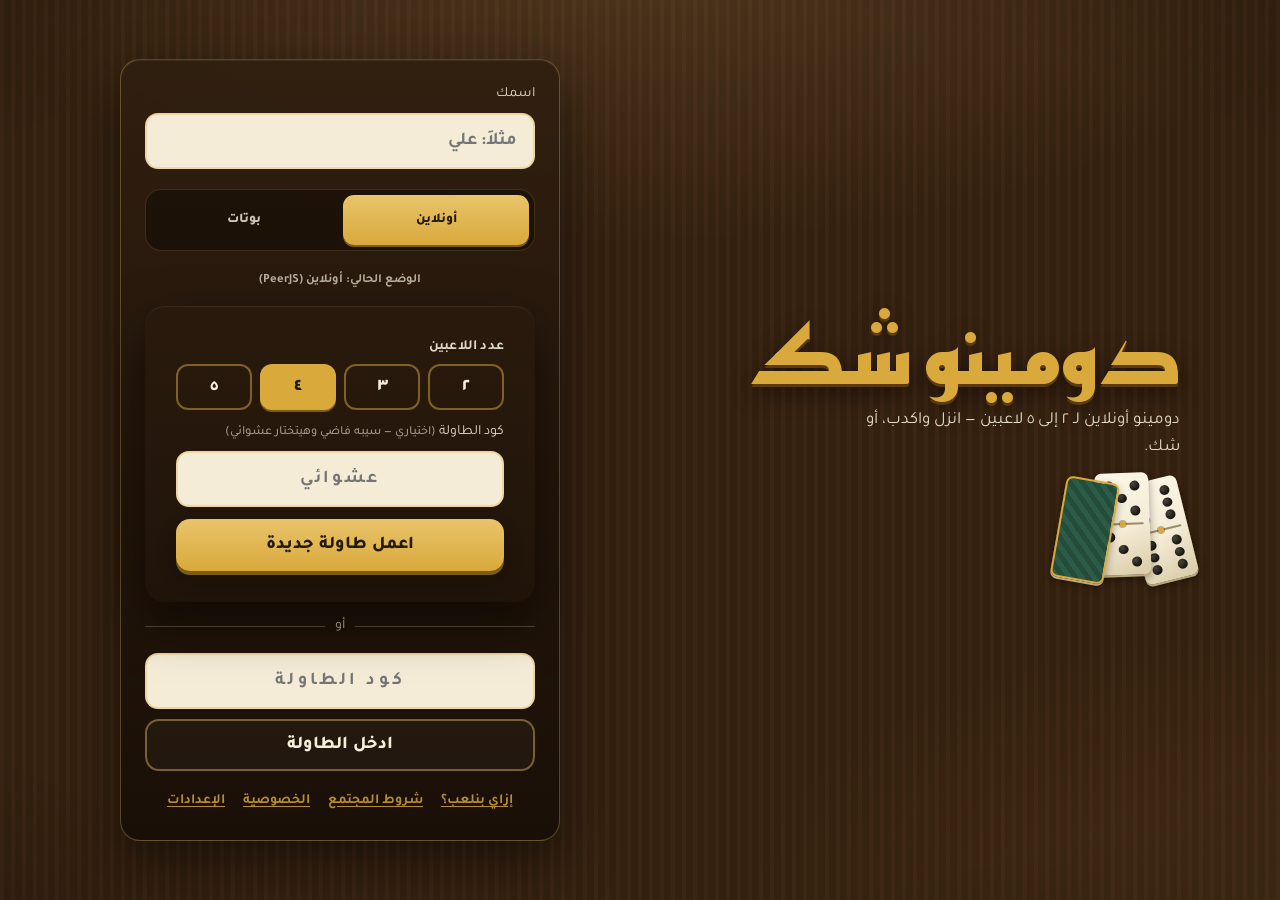
<file: domino_shak_web/index.html>
<!DOCTYPE html>
<html lang="ar" dir="rtl">
<head>
<meta charset="utf-8">
<meta name="viewport" content="width=device-width, initial-scale=1, viewport-fit=cover">
<meta name="theme-color" content="#36210f">
<title>دومينو شك</title>
<link rel="icon" href="favicon.ico" sizes="any">
<link rel="icon" type="image/png" sizes="32x32" href="favicon-32.png">
<link rel="apple-touch-icon" href="apple-touch-icon.png">
<link href="fonts/fonts.css" rel="stylesheet">
<script src="vendor/peerjs.min.js"></script>
<style>
:root{
  --felt:#24523F; --felt-d:#17382B;
  --wood:#6B4428; --wood-d:#36210f;
  --ivory:#F4ECD6; --ivory-d:#D9CBA6;
  --brass:#D9A93C; --ink:#1A1814; --red:#C23B2E; --txt:#F6EFDC;
  --tw:44px; --th:84px; --ui-zoom:1;
}
*{box-sizing:border-box;margin:0;-webkit-tap-highlight-color:transparent}
[hidden]{display:none!important}
html,body{height:100%}
body{
  font-family:'Tajawal',system-ui,-apple-system,'Segoe UI',Tahoma,sans-serif;
  color:var(--txt);
  background:
    radial-gradient(120% 80% at 50% 0%,rgba(255,200,120,.10),transparent 60%),
    repeating-linear-gradient(90deg,#3b2514 0 4px,#33200f 4px 11px);
  overflow-x:hidden;
}
button{font-family:inherit;cursor:pointer}
button:disabled{cursor:not-allowed}
:focus-visible{outline:3px solid var(--brass);outline-offset:2px}
.screen{display:none;min-height:calc(100dvh / var(--ui-zoom));flex-direction:column}
.screen.on{display:flex}
h1,h2,.display{font-family:'Reem Kufi','Tajawal',sans-serif;font-weight:700}

/* ---------- tiles ---------- */
.tile{
  width:var(--tw);height:var(--th);flex:none;position:relative;direction:ltr;
  display:flex;flex-direction:column;border-radius:7px;border:0;padding:0;
  background:linear-gradient(160deg,#FCF7E8,var(--ivory) 55%,var(--ivory-d));
  box-shadow:0 2px 0 #b9a97f,0 4px 9px rgba(0,0,0,.38);
}
.tile::after{content:"";position:absolute;left:12%;right:12%;top:calc(50% - 1px);height:2px;background:#9b8c63;border-radius:1px}
.tile::before{content:"";position:absolute;left:50%;top:50%;width:6px;height:6px;margin:-3px 0 0 -3px;border-radius:50%;background:var(--brass);z-index:1;box-shadow:0 0 0 1px rgba(0,0,0,.25)}
.tile .half{flex:1;display:grid;grid-template-columns:repeat(3,1fr);grid-template-rows:repeat(3,1fr);padding:13% 15%;border-radius:6px}
.tile .half.hit{background:rgba(217,169,60,.30)}
.pip{width:80%;height:80%;margin:auto;border-radius:50%;background:radial-gradient(circle at 35% 30%,#4a463d,var(--ink) 65%)}
.tile.back{
  background:repeating-linear-gradient(45deg,#2c5c47 0 5px,#234c3a 5px 10px);
  border:2px solid var(--brass);
}
.tile.back::before,.tile.back::after{display:none}
.tile.mini{width:15px;height:29px;border-radius:3px;border-width:1.5px;box-shadow:0 1px 3px rgba(0,0,0,.4)}
.tile.pl{position:absolute;left:50%;top:50%;margin:-25px 0 0 -13px;width:26px;height:50px;border-radius:4px}

/* ---------- home ---------- */
#home{align-items:center;justify-content:center;padding:24px 18px;gap:22px}
.sign{text-align:center}
.sign h1{font-size:clamp(46px,13vw,76px);line-height:1.05;color:var(--brass);text-shadow:0 3px 0 #5b3a10,0 8px 22px rgba(0,0,0,.5)}
.sign p{margin-top:8px;opacity:.85;font-size:16px}
#fan{display:flex;justify-content:center;gap:0;height:120px;align-items:center;margin-top:6px}
#fan .tile{--tw:54px;--th:102px;margin:0 -8px}
.panel{width:min(440px,100%);background:rgba(20,12,5,.55);border:2px solid rgba(217,169,60,.45);border-radius:18px;padding:18px;display:flex;flex-direction:column;gap:14px;backdrop-filter:blur(3px)}
.panel label{font-size:14px;opacity:.9;display:block;margin-bottom:6px}
.field{width:100%;height:54px;border-radius:12px;border:2px solid transparent;background:var(--ivory);color:var(--ink);font:700 18px 'Tajawal',sans-serif;padding:10px 16px;line-height:1.4}
.field:focus{border-color:var(--brass);outline:none}
.seg{display:flex;gap:8px}
.seg button{flex:1;height:46px;border-radius:12px;border:2px solid rgba(217,169,60,.5);background:transparent;color:var(--txt);font:800 18px 'Tajawal',sans-serif}
.seg button.on{background:var(--brass);color:var(--ink);border-color:var(--brass)}
.modepick{display:flex;gap:8px;margin:14px 0}
.modepick button{flex:1;min-height:46px;padding:6px 4px;border-radius:12px;border:2px solid rgba(217,169,60,.5);background:transparent;color:var(--txt);font:800 13px 'Tajawal',sans-serif}
.modepick button.on{background:var(--brass);color:var(--ink);border-color:var(--brass)}
#modeLbl{text-align:center;font-size:13px;font-weight:700;opacity:.85;margin-bottom:8px}
.btn{height:52px;border-radius:14px;border:0;font:800 18px 'Tajawal',sans-serif;padding:0 18px}
.btn.primary{background:var(--brass);color:var(--ink);box-shadow:0 3px 0 #8d6a17}
.btn.primary:active{transform:translateY(2px);box-shadow:0 1px 0 #8d6a17}
.btn.danger{background:var(--red);color:#fff;box-shadow:0 3px 0 #7d2219}
.btn.danger:active:not(:disabled){transform:translateY(2px);box-shadow:0 1px 0 #7d2219}
.btn.ghost{background:transparent;color:var(--txt);border:2px solid rgba(246,239,220,.35)}
.btn:disabled{background:#4b4034;color:#948872;box-shadow:none}
.divider{display:flex;align-items:center;gap:10px;opacity:.6;font-size:14px}
.divider::before,.divider::after{content:"";flex:1;height:1px;background:rgba(246,239,220,.35)}
.row{display:flex;gap:8px}
.invite{background:rgba(217,169,60,.16);border:1px solid var(--brass);border-radius:12px;padding:10px 12px;font-size:15px}
.linklink{background:none;border:0;color:var(--brass);font:700 15px 'Tajawal',sans-serif;text-decoration:underline;align-self:center}

/* ---------- lobby ---------- */
#lobby{align-items:center;justify-content:center;padding:24px 18px}
#seats{list-style:none;display:flex;flex-direction:column;gap:8px}
#seats li{height:48px;border-radius:12px;display:flex;align-items:center;justify-content:space-between;padding:0 14px;font-weight:700}
#seats li.filled{background:var(--ivory);color:var(--ink)}
#seats li.filled small{font-weight:500;opacity:.65}
#seats li.empty{border:2px dashed rgba(246,239,220,.35);color:rgba(246,239,220,.6);font-weight:500}
.code{font:700 40px 'Reem Kufi',sans-serif;letter-spacing:.18em;color:var(--brass);text-align:center;direction:ltr}

/* ---------- game ---------- */
#game{height:calc(100dvh / var(--ui-zoom));min-height:0;overflow:hidden}
.bar{display:flex;justify-content:space-between;align-items:center;padding:8px 14px;font-size:14px;opacity:.9}
.bar button{background:none;border:1px solid rgba(246,239,220,.35);color:var(--txt);border-radius:10px;padding:4px 12px;font:500 14px 'Tajawal',sans-serif}
#opps{display:flex;justify-content:center;gap:10px;padding:2px 10px 8px;flex-wrap:wrap}
.seat{min-width:96px;max-width:130px;padding:7px 10px;background:rgba(0,0,0,.30);border:2px solid transparent;border-radius:14px;text-align:center}
.seat.turn{border-color:var(--brass);background:rgba(217,169,60,.14)}
.seat.done{opacity:.6}
.seat .nm{font-weight:800;font-size:14px;white-space:nowrap;overflow:hidden;text-overflow:ellipsis}
.seat .minis{display:flex;justify-content:center;direction:ltr;height:30px;margin:5px 0 2px;padding-left:6px}
.seat .minis .tile{margin-left:-6px}
.seat .cnt{font-size:12.5px;opacity:.85}
.seat .st{font-size:12.5px;color:var(--brass);min-height:17px;font-weight:700}
#opps.many{gap:6px}
#opps.many .seat{min-width:0;max-width:none;flex:1 1 70px;padding:6px 4px}
#opps.many .seat .minis{transform:scale(.85)}
#table{
  flex:1;min-height:0;margin:0 10px;border-radius:24px;border:9px solid var(--wood);
  background:radial-gradient(ellipse at 50% 40%,#2f6a53,var(--felt) 55%,var(--felt-d));
  box-shadow:inset 0 0 40px rgba(0,0,0,.45),0 6px 20px rgba(0,0,0,.45);
  display:flex;flex-direction:column;align-items:center;justify-content:center;gap:5px;padding:8px 8px 46px;text-align:center;overflow:hidden;position:relative;
}
#claim{min-height:46px;display:flex;align-items:center;justify-content:center;gap:10px}
#claim small{font-size:14px;opacity:.8}
#claim b{font:700 clamp(30px,9vw,44px)/1.1 'Reem Kufi',sans-serif;color:var(--brass);text-shadow:0 2px 0 rgba(0,0,0,.4)}
#claim .muted{opacity:.7;font-size:17px}
#status{font-weight:800;font-size:17px}
#last{font-size:14px;opacity:.85;min-height:20px}
#me{padding:8px 10px calc(10px + env(safe-area-inset-bottom));display:flex;flex-direction:column;gap:8px}
#myline{text-align:center;font-weight:700;color:var(--brass);min-height:0}
#picker{display:flex;flex-direction:column;gap:6px;align-items:center}
#picker span{font-size:14px;opacity:.9}
.chips{display:flex;gap:6px;justify-content:center}
.chip{width:42px;height:46px;border-radius:11px;border:2px solid transparent;background:var(--ivory);color:var(--ink);font:800 21px 'Tajawal',sans-serif}
.chip.on{background:var(--brass);border-color:#fff3c9;transform:translateY(-3px)}
#hand{--tw:42px;--th:80px;display:flex;flex-wrap:wrap;justify-content:center;gap:7px;padding-top:12px;min-height:60px}
#hand.dense{--tw:36px;--th:68px;gap:6px}
#hand .tile{cursor:pointer;transition:transform .12s}
#hand.locked .tile{cursor:default}
#hand .tile.sel{transform:translateY(-14px);box-shadow:0 0 0 3px var(--brass),0 9px 14px rgba(0,0,0,.45)}
#actions{display:flex;gap:8px}
#actions .btn{flex:1;padding:0 10px}
#actions #passBtn{flex:0 0 24%}
#actions #doubtBtn{flex:0 0 34%}
#actions #doubtBtn:only-child{flex:1}

/* ---------- board ---------- */
#oldrows{display:flex;flex-direction:column;gap:3px;align-items:center;width:100%}
.orow{display:flex;align-items:center;gap:8px;opacity:.5;font-size:12px}
.orow span{min-width:58px;text-align:start}
.orow .strip2{display:flex;direction:ltr;padding-left:5px}
.tile.xs{width:11px;height:20px;border-radius:2px;border-width:1px;margin-left:-5px;box-shadow:none}
.orow.enter{animation:aside .6s ease-out both}
@keyframes aside{from{transform:translateY(60px) scale(1.7);opacity:.95}to{transform:none;opacity:.5}}
.oldmore{font-size:11.5px;opacity:.5}
#board{display:flex;flex-wrap:wrap;justify-content:center;gap:6px 12px;max-width:100%;min-height:50px;align-items:flex-end}
.bw{display:flex;flex-direction:column;align-items:center;gap:2px}
.batch{display:flex;direction:ltr;padding:4px 6px 4px 14px;border-radius:9px}
.batch .tile{margin-left:-10px}
.tile.sm{width:21px;height:40px;border-radius:4px;border-width:1.5px}
.bw.lastb .batch{box-shadow:0 0 0 2px var(--brass);background:rgba(217,169,60,.14)}
.bn{font-size:11px;opacity:.8;max-width:80px;overflow:hidden;text-overflow:ellipsis;white-space:nowrap}
.bw.lastb .bn{color:var(--brass);opacity:1;font-weight:700}
.bempty{opacity:.65;font-size:14px;align-self:center}

/* ---------- history ---------- */
.logdock{display:none;flex:0 0 auto;width:min(860px,100%);margin:0 auto;padding:0 10px}
.logdock.on{display:block}
#hist{--log-opacity:.84;position:absolute;background:rgba(15,10,5,var(--log-opacity));border:1px solid rgba(217,169,60,.45);border-radius:12px;text-align:start;font-size:12px;line-height:1.45;z-index:3}
#hist[hidden]{display:none}
#hist.log-in-br{inset:auto 6px 6px auto;width:min(66%,300px)}
#hist.log-in-bl{inset:auto auto 6px 6px;width:min(66%,300px)}
#hist.log-in-tr{inset:6px 6px auto auto;width:min(66%,300px)}
#hist.log-in-tl{inset:6px auto auto 6px;width:min(66%,300px)}
#hist.log-dock{position:static;width:100%;max-width:none;border-radius:10px}
#hist.log-dock ul{max-height:min(calc(20dvh / var(--ui-zoom)),calc(140px / var(--ui-zoom)))}
#hist .ht{display:flex;width:100%;justify-content:space-between;background:none;border:0;color:var(--brass);font:800 12.5px 'Tajawal',sans-serif;padding:6px 10px}
#hist ul{list-style:none;max-height:min(calc(42dvh / var(--ui-zoom)),calc(260px / var(--ui-zoom)));overflow:auto;padding:0 10px 6px;display:flex;flex-direction:column;gap:4px}
#hist li{display:flex;gap:6px;align-items:baseline}
#hist li em{font-style:normal;opacity:.5;min-width:26px;font-size:11px}
#hist li span{flex:1}
#hist .tg{font-size:10.5px;border-radius:999px;padding:0 7px;white-space:nowrap}
#hist .tg.new{background:var(--brass);color:var(--ink)}
#hist .tg.old{background:rgba(246,239,220,.25)}

/* ---------- chat ---------- */
.bar .grp{display:flex;gap:8px}
#chatBtn{position:relative}
#chatBadge{position:absolute;top:-7px;left:-7px;min-width:18px;height:18px;border-radius:9px;background:var(--red);color:#fff;font:800 11px/18px 'Tajawal',sans-serif;text-align:center;padding:0 4px;font-style:normal}
#chatBadge[hidden]{display:none}
#chat{position:fixed;left:0;right:calc(100vw - 100vw / var(--ui-zoom));bottom:0;z-index:30;margin:0 auto;width:min(calc(520px / var(--ui-zoom)),100%);height:min(calc(64dvh / var(--ui-zoom)),calc(540px / var(--ui-zoom)));background:linear-gradient(#3f2a17,#2d1c0e);border:3px solid var(--brass);border-bottom:0;border-radius:20px 20px 0 0;display:flex;flex-direction:column;padding:10px 12px calc(10px + env(safe-area-inset-bottom));gap:8px}
#chat[hidden]{display:none}
.chat-h{display:flex;justify-content:space-between;align-items:center;font-weight:800;gap:8px}
.chat-h button{background:none;border:1px solid rgba(246,239,220,.35);color:var(--txt);border-radius:10px;padding:4px 12px;font:500 14px 'Tajawal',sans-serif}
#typing{flex:1;text-align:center;font-size:12px;font-weight:500;color:var(--brass);opacity:.9}
#typing[hidden]{display:none}
#chatMsgs{flex:1;overflow:auto;display:flex;flex-direction:column;gap:6px;padding:4px 2px}
.msg{max-width:84%;padding:6px 10px;border-radius:12px;background:rgba(0,0,0,.32);align-self:flex-start;word-break:break-word}
.msg.me{align-self:flex-end;background:rgba(217,169,60,.25)}
.msg small{display:block;font-size:11px;opacity:.7}
.msg.emo{font-size:30px;line-height:1.2}
.strip{display:flex;gap:6px;overflow-x:auto;padding-bottom:2px;scrollbar-width:thin}
.strip button{flex:none;border:1px solid rgba(246,239,220,.3);background:rgba(0,0,0,.25);color:var(--txt);border-radius:999px;padding:6px 12px;font:500 14px 'Tajawal',sans-serif}
.strip.emos button{font-size:22px;padding:2px 10px;line-height:1.4}
.chat-in{display:flex;gap:8px}
.chat-in .field{height:52px;font-size:16px;padding:9px 14px;line-height:1.4}
.chat-in .btn{height:44px;font-size:16px}
.seat{position:relative}
.bub{position:absolute;top:-12px;left:50%;transform:translateX(-50%);background:var(--ivory);color:var(--ink);font-weight:700;font-size:12.5px;padding:3px 9px;border-radius:10px;white-space:nowrap;max-width:150px;overflow:hidden;text-overflow:ellipsis;z-index:4;box-shadow:0 3px 8px rgba(0,0,0,.4)}
.bub.emo{font-size:26px;padding:0 8px;line-height:1.3}
.bub.inl{position:static;transform:none;display:inline-block}
#mybub{text-align:center;min-height:0}

/* ---------- stats ---------- */
.card h3.sec{font:700 20px 'Reem Kufi',sans-serif;color:var(--brass)}
.pstat{background:rgba(0,0,0,.28);border-radius:14px;padding:10px 12px;text-align:start}
.pstat h3{font:700 18px 'Reem Kufi','Tajawal',sans-serif;margin-bottom:8px;display:flex;justify-content:space-between}
.pgrid{display:grid;grid-template-columns:repeat(4,1fr);gap:6px;text-align:center}
.pgrid div{background:rgba(246,239,220,.08);border-radius:10px;padding:6px 2px;display:flex;flex-direction:column;gap:2px}
.pgrid b{font:700 24px 'Reem Kufi',sans-serif;color:var(--brass)}
.pgrid span{font-size:11.5px;line-height:1.25;opacity:.9}
.pstat small{display:block;margin-top:6px;opacity:.7;font-size:12.5px}

/* ---------- states, motion, settings ---------- */
#hand .tile{transition:transform .12s,filter .35s,box-shadow .35s}
#hand.locked .tile{filter:brightness(.5) saturate(.55)}
#hand.live .tile{box-shadow:0 0 0 2px rgba(217,169,60,.5),0 0 16px rgba(217,169,60,.45),0 4px 9px rgba(0,0,0,.38)}
#hand.live .tile.sel,#hand .tile.sel{transform:translateY(-14px);box-shadow:0 0 0 3px var(--brass),0 9px 14px rgba(0,0,0,.45)}
.tile.deal{animation:dealIn .42s cubic-bezier(.2,.8,.3,1) backwards;animation-delay:calc(var(--i,0)*.045s)}
@keyframes dealIn{from{transform:translateY(46px) scale(.55) rotate(-8deg);opacity:0}}
.batch.drop .tile{animation:dropIn .38s cubic-bezier(.2,.9,.3,1.25) backwards;animation-delay:calc(var(--k,0)*.06s)}
@keyframes dropIn{from{transform:translateY(-46px) rotate(-14deg) scale(1.4);opacity:0}}
.seat.turn{animation:glow 1.8s ease-in-out infinite}
@keyframes glow{50%{box-shadow:0 0 14px rgba(217,169,60,.55)}}
#claim b.pop,.verdict b{animation:popIn .45s cubic-bezier(.2,.9,.3,1.4) backwards}
.verdict b{animation-delay:var(--d,1.5s)}
@keyframes popIn{from{transform:scale(.4);opacity:0}}
#chat{animation:slideUp .25s ease-out}
@keyframes slideUp{from{transform:translateY(40px);opacity:0}}
#chatBack{position:fixed;inset:0;right:auto;bottom:auto;width:calc(100vw / var(--ui-zoom));height:calc(100dvh / var(--ui-zoom));z-index:29;background:rgba(0,0,0,.35);animation:fade .2s}
#chatBack[hidden]{display:none}
.confetti{position:fixed;inset:0;right:auto;bottom:auto;width:calc(100vw / var(--ui-zoom));height:calc(100dvh / var(--ui-zoom));pointer-events:none;overflow:hidden;z-index:21}
.confetti i{position:absolute;top:-16px;width:9px;height:14px;border-radius:2px;animation:fall linear forwards}
@keyframes fall{to{transform:translateY(110vh) rotate(720deg)}}
body.calm *,body.calm *::before,body.calm *::after{animation:none!important;transition:none!important}
.chat-in[hidden]{display:none}
.chat-in.rec{align-items:center}
#recInfo{color:#ff7b6b;font-weight:800;flex:1}
#recInfo.preparing{color:var(--brass)}
.reclevel{flex:0 0 46px;height:8px;border-radius:4px;background:rgba(246,239,220,.18);overflow:hidden}
.reclevel b{display:block;height:100%;width:8%;background:var(--brass);border-radius:4px;transition:width .09s linear}
.reclevel.live b{background:#ff7b6b}
.chat-in .btn.mic{flex:0 0 52px;padding:0;font-size:22px}
.chat-in .btn.mic.busy{opacity:.6}
.vplay{display:flex;align-items:center;gap:8px;background:rgba(246,239,220,.14);border:0;color:var(--txt);border-radius:999px;padding:6px 14px;font:700 14px 'Tajawal',sans-serif}
.sw{display:flex;justify-content:space-between;align-items:center;gap:12px;padding:10px 12px;background:rgba(0,0,0,.28);border-radius:12px;font-weight:700;text-align:start}
.sw input[type=checkbox]{appearance:none;-webkit-appearance:none;flex:none;width:46px;height:26px;border-radius:13px;background:#5b4a38;position:relative;transition:background .2s;cursor:pointer}
.sw input[type=checkbox]::after{content:"";position:absolute;top:3px;left:3px;width:20px;height:20px;border-radius:50%;background:#fff;transition:left .2s}
.sw input[type=checkbox]:checked{background:var(--brass)}
.sw input[type=checkbox]:checked::after{left:23px}
.sw input[type=range]{width:50%;accent-color:var(--brass)}
#ask{position:fixed;inset:0;right:auto;bottom:auto;width:calc(100vw / var(--ui-zoom));height:calc(100dvh / var(--ui-zoom));z-index:60;display:flex;align-items:center;justify-content:center;padding:16px;background:rgba(0,0,0,.6)}
#ask[hidden]{display:none}
.askbox{width:min(380px,100%);background:linear-gradient(#3f2a17,#2d1c0e);border:3px solid var(--brass);border-radius:18px;padding:20px;display:flex;flex-direction:column;gap:16px;text-align:center;font-weight:800;font-size:18px}
.askbox .row .btn{flex:1}

/* ---------- voice player ---------- */
.vplay{position:relative;overflow:hidden;min-width:180px;justify-content:flex-start}
.vplay .vic{width:20px;font-size:15px;text-align:center}
.vplay .wave{display:flex;align-items:center;gap:3px;height:22px;flex:1}
.vplay .wave i{display:block;width:3px;height:8px;border-radius:2px;background:currentColor;opacity:.55}
.vplay .wave i:nth-child(2){height:14px}.vplay .wave i:nth-child(3){height:10px}.vplay .wave i:nth-child(4){height:18px}
.vplay .wave i:nth-child(5){height:9px}.vplay .wave i:nth-child(6){height:15px}.vplay .wave i:nth-child(7){height:8px}
.vplay.on{background:rgba(217,169,60,.28)}
.vplay.on .wave i{opacity:1;animation:wv .7s ease-in-out infinite}
.vplay.on .wave i:nth-child(2n){animation-delay:.12s}.vplay.on .wave i:nth-child(3n){animation-delay:.24s}
@keyframes wv{50%{transform:scaleY(.35)}}
.vplay .prog{position:absolute;inset-inline-start:0;bottom:0;height:3px;background:var(--brass);width:calc(var(--p,0)*100%);transition:width .25s linear}

/* ---------- round 5 ---------- */
.av{width:24px;height:24px;border-radius:50%;background:var(--c,#D9A93C);color:#1A1814;font:800 13px/1 system-ui,-apple-system,'Segoe UI',Roboto,Arial,sans-serif;flex:none;position:relative;display:inline-flex;align-items:center;justify-content:center;vertical-align:middle;padding:0}
.av .crown{position:absolute;top:-12px;right:-7px;font-size:13px;font-style:normal;transform:rotate(18deg);line-height:1}
.seat .top{display:flex;align-items:center;justify-content:center;gap:6px;min-width:0}
.seat .top .nm{min-width:0;max-width:78px}
.seat.off{opacity:.6}
.seat .offb{font-size:12px;color:#ff9a8c;font-weight:800}
.seat.speaking .av{animation:speak .8s ease-in-out infinite}
@keyframes speak{50%{box-shadow:0 0 0 6px rgba(217,169,60,.4)}}
#myline{display:flex;flex-wrap:wrap;justify-content:center;align-items:center;gap:8px}
.mycount{background:rgba(0,0,0,.35);border-radius:999px;padding:3px 14px 3px 10px;color:var(--txt);font-weight:800;font-size:14px;display:flex;gap:8px;align-items:center}
#net{position:fixed;top:0;left:0;right:auto;width:calc(100vw / var(--ui-zoom));z-index:55;background:#7d2219;color:#fff;text-align:center;padding:8px 12px;font-weight:800;font-size:14px;display:flex;gap:10px;justify-content:center;align-items:center}
#net[hidden]{display:none}
#net .spin{width:14px;height:14px;border:2px solid rgba(255,255,255,.4);border-top-color:#fff;border-radius:50%;animation:spin .8s linear infinite}
@keyframes spin{to{transform:rotate(360deg)}}
#table.shake{animation:shake .5s}
@keyframes shake{20%{transform:translateX(-7px)}40%{transform:translateX(6px)}60%{transform:translateX(-4px)}80%{transform:translateX(3px)}}
.float-emo{position:fixed;z-index:35;pointer-events:none;font-size:34px;line-height:1}
#cprev{position:fixed;top:8px;left:50%;transform:translateX(-50%);z-index:45;width:min(calc(420px / var(--ui-zoom)),calc(94vw / var(--ui-zoom)));background:var(--ivory);color:var(--ink);border-radius:14px;padding:8px 12px;display:flex;gap:10px;align-items:center;box-shadow:0 8px 22px rgba(0,0,0,.5);animation:prevIn .25s ease-out;cursor:pointer;text-align:start;font-size:14px;touch-action:pan-y;user-select:none;transition:transform .18s ease-out,opacity .18s ease-out}
#cprev.drag{animation:none!important;transition:none;cursor:grabbing}
#cprev[hidden]{display:none}
@keyframes prevIn{from{transform:translate(-50%,-30px);opacity:0}}
.cm{display:flex;gap:8px;align-items:flex-end;max-width:92%;align-self:flex-start}
.cm.me{align-self:flex-end;flex-direction:row-reverse}
.cm .bb{background:rgba(0,0,0,.34);border-radius:14px 14px 14px 4px;padding:6px 11px;word-break:break-word;min-width:0}
.cm.me .bb{background:rgba(217,169,60,.28);border-radius:14px 14px 4px 14px}
.cm .who{display:flex;gap:8px;align-items:baseline;font-size:11.5px;font-weight:800;color:var(--c,var(--brass))}
.cm .who time{opacity:.55;font-weight:400;color:var(--txt)}
.cm.emo .txt{font-size:34px;line-height:1.25}
.cm.new{animation:msgIn .22s ease-out}
@keyframes msgIn{from{transform:translateY(12px);opacity:0}}
.sysmsg{align-self:center;font-size:12px;opacity:.75;background:rgba(0,0,0,.25);border-radius:999px;padding:2px 12px;text-align:center}
.chatempty{opacity:.6;text-align:center;margin:auto}
.rank li b{font-size:22px;line-height:1}
.rdy{list-style:none;display:flex;flex-direction:column;gap:6px;padding:0}
.rdy li{display:flex;align-items:center;gap:10px;background:rgba(0,0,0,.28);border-radius:12px;padding:8px 12px;font-weight:700}
.rdy .rn{flex:1;text-align:start}
.rs{font-style:normal;font-size:13px;border-radius:999px;padding:2px 10px;white-space:nowrap}
.rs.ok{background:#2c8f6b;color:#fff}.rs.wait{background:rgba(246,239,220,.15)}.rs.off{background:#7d2219;color:#fff}.rs.host{background:var(--brass);color:var(--ink)}
.awards{display:flex;flex-wrap:wrap;gap:8px;justify-content:center}
.award{background:rgba(217,169,60,.16);border:1px solid var(--brass);border-radius:12px;padding:6px 10px;font-size:13px;display:flex;flex-direction:column;gap:2px;min-width:120px}
.award b{font-size:14px}
.tally,.glist{list-style:none;padding:0;display:flex;flex-direction:column;gap:6px;text-align:start}
.tally li{display:flex;justify-content:space-between;background:rgba(217,169,60,.14);border-radius:10px;padding:8px 12px;font-weight:800}
.plc{width:100%;border-collapse:separate;border-spacing:0 5px;font-size:13px}
.plc th{font-size:11px;opacity:.68;font-weight:500;padding:0 2px;line-height:1.2}
.plc th:first-child,.plc td:first-child{text-align:start}
.plc td{background:rgba(0,0,0,.28);padding:6px 3px;text-align:center;font-weight:800;border-radius:8px}
.plc td:first-child{overflow:hidden;text-overflow:ellipsis;white-space:nowrap;max-width:110px;padding-inline:8px}
.plc .plmedal{font-size:15px;margin-inline-end:4px}
.plc .plbadge{display:inline-block;min-width:26px;border-radius:999px;padding:2px 6px;background:rgba(246,239,220,.14)}
.plc .p1{background:var(--brass);color:var(--ink)}
.plc .p2{background:#c8d0d8;color:#151515}
.plc .p3{background:#c9845a;color:#fff}
.plc .p4,.plc .p5{background:rgba(246,239,220,.2)}
.glist li{display:flex;flex-wrap:wrap;gap:4px 10px;align-items:baseline;background:rgba(0,0,0,.25);border-radius:10px;padding:6px 12px;font-size:14px}
.glist em{font-style:normal;opacity:.7;font-size:12.5px}
.glist small{flex-basis:100%;opacity:.7;font-size:12px}

/* ---------- fixes + simple stats ---------- */
.card>*{flex-shrink:0}
.btn{min-height:52px;flex-shrink:0}
.stt{width:100%;border-collapse:separate;border-spacing:0 6px}
.stt th{font-weight:500;font-size:11.5px;opacity:.75;padding:0 2px;line-height:1.25;vertical-align:bottom}
.stt td{background:rgba(0,0,0,.28);padding:9px 2px;text-align:center;font:800 17px/1 'Tajawal',sans-serif}
.stt td:first-child{border-start-start-radius:10px;border-end-start-radius:10px;text-align:start;padding:8px}
.stt td:last-child{border-start-end-radius:10px;border-end-end-radius:10px}
.stt td.hi{color:var(--brass)}
.stt .nmr{display:flex;align-items:center;gap:6px;max-width:96px;font:700 14px 'Tajawal',sans-serif}
.stt .nmr span:last-child{overflow:hidden;text-overflow:ellipsis;white-space:nowrap}
.legend{font-size:12px;opacity:.65;line-height:1.5}

.card label{font-size:14px;opacity:.9;display:block;margin-bottom:6px;text-align:start}
.card label.sw{display:flex;justify-content:space-between;align-items:center;gap:16px}
.sw > span{flex:1 1 auto;min-width:0}
.sw > input,.sw > button,.sw > select,.sw > b{flex:0 0 auto}
.card select{max-width:62%;background:rgba(0,0,0,.34);color:var(--txt);border:1px solid rgba(246,239,220,.35);border-radius:10px;padding:8px 9px;font:600 13px 'Tajawal',sans-serif}
.card option{background:#2d1c0e;color:#fff}
.sw .range-val{min-width:46px;text-align:center;color:var(--brass);font-weight:800}
.set-sec{font:800 13px 'Tajawal',sans-serif;color:var(--brass);text-align:start;margin:4px 0 -2px;padding-bottom:5px;border-bottom:1px solid rgba(217,169,60,.28)}
.set-group{display:flex;flex-direction:column;gap:7px}
.zoomrow{display:flex;align-items:center;justify-content:flex-end;gap:8px;flex:0 1 64%;min-width:0}
.zbtn{width:40px;height:40px;flex:none;border-radius:10px;border:1px solid rgba(217,169,60,.55);background:rgba(217,169,60,.12);color:var(--brass);font:800 22px/1 'Tajawal',sans-serif}
.card .seg button{height:46px}
/* ---------- overlays ---------- */
#overlay{display:none}
#overlay.on{display:block}
.ov{position:fixed;inset:0;right:auto;bottom:auto;width:calc(100vw / var(--ui-zoom));height:calc(100dvh / var(--ui-zoom));z-index:20;display:flex;align-items:center;justify-content:center;padding:16px;background:rgba(12,8,4,.8)}
/* app-or-site chooser shown for invitation links on Android browsers */
.chooser-code{font:800 32px 'Reem Kufi',sans-serif;letter-spacing:.14em;color:var(--brass);direction:ltr;unicode-bidi:isolate}
.chooser-note{font-size:14px;line-height:1.75;opacity:.9}
.chooser-actions{display:flex;flex-direction:column;gap:10px}
a.btn{display:inline-flex;align-items:center;justify-content:center;text-decoration:none}
@media (min-width:460px){.chooser-actions{flex-direction:row}.chooser-actions .btn{flex:1}}
.card{width:min(460px,100%);max-height:92dvh;overflow:auto;background:linear-gradient(#3f2a17,#2d1c0e);border:3px solid var(--brass);border-radius:20px;padding:20px;display:flex;flex-direction:column;gap:14px;text-align:center}
.card h2{font-size:26px;line-height:1.3}
.card ol,.card ul.rules{text-align:start;padding-inline-start:22px;display:flex;flex-direction:column;gap:8px;line-height:1.6}
.rv-tiles{--tw:52px;--th:98px;display:flex;justify-content:center;flex-wrap:wrap;gap:12px;perspective:800px;padding:6px 0}
.rv-tile{position:relative;width:var(--tw);height:var(--th);transform-style:preserve-3d;animation:flip .7s cubic-bezier(.3,.7,.3,1) both;animation-delay:calc(var(--i)*.3s + .4s)}
.rv-tile .tile{position:absolute;inset:0;backface-visibility:hidden}
.rv-tile .tile.back{transform:rotateY(180deg)}
.rv-tile.bad .tile:not(.back){box-shadow:0 0 0 4px var(--red),0 5px 12px rgba(0,0,0,.5)}
.rv-tile.ok .tile:not(.back){box-shadow:0 0 0 4px var(--brass),0 5px 12px rgba(0,0,0,.5)}
@keyframes flip{from{transform:rotateY(180deg)}to{transform:rotateY(0)}}
@keyframes fade{from{opacity:0}to{opacity:1}}
.verdict{animation:fade .5s var(--d,1.5s) both;display:flex;flex-direction:column;gap:4px}
.verdict b{font:700 38px 'Reem Kufi',sans-serif}
.verdict.t b{color:var(--brass)}
.verdict.f b{color:#ff7b6b}
.rank{list-style:none!important;padding:0!important;counter-reset:r}
.rank li{display:flex;gap:12px;align-items:center;background:rgba(0,0,0,.28);border-radius:12px;padding:10px 14px;font-weight:800;font-size:18px}
.rank li span{background:var(--brass);color:var(--ink);border-radius:999px;padding:2px 12px;font-size:14px;white-space:nowrap}
#toast{position:fixed;left:50%;bottom:calc(90px / var(--ui-zoom));transform:translateX(-50%);z-index:50;background:var(--ivory);color:var(--ink);font-weight:800;padding:10px 18px;border-radius:12px;box-shadow:0 6px 18px rgba(0,0,0,.5);opacity:0;pointer-events:none;transition:opacity .2s;max-width:calc(90vw / var(--ui-zoom));text-align:center}
#toast.on{opacity:1}

@media (min-width:720px){
  :root{--tw:52px;--th:98px}
  #hand{--tw:52px;--th:98px}
  #hand.dense{--tw:46px;--th:86px}
  #table{margin:0 auto;width:min(860px,96vw)}
  #me{width:min(860px,100%);margin:0 auto}
}
@media (prefers-reduced-motion:reduce){
  .rv-tile,.verdict{animation:none!important}
  #hand .tile{transition:none}
}
/* UGC safety controls (mobile copy only) */
.ugc-act{font-size:11px;padding:4px 8px;border-radius:8px;border:1px solid rgba(255,255,255,.3);background:rgba(0,0,0,.34);color:#fff;cursor:pointer;white-space:nowrap}
.ugc-act.danger{border-color:#e07a6f;color:#ffc4bc}
.ugc-row{display:flex;gap:6px;align-items:center;flex-wrap:wrap;margin-top:5px}
.ugc-note{font-size:12px;opacity:.82;line-height:1.7;text-align:right}
.ugc-terms{max-height:42vh;overflow:auto;text-align:right;font-size:13px;line-height:1.85;background:rgba(0,0,0,.25);border-radius:10px;padding:10px}
.ugc-reasons{display:grid;gap:5px;text-align:right;font-size:13px;margin:10px 0}
.ugc-link{color:var(--brass);text-decoration:none;font-size:13px}
.cm .ugc-tools{justify-content:flex-end}

/* =====================================================================
   UI refresh v2 — balance, hierarchy, spacing, responsive desktop & motion
   ===================================================================== */
:root{
  --gold-2:#E9C46A; --gold-deep:#7c5d12;
  --line:rgba(233,196,106,.30);
  --panel-bg:linear-gradient(180deg,rgba(48,31,16,.92),rgba(24,14,6,.94));
  --shadow-lg:0 20px 52px rgba(0,0,0,.5);
  --shadow-sm:0 3px 10px rgba(0,0,0,.35);
  --radius-lg:20px; --radius:14px;
}
html{
  -webkit-text-size-adjust:100%;
  min-height:calc(100dvh / var(--ui-zoom));
  background-color:#33200f;
  background-image:
    radial-gradient(90% 60% at 50% -10%,rgba(255,201,120,.14),rgba(255,201,120,0) 62%),
    radial-gradient(70% 50% at 100% 100%,rgba(217,169,60,.08),rgba(217,169,60,0) 60%),
    repeating-linear-gradient(90deg,#3b2514 0 4px,#33200f 4px 11px);
  background-repeat:no-repeat,no-repeat,repeat;
  background-size:100% 100%,100% 100%,11px 11px;
}
body{
  line-height:1.5;-webkit-font-smoothing:antialiased;text-rendering:optimizeLegibility;
  min-height:calc(100dvh / var(--ui-zoom));
  background:transparent;
}
body::before{
  content:"";position:fixed;inset:0;pointer-events:none;z-index:-1;
  /* كل الخلفية على طبقة ثابتة بحجم الشاشة: ما بتنقطعش عند التكبير ولا عند طول الصفحة */
  background:
    radial-gradient(120% 90% at 50% 50%,rgba(0,0,0,0) 55%,rgba(0,0,0,.35) 100%),
    radial-gradient(90% 60% at 50% -10%,rgba(255,201,120,.14),rgba(255,201,120,0) 62%),
    radial-gradient(70% 50% at 100% 100%,rgba(217,169,60,.08),rgba(217,169,60,0) 60%),
    repeating-linear-gradient(90deg,#3b2514 0 4px,#33200f 4px 11px);
  background-size:100% 100%,100% 100%,100% 100%,11px 11px;
  background-repeat:no-repeat,no-repeat,no-repeat,repeat;
}
h1,h2,.display{letter-spacing:.2px}
html[dir="ltr"] h1,html[dir="ltr"] h2,html[dir="ltr"] .display,
html[dir="ltr"] .sign h1,html[dir="ltr"] .card h2,html[dir="ltr"] .card h3.sec,
html[dir="ltr"] .code,html[dir="ltr"] #claim b,html[dir="ltr"] .verdict b{
  font-family:'Tajawal',system-ui,-apple-system,'Segoe UI',Tahoma,sans-serif;
}
:focus-visible{outline:none;box-shadow:0 0 0 3px rgba(233,196,106,.6);border-radius:12px}

/* panels & cards */
.panel{
  position:relative;
  background:var(--panel-bg);
  border:1px solid var(--line);
  border-radius:var(--radius-lg);
  box-shadow:var(--shadow-lg),inset 0 1px 0 rgba(255,236,190,.07);
  padding:clamp(16px,3vw,24px);
}
.card{
  background:linear-gradient(180deg,#432d18,#28180b);
  border:1px solid rgba(233,196,106,.55);
  border-radius:var(--radius-lg);
  box-shadow:var(--shadow-lg),inset 0 1px 0 rgba(255,236,190,.08);
  gap:16px;padding:clamp(18px,4vw,26px);
}
.askbox{border-radius:var(--radius-lg);border:1px solid rgba(233,196,106,.55);box-shadow:var(--shadow-lg)}
.card h2{font-size:clamp(22px,5vw,28px)}

/* home layout */
#home{padding:clamp(16px,4vw,40px);justify-content:flex-start}
#homeWrap{width:100%;max-width:1080px;display:flex;flex-direction:column;align-items:center;gap:clamp(16px,4vw,38px);margin-block:auto}
.sign h1{font-size:clamp(46px,13vw,80px);letter-spacing:.5px}
.sign p{font-size:clamp(14px,3.4vw,17px);opacity:.9;line-height:1.6}
#fan{margin-top:2px}
.panel .field{margin-top:2px}
.home-sec-label{display:block;font-size:13.5px;font-weight:700;letter-spacing:.2px;opacity:.9;margin-bottom:7px}
.muted-hint{font-size:12.5px;opacity:.65;font-weight:500}

/* language pill */
.langbtn{
  position:absolute;inset-inline-end:14px;top:12px;z-index:2;
  min-width:46px;height:34px;padding:0 10px;border-radius:999px;
  border:1px solid rgba(233,196,106,.5);background:rgba(0,0,0,.32);
  color:var(--gold-2);font:800 13px 'Tajawal',sans-serif;letter-spacing:.5px;
  transition:background-color .18s,border-color .18s,transform .12s;
}
.langbtn:hover{background:rgba(233,196,106,.18);border-color:var(--brass)}
.langbtn:active{transform:scale(.96)}
.langbtn.inline{position:static;width:46px;min-width:46px;height:26px;padding:0;border-radius:13px;font-size:12px;display:inline-flex;align-items:center;justify-content:center}

/* segmented mode picker */
.modepick{
  display:grid;grid-auto-flow:column;grid-auto-columns:1fr;gap:6px;
  margin:6px 0 2px;padding:5px;border-radius:16px;
  background:rgba(0,0,0,.34);border:1px solid rgba(233,196,106,.16);
}
.modepick button{
  min-height:50px;border:0;border-radius:11px;background:transparent;
  color:var(--txt);font:800 clamp(11px,3.5vw,13.5px) 'Tajawal',sans-serif;opacity:.82;
  display:flex;align-items:center;justify-content:center;gap:5px;padding:4px 2px;white-space:nowrap;
  transition:background-color .18s,opacity .18s,box-shadow .18s,color .18s;
}
.modepick button:hover{opacity:1;background:rgba(233,196,106,.10)}
.modepick button.on{
  background:linear-gradient(180deg,var(--gold-2),var(--brass));
  color:#241a08;opacity:1;box-shadow:0 2px 0 var(--gold-deep);
}
.modepick button[hidden]{display:none!important}
#modeLbl{font-size:12.5px;opacity:.7;margin:4px 0 2px}

/* buttons */
.btn{border-radius:var(--radius);font-weight:800;letter-spacing:.15px;transition:transform .12s,box-shadow .18s,filter .18s,background-color .18s,border-color .18s}
.btn.primary{background:linear-gradient(180deg,var(--gold-2),var(--brass));color:#241a08;box-shadow:0 4px 0 var(--gold-deep),0 8px 18px rgba(0,0,0,.28)}
.btn.primary:hover:not(:disabled){filter:brightness(1.07);transform:translateY(-1px)}
.btn.primary:active:not(:disabled){transform:translateY(3px);box-shadow:0 1px 0 var(--gold-deep)}
.btn.ghost{background:rgba(255,255,255,.03);border:2px solid rgba(233,196,106,.42)}
.btn.ghost:hover:not(:disabled){background:rgba(233,196,106,.14);border-color:var(--brass)}
.btn.danger{background:linear-gradient(180deg,#d7503f,var(--red));box-shadow:0 4px 0 #7d2219}
.btn.danger:hover:not(:disabled){filter:brightness(1.06)}
.btn:disabled{opacity:.55;filter:saturate(.5)}
.btn:focus-visible{box-shadow:0 0 0 3px rgba(233,196,106,.6)}
.btn.share-btn{display:flex;align-items:center;justify-content:center;text-align:center;text-decoration:none}

/* inputs & segmented */
.field{height:56px;padding:12px 16px;line-height:1.4;border-radius:13px;border:2px solid rgba(217,169,60,.32);transition:border-color .18s,box-shadow .18s}
.field:focus{border-color:var(--brass);box-shadow:0 0 0 3px rgba(233,196,106,.22)}
.seg button{border-radius:12px;transition:background-color .18s,color .18s,transform .12s}
.seg button:hover:not(.on){background:rgba(233,196,106,.10)}
.seg button.on{box-shadow:0 2px 0 var(--gold-deep)}

/* footer links */
.footlinks{display:flex;flex-wrap:wrap;justify-content:center;gap:4px 14px;padding-top:2px}
.linklink{font-size:14px;opacity:.82;padding:6px 2px;text-underline-offset:3px;transition:opacity .18s,color .18s}
.linklink:hover{opacity:1;color:var(--gold-2)}

/* lobby */
#lobby{padding:clamp(18px,4vw,36px)}
#lobby .panel{width:min(480px,100%);gap:16px}
.code{letter-spacing:.22em;text-shadow:0 2px 10px rgba(0,0,0,.5)}
#seats li{height:52px;border-radius:13px}
#seats li.filled{box-shadow:inset 0 0 0 1px rgba(0,0,0,.08)}
#seats li.empty{background:rgba(0,0,0,.15)}

/* game top bar & table */
.bar{gap:10px;padding:10px 14px;font-size:14px}
.bar .grp{gap:8px;flex-wrap:wrap;justify-content:flex-end}
.bar button{border-radius:999px;padding:6px 14px;font-weight:700;transition:background-color .18s,border-color .18s}
.bar button:hover{background:rgba(233,196,106,.14);border-color:var(--brass)}
#roomTag{font-weight:800;letter-spacing:.3px;opacity:.95}
#opps{gap:10px}
.seat{border-radius:15px;background:linear-gradient(180deg,rgba(0,0,0,.34),rgba(0,0,0,.22));box-shadow:inset 0 1px 0 rgba(255,255,255,.05);transition:border-color .25s,background-color .25s}
.seat.turn{box-shadow:0 0 0 1px rgba(233,196,106,.4),0 0 18px rgba(217,169,60,.25)}
#table{border-color:#5d3a22;box-shadow:inset 0 0 56px rgba(0,0,0,.5),inset 0 2px 0 rgba(255,255,255,.06),0 10px 26px rgba(0,0,0,.42)}
#status{letter-spacing:.2px}

/* chat */
#chat{border-color:var(--brass);box-shadow:0 -12px 40px rgba(0,0,0,.5)}
.chat-h{font-size:15px}
.msg,.cm .bb{border-radius:15px}
.chat-in .btn{flex:none}
.chat-in .field{flex:1;min-width:0}
#chatSend{flex:0 0 auto;padding:0 18px}
.strip button{transition:background-color .18s,border-color .18s,transform .12s}
.strip button:hover{background:rgba(233,196,106,.14);border-color:var(--brass)}
.strip button:active{transform:scale(.96)}

/* UGC alignment fix for LTR */
.ugc-note,.ugc-terms,.ugc-reasons{text-align:start}

/* dialogs: no entry animation — it caused a visible flash on open */
.ov{padding:clamp(12px,3vw,22px)}
#toast{border-radius:13px;box-shadow:var(--shadow-lg);font-size:15px}

/* desktop / tablet */
@media (min-width:900px){
  #home{align-items:center}
  #homeWrap{
    display:grid;grid-template-columns:minmax(0,1fr) minmax(380px,460px);
    align-items:center;gap:clamp(36px,6vw,72px);
    margin-inline:auto;
  }
  .sign{text-align:start}
  .sign h1{font-size:clamp(72px,7.4vw,108px);line-height:1}
  .sign p{max-width:38ch}
  #fan{justify-content:flex-start;height:132px}
  .panel{backdrop-filter:blur(4px);justify-self:center}
  #lobby .panel{width:min(560px,100%)}
  .card{width:min(560px,100%)}
  #table{width:min(1040px,96vw);margin:0 auto;border-width:11px}
  #me{width:min(1040px,100%);margin:0 auto}
  #opps{gap:16px;padding:6px 18px 10px}
  .seat{min-width:120px;max-width:168px}
  #hand{--tw:52px;--th:98px;gap:9px}
  #chat{width:min(560px,100%)}
  .bar{padding:12px 22px;font-size:15px}
}
@media (min-width:1200px){
  #homeWrap{grid-template-columns:minmax(0,1fr) 480px;gap:96px}
}
@media (max-width:430px){
  .modepick button{gap:3px;padding:4px 0;font-size:12.5px}
}
@media (max-width:480px){
  #homeWrap{gap:12px}
  .sign h1{font-size:clamp(40px,12vw,54px)}
  .sign p{font-size:14px;line-height:1.5}
  #fan{height:96px;margin-top:0}
  #fan .tile{transform:scale(.86)}
}
/* keep small screens comfortable */
@media (max-width:380px){
  .modepick button{font-size:12px;min-height:46px;gap:4px}
  .panel{padding:14px}
  .btn{font-size:16.5px}
}
@media (max-width:340px){
  .modepick button{font-size:11px;gap:2px;padding:4px 0}
}
@media (prefers-reduced-motion:reduce){
  .ov,.card,.btn,.modepick button,.seat,.field,.strip button{animation:none!important;transition:none!important}
  html{scroll-behavior:auto}
}
</style>
</head>
<body>

<!-- ============ HOME ============ -->
<main id="home" class="screen on">
  <div id="homeWrap">
    <div class="sign">
      <h1 data-en="Domino Shak">دومينو شك</h1>
      <p data-en="Online dominoes for 2–5 players — play straight, bluff, or call it.">دومينو أونلاين لـ ٢ إلى ٥ لاعبين — انزل واكدب، أو شك.</p>
      <div id="fan"></div>
    </div>

    <div class="panel">
      <div id="invited" class="invite" hidden></div>
      <div>
        <label for="nameIn" data-en="Your name">اسمك</label>
        <input id="nameIn" class="field" maxlength="14" autocomplete="nickname" placeholder="مثلاً: علي" data-en-ph="e.g. Ali">
      </div>

      <div id="modePick" class="modepick" role="group" aria-label="طريقة اللعب" data-en-aria="Game mode">
        <button type="button" data-mode="online" class="on"><span data-en="Online">أونلاين</span></button>
        <button type="button" data-mode="lan"><span data-en="Local network">شبكة محلية</span></button>
        <button type="button" data-mode="solo"><span data-en="Bots">بوتات</span></button>
      </div>
      <div id="modeLbl" data-en="Mode: Online (PeerJS)">الوضع الحالي: أونلاين (PeerJS)</div>

      <div id="createBox" class="panel" style="padding:31px;border:0;background:none;gap:12px;backdrop-filter:none">
        <div>
          <label class="home-sec-label" data-en="Players">عدد اللاعبين</label>
          <div class="seg" id="sizeSeg">
            <button type="button" data-n="2" data-en="2">٢</button>
            <button type="button" data-n="3" data-en="3">٣</button>
            <button type="button" data-n="4" class="on" data-en="4">٤</button>
            <button type="button" data-n="5" data-en="5">٥</button>
          </div>
        </div>
        <div>
          <label for="roomIn"><span data-en="Room code">كود الطاولة</span> <small class="muted-hint" data-en="(optional — leave empty for random)">(اختياري — سيبه فاضي وهيتختار عشوائي)</small></label>
          <input id="roomIn" class="field" maxlength="8" placeholder="عشوائي" data-en-ph="Random" autocapitalize="characters" autocomplete="off" style="direction:ltr;text-align:center;letter-spacing:.15em">
        </div>
        <button id="createBtn" class="btn primary" type="button" data-en="Create new table">اعمل طاولة جديدة</button>
      </div>

      <div id="soloBox" class="panel" style="padding:31px;border:0;background:none;gap:12px;backdrop-filter:none" hidden>
        <div class="home-sec-label" data-ar="إعدادات البوتات" data-en="Bot settings">إعدادات البوتات</div>
        <div>
          <label class="home-sec-label" data-ar="عدد اللاعبين (معاك)" data-en="Players (including you)">عدد اللاعبين (معاك)</label>
          <div class="seg" id="botN">
            <button type="button" data-n="2" data-ar="٢" data-en="2">٢</button>
            <button type="button" data-n="3" data-ar="٣" data-en="3">٣</button>
            <button type="button" data-n="4" class="on" data-ar="٤" data-en="4">٤</button>
            <button type="button" data-n="5" data-ar="٥" data-en="5">٥</button>
          </div>
        </div>
        <div>
          <label class="home-sec-label" data-ar="مستوى البوتات" data-en="Bot difficulty">مستوى البوتات</label>
          <div class="seg" id="botL">
            <button type="button" data-l="easy" data-ar="سهل" data-en="Easy">سهل</button>
            <button type="button" data-l="medium" class="on" data-ar="متوسط" data-en="Medium">متوسط</button>
            <button type="button" data-l="hard" data-ar="صعب" data-en="Hard">صعب</button>
          </div>
        </div>
        <p class="legend" id="botDesc" data-ar="بيلعب بحذر، وبيشك لما الحسبة متظبطش." data-en="Plays cautiously and doubts when the numbers do not add up.">بيلعب بحذر، وبيشك لما الحسبة متظبطش.</p>
        <button class="btn primary" id="botGo" type="button" data-ar="ابدأ اللعب" data-en="Start playing">ابدأ اللعب</button>
      </div>

      <div class="divider" data-en="or">أو</div>

      <div id="joinBox" style="display:flex;flex-direction:column;gap:10px">
        <input id="lanIpIn" class="field" hidden maxlength="40" placeholder="IP المضيف — مثال 192.168.43.1" data-en-ph="Host IP — e.g. 192.168.43.1" autocapitalize="off" autocomplete="off" dir="ltr" style="direction:ltr;text-align:center">
        <input id="codeIn" class="field" maxlength="8" placeholder="كود الطاولة" data-en-ph="Room code" autocapitalize="characters" style="direction:ltr;text-align:center;letter-spacing:.2em">
        <button id="joinBtn" class="btn ghost" type="button" data-en="Join table">ادخل الطاولة</button>
        <button id="invBack" class="btn ghost" type="button" hidden data-en="Back to home">رجوع للصفحة الرئيسية</button>
      </div>
      <div class="footlinks">
        <button id="rulesHome" class="linklink" type="button" data-en="How to play">إزاي بنلعب؟</button>
        <button id="termsHome" class="linklink" type="button" data-en="Community rules">شروط المجتمع</button>
        <button id="privacyHome" class="linklink" type="button" data-en="Privacy">الخصوصية</button>
        <button id="setHome" class="linklink" type="button" data-en="Settings">الإعدادات</button>
      </div>
    </div>
  </div>
</main>

<!-- ============ LOBBY ============ -->
<main id="lobby" class="screen">
  <div class="panel">
    <h2 style="text-align:center" data-en="Waiting for players">مستنيين اللاعبين</h2>
    <div class="code" id="lobCode">-----</div>
    <ul id="seats"></ul>
    <div id="lobCount" style="text-align:center;font-weight:800"></div>
    <div id="lobHint" style="text-align:center;font-size:14px;opacity:.85"></div>
    <div class="row">
      <button id="copyBtn" class="btn primary" type="button" style="flex:1" data-en="Copy link">انسخ اللينك</button>
      <a id="waBtn" class="btn ghost share-btn" target="_blank" rel="noopener" style="flex:1" data-en="WhatsApp">واتساب</a>
    </div>
    <button id="lobBack" class="btn ghost" type="button" data-en="Back to home">رجوع للصفحة الرئيسية</button>
  </div>
</main>

<!-- ============ GAME ============ -->
<main id="game" class="screen">
  <div class="bar"><span id="roomTag"></span><div class="grp"><button id="chatBtn" type="button"><span data-en="Chat">دردشة</span><i id="chatBadge" hidden></i></button><button id="setBtn" type="button" data-en="Settings">إعدادات</button><button id="rulesBtn" type="button" data-en="Rules">القواعد</button></div></div>
  <section id="logDockTop" class="logdock"></section>
  <section id="opps" aria-label="اللاعبين" data-en-aria="Players"></section>
  <section id="table" aria-live="polite">
    <div id="oldrows"></div>
    <div id="claim"></div>
    <div id="board"></div>
    <div id="status"></div>
    <div id="last"></div>
    <div id="hist"></div>
  </section>
  <section id="logDockBottom" class="logdock"></section>
  <section id="me">
    <div id="mybub"></div>
    <div id="myline"></div>
    <div id="picker"></div>
    <div id="hand"></div>
    <div id="actions"></div>
  </section>
</main>

<div id="chatBack" hidden></div>
<div id="chat" hidden>
  <div class="chat-h"><span data-en="Chat">الدردشة</span><span id="typing" hidden aria-live="polite"></span><button id="chatX" type="button" data-en="Close">إغلاق</button></div>
  <div id="chatMsgs"></div>
  <div class="strip" id="quickBar"></div>
  <div class="strip emos" id="emoBar"></div>
  <div class="chat-in" id="chatInRow"><button id="micBtn" class="btn ghost mic" type="button" aria-label="رسالة صوتية" data-en-aria="Voice message">🎤</button><input id="chatIn" class="field" maxlength="80" placeholder="اكتب رسالة أو إيموجي…" data-en-ph="Type a message or emoji…"><button id="chatSend" class="btn primary" type="button" data-en="Send">ابعت</button></div>
  <div class="chat-in rec" id="recRow" hidden><span id="recInfo">● بيسجّل 0:00</span><span id="recLevel" class="reclevel" aria-hidden="true"><b></b></span><button id="recCancel" class="btn ghost" type="button" data-en="Cancel">إلغاء</button><button id="recSend" class="btn primary" type="button" data-en="Send">ابعت</button></div>
</div>

<div id="ask" hidden><div class="askbox"><p id="askQ"></p><div class="row"><button id="askNo" class="btn ghost" type="button" data-en="No">لأ</button><button id="askYes" class="btn danger" type="button" data-en="Yes">أيوه</button></div></div></div>

<div id="net" hidden><i class="spin"></i><span id="netTxt"></span></div>
<div id="cprev" hidden></div>

<div id="overlay"></div>
<div id="toast" role="status"></div>

<script>
(()=>{
'use strict';

/* =====================================================
   ثوابت وأدوات
   ===================================================== */
const $=s=>document.querySelector(s);
const NUMS=['صفرات','واحدات','اتنينات','تلاتات','أربعات','خمسات','ستات'];
const ORD=['','الأول','التاني','التالت','الرابع','الخامس'];
const AR=n=>String(n).replace(/\d/g,d=>'٠١٢٣٤٥٦٧٨٩'[d]);
const pcs=n=>LANG==='en'?(n===0?'no tiles':n===1?'1 tile':n===2?'2 tiles':n+' tiles'):(n===0?'مفيش قطع':n===1?'قطعة':n===2?'قطعتين':n<=10?AR(n)+' قطع':AR(n)+' قطعة');
const esc=s=>String(s).replace(/[&<>"']/g,c=>({'&':'&amp;','<':'&lt;','>':'&gt;','"':'&quot;',"'":'&#39;'}[c]));
const cleanName=s=>String(s||'').trim().replace(/\s+/g,' ').slice(0,14);
const ID_PREFIX='dmnshk-';
// لو الاتصال بيفشل بين بعض الشبكات ممكن تضيف سيرفر TURN هنا
const PEER_OPTS={config:{iceServers:[
  {urls:'stun:stun.l.google.com:19302'},
  {urls:'stun:global.stun.twilio.com:3478'}
]}};
const rand=n=>{const c='ABCDEFGHJKLMNPQRSTUVWXYZ23456789';let s='';for(let i=0;i<n;i++)s+=c[Math.floor(Math.random()*c.length)];return s};
const shuffle=a=>{for(let i=a.length-1;i>0;i--){const j=Math.floor(Math.random()*(i+1));[a[i],a[j]]=[a[j],a[i]]}return a};
const SEATC=['#E8B04B','#6FB1E0','#E07A6F','#7FD1A0','#C58BE0'];
const seatColor=i=>SEATC[(((i|0)%5)+5)%5];
const initial=n=>[...String(n||'?').trim()][0]||'?';
const avHTML=(i,name,crown)=>`<span class="av" style="--c:${seatColor(i)}">${esc(initial(name))}${crown?'<i class="crown">👑</i>':''}</span>`;
const hostId=(code,ep)=>ID_PREFIX+code+(ep?'-'+ep:'');

/* =====================================================
   اللغة — عربي (RTL) / English (LTR)
   ===================================================== */
const LANG_KEY='dmnshk-lang';
let LANG=(function(){try{const v=localStorage.getItem(LANG_KEY);return v==='en'?'en':'ar'}catch(e){return 'ar'}})();
const LANG_TITLE={ar:'دومينو شك',en:'Domino Shak'};
function t(ar,en){return (LANG==='en'&&en!=null)?en:ar}
function trNum(n){return LANG==='en'?String(n):AR(n)}
const EN_NUMS=['zeroes','ones','twos','threes','fours','fives','sixes'];
const EN_ORD=['','1st','2nd','3rd','4th','5th'];
function numWord(n){return LANG==='en'?(EN_NUMS[n]||''):NUMS[n]}
function ordWord(n){return LANG==='en'?(EN_ORD[n]||''):ORD[n]}
function applyDir(){const h=document.documentElement;h.lang=LANG;h.dir=LANG==='en'?'ltr':'rtl';document.title=LANG_TITLE[LANG]}
function applyI18n(root){
  root=root||document;
  if(!root||!root.querySelectorAll)return;
  root.querySelectorAll('[data-en]').forEach(function(el){
    if(el.getAttribute('data-ar')==null)el.setAttribute('data-ar',el.textContent);
    el.textContent=LANG==='en'?el.getAttribute('data-en'):el.getAttribute('data-ar');
  });
  root.querySelectorAll('[data-en-ph]').forEach(function(el){
    if(el.getAttribute('data-ar-ph')==null)el.setAttribute('data-ar-ph',el.getAttribute('placeholder')||'');
    el.setAttribute('placeholder',LANG==='en'?el.getAttribute('data-en-ph'):el.getAttribute('data-ar-ph'));
  });
  root.querySelectorAll('[data-en-aria]').forEach(function(el){
    if(el.getAttribute('data-ar-aria')==null)el.setAttribute('data-ar-aria',el.getAttribute('aria-label')||'');
    el.setAttribute('aria-label',LANG==='en'?el.getAttribute('data-en-aria'):el.getAttribute('data-ar-aria'));
  });
}
function updateLangBtn(){const b=$('#langBtn');if(b){b.textContent=LANG==='en'?'ع':'EN';b.setAttribute('aria-label',LANG==='en'?'Switch language to Arabic':'تبديل اللغة إلى الإنجليزية')}}
function rerenderLangSensitive(){
  try{if(document.getElementById('lobby')&&document.getElementById('lobby').classList.contains('on'))renderLobby(lobby.names,size,roomCode,hostSeat)}catch(e){}
  try{if(document.getElementById('game')&&document.getElementById('game').classList.contains('on')&&V)render()}catch(e){}
  try{if(chatOpen)renderChat()}catch(e){}
  try{renderQuickPhrases()}catch(e){}
  try{const inv=$('#invited');if(inv&&!inv.hidden){const rc=($('#codeIn').value||'').toUpperCase();inv.textContent=t('اتدعيت لطاولة '+rc+' — اكتب اسمك وادخل.','You are invited to table '+rc+' — enter your name to join.')}}catch(e){}
}
let syncHomeMode=null;
function setLang(l){
  LANG=l==='en'?'en':'ar';
  try{localStorage.setItem(LANG_KEY,LANG)}catch(e){}
  applyDir();updateLangBtn();applyI18n(document);rerenderLangSensitive();
  try{if(syncHomeMode)syncHomeMode()}catch(e){}
  const ov=$('#overlay');
  if(ov&&ov.classList.contains('on')&&ov.querySelector('[data-lang-settings]'))openSettings();
}

/* =====================================================
   وضع الشبكة المحلية — ناقل متوافق مع واجهة PeerJS
   يعمل فقط داخل تطبيق أندرويد عبر dsLan (Socket محلي).
   لا يستخدم PeerJS Cloud ولا أي سيرفر عام.
   ===================================================== */
const OnlinePeer=window.Peer;
const LAN_PORT=8974;
let netMode='online',lanTargetIp='127.0.0.1',lanHostIp='';
let lanConns={},lanCurrentPeer=null;

function lanAvailable(){return !!(window.dsLan&&window.dsLan.available&&window.dsLan.connect)}

function emitTo(obj,ev,arg){
  (obj._h&&obj._h[ev]||[]).slice().forEach(function(fn){try{fn(arg)}catch(e){}});
}
function hook(ev,cb){(this._h[ev]=this._h[ev]||[]).push(cb);return this}
function hookOnce(ev,cb){
  const self=this;const wrap=function(a){try{cb(a)}finally{(self._h[ev]||[]).forEach(function(f,i,arr){if(f===wrap)arr.splice(i,1)})}};
  return hook.call(this,ev,wrap);
}

function LanConn(peer,remoteId){
  this.peer=peer;this.remoteId=remoteId;this.open=true;this._h={};this._seen=Date.now();
}
LanConn.prototype.on=hook;
LanConn.prototype.once=hookOnce;
LanConn.prototype.send=function(data){
  if(!this.open||!window.dsLan)return;
  try{window.dsLan.send(this.remoteId,JSON.stringify(data))}catch(e){emitTo(this,'error',e)}
};
LanConn.prototype.close=function(){
  if(!this.open)return;
  this.open=false;
  delete lanConns[this.remoteId];
  try{this.send({t:'bye'})}catch(e){}
  emitTo(this,'close');
};

function LanPeer(a,b){
  const self=this;
  this.id=(typeof a==='string'&&a)?a:('c'+rand(6).toLowerCase());
  this.open=false;this.disconnected=false;this.destroyed=false;this._h={};
  if(!lanAvailable()){
    setTimeout(function(){emitTo(self,'error',{type:'lan-unsupported'})},0);
    return;
  }
  lanCurrentPeer=this;
  window.dsLan.connect(lanTargetIp,LAN_PORT,this.id).then(function(ok){
    if(!ok){emitTo(self,'error',{type:'lan-unavailable'});return}
    self.open=true;emitTo(self,'open',self.id);
  });
}
LanPeer.prototype.on=hook;
LanPeer.prototype.once=hookOnce;
LanPeer.prototype.connect=function(remoteId){
  const c=new LanConn(this,remoteId);
  lanConns[remoteId]=c;
  setTimeout(function(){if(c.open)emitTo(c,'open')},0);
  return c;
};
LanPeer.prototype.reconnect=function(){};
LanPeer.prototype.destroy=function(){
  this.destroyed=true;this.open=false;
  try{window.dsLan&&window.dsLan.close()}catch(e){}
  lanConns={};if(lanCurrentPeer===this)lanCurrentPeer=null;
};
window.addEventListener('dsLanMessage',function(ev){
  const d=ev.detail||{};const from=d.from,data=d.data;
  if(!data||typeof data!=='object')return;
  let c=lanConns[from];
  if(!c&&lanCurrentPeer){
    c=new LanConn(lanCurrentPeer,from);lanConns[from]=c;
    emitTo(lanCurrentPeer,'connection',c);
  }
  if(c){c._seen=Date.now();emitTo(c,'data',data)}
});
window.addEventListener('dsLanPeerLeft',function(ev){
  const from=ev.detail&&ev.detail.from;
  const c=lanConns[from];
  if(c){c.open=false;emitTo(c,'close');delete lanConns[from]}
});
function useLanTransport(on){
  window.Peer=on?LanPeer:OnlinePeer;
  window.__dsLanMode=on;
}
const buzz=p=>{try{if(S.haptic&&navigator.vibrate)navigator.vibrate(p)}catch(e){}};

/* ---------- سلامة المحتوى (UGC) — نسخة الموبايل فقط ---------- */
const UGC_TERMS=()=>LANG==='en'?`<h2>Community rules</h2>
<div class="ugc-terms">
<p>Chat, voice messages and player names are content other players can see. By using these features you agree to these rules:</p>
<ul class="rules">
<li>No harassment, bullying or insults.</li>
<li>No hate speech or discrimination based on race, religion, sex or nationality.</li>
<li>No threats or incitement to violence.</li>
<li>No sexual or obscene content.</li>
<li>No sharing personal information (address, phone number, email, or photos of someone without their consent).</li>
<li>No spam, repeated disruption or suspicious links.</li>
<li>No impersonating another player or game staff.</li>
<li>No illegal content.</li>
<li>Voice messages must follow the same rules — abusive audio is not allowed.</li>
</ul>
<p>You can report any violation or block the sender from Settings or directly from their message. Content is seen peer-to-peer and reports are stored on your device until moderated (see the privacy policy).</p>
</div>`:`<h2>شروط المجتمع</h2>
<div class="ugc-terms">
<p>الدردشة والرسائل الصوتية وأسماء اللاعبين محتوى بيشوفه لاعبين تانيين. باستخدامك لهذه الميزات بتوافق على القواعد دي:</p>
<ul class="rules">
<li>من غير مضايقة أو تنمّر أو إهانة.</li>
<li>من غير كلام كراهية أو تمييز على أساس العرق أو الدين أو الجنس أو الجنسية.</li>
<li>من غير تهديد أو تحريض على العنف.</li>
<li>من غير محتوى جنسي أو فاحش.</li>
<li>من غير نشر معلومات شخصية (عنوان، رقم تليفون، بريد، أو صور لشخص من غير إذنه).</li>
<li>من غير سبام أو إزعاج متكرر أو إرسال روابط مشبوهة.</li>
<li>من غير انتحال شخصية لاعب تاني أو لموظفين اللعبة.</li>
<li>من غير محتوى غير قانوني.</li>
<li>الرسائل الصوتية لازم كمان تحترم نفس القواعد — الصوت المسيء ممنوع.</li>
</ul>
<p>أي مخالفة ممكن تبلّغ عنها أو تحظر صاحبها من «الإعدادات» أو من رسالته مباشرة. المحتوى بيتشاف peer-to-peer والبلاغات بتتخزن على جهازك لحد ما تتوسط (انظر سياسة الخصوصية).</p>
</div>`;
const REPORT_REASONS=[
  ['harass','مضايقة أو تنمّر','Harassment or bullying'],['hate','كراهية أو تمييز','Hate or discrimination'],['threat','تهديد أو عنف','Threats or violence'],
  ['sexual','محتوى جنسي','Sexual content'],['personal','معلومات شخصية','Personal information'],['spam','سبام أو إزعاج','Spam or disruption'],
  ['impersonate','انتحال شخصية','Impersonation'],['illegal','محتوى غير قانوني','Illegal content'],['voice','إساءة صوتية','Abusive voice'],['other','سبب تاني','Other reason']
];
const TERMS_KEY='dmnshk-terms-v1';
const lsGet=(k,d)=>{try{const v=localStorage.getItem(k);return v==null?d:JSON.parse(v)}catch(e){return d}};
const lsSet=(k,v)=>{try{localStorage.setItem(k,JSON.stringify(v))}catch(e){}};

/* =====================================================
   رسم قطع الدومينو
   ===================================================== */
const PIPS=[[],[5],[1,9],[1,5,9],[1,3,7,9],[1,3,5,7,9],[1,3,4,6,7,9]];
const POS={1:[1,1],2:[1,2],3:[1,3],4:[2,1],5:[2,2],6:[2,3],7:[3,1],8:[3,2],9:[3,3]};
const half=(n,hit)=>`<div class="half${hit?' hit':''}">${PIPS[n].map(p=>`<i class="pip" style="grid-area:${POS[p][0]}/${POS[p][1]}"></i>`).join('')}</div>`;
const tileInner=(t,num)=>half(t.a,num!=null&&t.a===num)+half(t.b,num!=null&&t.b===num);
const tileEl=(t,num=null,cls='')=>`<div class="tile ${cls}">${tileInner(t,num)}</div>`;

/* =====================================================
   الحالة العامة
   ===================================================== */
let peer=null,hostConn=null,isHost=false;
let myName='',roomCode='',size=4,mySeat=0;
let lobby={names:[],conns:[],toks:[],off:[]};     // للـ Host فقط (conns[seat])
let G=null;                         // حالة اللعبة الكاملة (Host فقط)
let rvId=0;                         // عداد الكشف (Host فقط)
let V=null;                         // نسخة اللاعب من الحالة
let selected=new Set(),pickNum=null;
let seenReveal=0,revealOpen=false,overOpen=false,aborted=false,revealTimer=null;
let histOpen=false,chatOpen=false,unread=0,lastRows=0,chatSeq=0;
let chatLog=[];const lastChatAt={},bubbles={};
let customCode='',lastSnap=null,prevHand=new Set(),rvTimers=[],gidC=0;
let botLevel='medium',botT=null,botKeyChecked=-1;
let epoch=0,hostSeat=0,ready=[],SESSION={games:[]},autoT=null,hbTimer=null,snapPayload=null;
let cli={welcomed:false,tok:'',epoch:0,hostLeft:false,lostAt:0,tick:0,lastPong:0,rt:null,failTimer:null};
let reconnecting=false,leaving=false,lastReveal=null,sweepClones=[],sweepGuard=null,voiceQ=[],wakeLock=null,probeEp=0,autoWarned=false,chatNewId=0,prevT=null,prevDrag=null,prevSwipeAt=0;

/* ---------- هوية مجهولة و أدوات السلامة ---------- */
const PID_KEY='dmnshk-pid',BLOCK_KEY='dmnshk-block',REPORT_KEY='dmnshk-reports';
function getPid(){
  let p=lsGet(PID_KEY,'');
  if(!p||typeof p!=='string'){p='p-'+Date.now().toString(36)+'-'+Math.random().toString(36).slice(2,10);lsSet(PID_KEY,p)}
  return p;
}
const myPid=getPid();
let seatPids=[];                 // من النسخة اللي بيبعتها صاحب الطاولة: seat -> pid
let hostPid='';                  // pid بتاع صاحب الطاولة الحالي
let blocklist=lsGet(BLOCK_KEY,[]); if(!Array.isArray(blocklist))blocklist=[];
let reportsOutbox=lsGet(REPORT_KEY,[]); if(!Array.isArray(reportsOutbox))reportsOutbox=[];
let termsOk=lsGet(TERMS_KEY,false)===true;
const isBlocked=pid=>!!pid&&blocklist.indexOf(pid)>=0;
function saveBlock(){lsSet(BLOCK_KEY,blocklist)}
function saveReports(){lsSet(REPORT_KEY,reportsOutbox)}
function blockPid(pid,name){
  pid=String(pid||'');if(!pid||pid===myPid||isBlocked(pid))return;
  blocklist.push(pid);saveBlock();
  try{
    chatLog=chatLog.filter(m=>m.sys||m.pid!==pid);
    Object.keys(bubbles).forEach(k=>{if((seatPids[k]||'')===pid)delete bubbles[k]});
    if(chatOpen)renderChat();if(V)render();
  }catch(e){}
  toast(t('حظرت '+(name||'اللاعب')+' — رسائله هتتخفى','Blocked '+(name||'the player')+' — their messages are hidden'));
}
function unblockPid(pid){blocklist=blocklist.filter(p=>p!==pid);saveBlock();toast(t('اتشال الحظر','Unblocked'))}
function addReport(rep){
  reportsOutbox.push(Object.assign({id:'r-'+Date.now().toString(36)+'-'+Math.random().toString(36).slice(2,6),ts:Date.now(),room:roomCode||'',reporter:myPid},rep));
  if(reportsOutbox.length>200)reportsOutbox.shift();
  saveReports();
  toast(t('اتسجّل البلاغ على جهازك','Report saved on your device'));
}
function openPrivacy(){location.href='PRIVACY_POLICY.html'}
function requireTerms(fn){
  if(termsOk){fn();return}
  openOv(UGC_TERMS()+`<div class="ugc-reasons" style="display:block;margin-top:14px">
    <label class="sw"><span>${t('أوافق على شروط المجتمع','I agree to the community rules')}</span><input type="checkbox" id="termsAgree"></label></div>
    <div class="row" style="gap:8px"><button class="btn ghost" id="termsNo" type="button">${t('موافقش','Decline')}</button><button class="btn primary" id="termsYes" type="button">${t('أوافق وأكمل','Agree & continue')}</button></div>`,true);
  $('#termsNo').onclick=()=>{closeOv()};
  $('#termsYes').onclick=()=>{
    if(!$('#termsAgree').checked){toast(t('لازم توافق على الشروط الأول','Please accept the rules first'));return}
    termsOk=true;lsSet(TERMS_KEY,true);closeOv();fn();
  };
}
function openTerms(){openOv(UGC_TERMS()+`<button class="btn primary" id="ovClose" type="button">${t('تمام','Done')}</button>`,true)}

/* ---------- الإعدادات ---------- */
const LOG_POSITIONS=['in-br','in-bl','in-tr','in-tl','out-top','out-bottom'];
const clampS=(v,d,min,max)=>{const n=Number(v);return Number.isFinite(n)?Math.min(max,Math.max(min,n)):d};
const logPosValid=p=>LOG_POSITIONS.includes(p)?p:'in-br';
let S={confirmDoubt:true,confirmPass:true,sound:true,vol:.7,calm:false,autoVoice:true,haptic:true,wake:true,showLog:true,logPos:'in-br',logOpacity:.84,zoom:1};
try{
  const saved=JSON.parse(localStorage.getItem('dmnshk-set')||'{}');
  Object.assign(S,saved);
  if(!('calm' in saved)&&window.matchMedia&&matchMedia('(prefers-reduced-motion: reduce)').matches)S.calm=true;
  S.showLog=S.showLog!==false;
  S.logPos=logPosValid(S.logPos);
  S.logOpacity=clampS(S.logOpacity,.84,.35,1);
  S.zoom=clampS(S.zoom,1,.75,1.4);
}catch(e){}
const saveS=()=>{try{localStorage.setItem('dmnshk-set',JSON.stringify(S))}catch(e){}};
function setZoom(v){
  const target=clampS(v,1,.75,1.4);
  const label=$('#sZoomVal');if(label)label.textContent=Math.round(target*100)+'%';
  const root=document.documentElement,css=String(target);
  if(S.zoom===target&&root.style.zoom===css)return;
  S.zoom=target;
  root.style.setProperty('--ui-zoom',css);
  root.style.zoom=css;
}
function applyLogPrefs(){
  const hist=$('#hist');if(!hist)return;
  const pos=logPosValid(S.logPos);
  const dock=pos==='out-top'?$('#logDockTop'):pos==='out-bottom'?$('#logDockBottom'):null;
  const parent=dock||$('#table');
  if(parent&&hist.parentElement!==parent)parent.appendChild(hist);
  hist.hidden=!S.showLog;
  hist.className=dock?'log-dock':'log-'+pos;
  hist.style.setProperty('--log-opacity',String(clampS(S.logOpacity,.84,.35,1)));
  const dockTop=$('#logDockTop'),dockBottom=$('#logDockBottom');
  if(dockTop)dockTop.classList.toggle('on',!!dock&&S.showLog&&dock===dockTop);
  if(dockBottom)dockBottom.classList.toggle('on',!!dock&&S.showLog&&dock===dockBottom);
}
const applyS=()=>{
  document.body.classList.toggle('calm',!!S.calm);
  setZoom(S.zoom);
  applyLogPrefs();
};

/* ---------- الأصوات (مولّدة بالكود، من غير ملفات) ---------- */
const SFX=(()=>{
  let ctx=null;
  const get=()=>{
    try{
      if(!ctx){const A=window.AudioContext||window.webkitAudioContext;if(!A)return null;ctx=new A()}
      if(ctx.state==='suspended')ctx.resume();
      return ctx;
    }catch(e){return null}
  };
  const tone=(f,d,type='sine',v=.2,at=0,to=null)=>{
    if(!S.sound)return;const c=get();if(!c)return;
    const t=c.currentTime+at,o=c.createOscillator(),g=c.createGain();
    o.type=type;o.frequency.setValueAtTime(f,t);
    if(to)o.frequency.exponentialRampToValueAtTime(to,t+d);
    g.gain.setValueAtTime(.0001,t);
    g.gain.exponentialRampToValueAtTime(Math.max(.0002,v*S.vol),t+.012);
    g.gain.exponentialRampToValueAtTime(.0001,t+d);
    o.connect(g);g.connect(c.destination);o.start(t);o.stop(t+d+.03);
  };
  const noise=(d,v=.3,at=0,fc=2000)=>{
    if(!S.sound)return;const c=get();if(!c)return;
    const n=Math.floor(c.sampleRate*d),b=c.createBuffer(1,n,c.sampleRate),a=b.getChannelData(0);
    for(let i=0;i<n;i++)a[i]=(Math.random()*2-1)*(1-i/n);
    const src=c.createBufferSource();src.buffer=b;
    const f=c.createBiquadFilter();f.type='bandpass';f.frequency.value=fc;
    const g=c.createGain();g.gain.value=Math.max(.0002,v*S.vol);
    src.connect(f);f.connect(g);g.connect(c.destination);src.start(c.currentTime+at);
  };
  return{
    unlock(){get()},
    select(){tone(700,.06,'triangle',.14)},
    deselect(){tone(460,.05,'triangle',.1)},
    place(n=1){for(let i=0;i<Math.min(n,3);i++){noise(.06,.55,i*.09,2400);tone(170,.1,'sine',.3,i*.09,80)}},
    pass(){tone(520,.22,'sine',.13,0,230)},
    turn(){tone(784,.12,'sine',.2);tone(1175,.22,'sine',.18,.11)},
    doubt(){tone(300,.16,'sawtooth',.2,0,200);tone(300,.16,'sawtooth',.2,.19,200)},
    flip(){noise(.05,.35,0,3200)},
    truth(){[523,659,784,1047].forEach((f,i)=>tone(f,.18,'triangle',.2,i*.09))},
    lie(){tone(330,.25,'sawtooth',.18,0,160);tone(165,.35,'sine',.25,.2,70)},
    win(){[523,659,784,1047,784,1047,1319].forEach((f,i)=>tone(f,.2,'triangle',.22,i*.11))},
    end(){[392,330,262].forEach((f,i)=>tone(f,.25,'triangle',.18,i*.16))},
    deal(){for(let i=0;i<5;i++)noise(.04,.3,i*.07,2800)},
    pop(){tone(880,.08,'sine',.16,0,1300)},
    sweep(){noise(.4,.5,0,900);tone(260,.35,'sine',.12,0,110)},
    leave(){tone(500,.14,'sine',.12,0,300)},
    join(){tone(600,.1,'sine',.15);tone(800,.12,'sine',.15,.1)},
    test(){tone(660,.1,'triangle',.2);tone(880,.14,'triangle',.2,.09)}
  };
})();

/* ---------- نافذة التأكيد ---------- */
function ask(q,yes,fn){
  $('#askQ').textContent=q;
  $('#askYes').textContent=LANG==='en'?'Yes':yes;
  $('#askNo').textContent=t('لأ','No');
  $('#ask').hidden=false;
  $('#askYes').onclick=()=>{$('#ask').hidden=true;fn()};
  $('#askNo').onclick=()=>{$('#ask').hidden=true};
}
const stateKey=()=>V?V.gid+':'+(V.log.length?V.log[V.log.length-1].n:0)+':'+V.turn:'';

function openSettings(){
  const inRoom=!!peer||inSolo();
  const lbl=a=>t(a[0],a[1]);
  const lp=(v,a,e)=>`<option value="${v}"${S.logPos===v?' selected':''}>${t(a,e)}</option>`;
  const logPosOpts=[
    ['in-br','داخل الطاولة — أسفل اليمين','Inside table — bottom right'],
    ['in-bl','داخل الطاولة — أسفل اليسار','Inside table — bottom left'],
    ['in-tr','داخل الطاولة — أعلى اليمين','Inside table — top right'],
    ['in-tl','داخل الطاولة — أعلى اليسار','Inside table — top left'],
    ['out-top','خارج الطاولة — فوقها','Outside table — above it'],
    ['out-bottom','خارج الطاولة — تحت الطاولة','Outside table — below it']
  ];
  const zp=Math.round(clampS(S.zoom,1,.75,1.4)*100);
  openOv(`<h2>${t('الإعدادات','Settings')}</h2>
    <h3 class="set-sec">${t('اللغة','Language')}</h3>
    <div class="set-group">
      <label class="sw" data-lang-settings><span data-en="Language">اللغة</span><button id="langBtn" class="langbtn inline" type="button" aria-label="${LANG==='en'?'Switch language to Arabic':'تبديل اللغة إلى الإنجليزية'}">${LANG==='en'?'ع':'EN'}</button></label>
    </div>
    <h3 class="set-sec">${t('اللعب','Gameplay')}</h3>
    <div class="set-group">
      <label class="sw"><span>${lbl(['تأكيد قبل الشك','Confirm before doubting'])}</span><input type="checkbox" id="sCD"${S.confirmDoubt?' checked':''}></label>
      <label class="sw"><span>${lbl(['تأكيد قبل التخطّي','Confirm before passing'])}</span><input type="checkbox" id="sCP"${S.confirmPass?' checked':''}></label>
      <label class="sw"><span>${lbl(['التشغيل التلقائي للرسائل الصوتية','Auto-play voice messages'])}</span><input type="checkbox" id="sAV"${S.autoVoice?' checked':''}></label>
      <label class="sw"><span>${lbl(['الأصوات','Sound'])}</span><input type="checkbox" id="sSnd"${S.sound?' checked':''}></label>
      <label class="sw"><span>${lbl(['مستوى الصوت','Volume'])}</span><input type="range" id="sVol" min="0" max="100" value="${Math.round(S.vol*100)}"></label>
      <label class="sw"><span>${lbl(['الاهتزاز','Haptics'])}</span><input type="checkbox" id="sHap"${S.haptic?' checked':''}></label>
      <label class="sw"><span>${lbl(['إبقاء الشاشة شغالة أثناء اللعب','Keep the screen awake while playing'])}</span><input type="checkbox" id="sWake"${S.wake?' checked':''}></label>
    </div>
    <h3 class="set-sec">${t('العرض والراحة','Display & comfort')}</h3>
    <div class="set-group">
      <label class="sw"><span>${lbl(['تقليل الحركة','Reduce motion'])}</span><input type="checkbox" id="sCalm"${S.calm?' checked':''}></label>
      <div class="sw"><span>${lbl(['تكبير المحتوى','Content zoom'])}</span><div class="zoomrow">
        <button class="zbtn" id="zoomOut" type="button" aria-label="${t('تصغير المحتوى','Zoom out')}">−</button>
        <button class="zbtn" id="zoomIn" type="button" aria-label="${t('تكبير المحتوى','Zoom in')}">+</button>
        <b class="range-val" id="sZoomVal">${zp}%</b>
      </div></div>
      <label class="sw"><span>${lbl(['إظهار السجل','Show log'])}</span><input type="checkbox" id="sShowLog"${S.showLog?' checked':''}></label>
      <div id="logOpts" class="set-group"${S.showLog?'':' hidden'}>
        <label class="sw"><span>${lbl(['موضع السجل','Log position'])}</span><select id="sLogPos">${logPosOpts.map(o=>lp(...o)).join('')}</select></label>
        <label class="sw"><span>${lbl(['شفافية السجل','Log opacity'])}</span><input type="range" id="sLogOp" min="35" max="100" value="${Math.round(clampS(S.logOpacity,.84,.35,1)*100)}"></label>
      </div>
    </div>
    <h3 class="set-sec">${t('المجتمع والخصوصية','Community & privacy')}</h3>
    <div class="ugc-row" style="justify-content:center;margin:0">
      <button class="ugc-act" id="sTerms" type="button">${t('شروط المجتمع','Community rules')}</button>
      <button class="ugc-act" id="sBlocked" type="button">${t('المحظورين','Blocked')} (${trNum(blocklist.length)})</button>
      <button class="ugc-act" id="sReports" type="button">${t('البلاغات','Reports')} (${trNum(reportsOutbox.length)})</button>
      <button class="ugc-act" id="sPrivacy" type="button">${t('الخصوصية','Privacy')}</button>
    </div>
    ${inRoom?`<button class="btn danger" id="leaveBtn" type="button">${t('اخرج من الطاولة','Leave the table')}</button>`:''}
    <button class="btn primary" id="ovClose" type="button">${t('تمام','Done')}</button>`,true);
  $('#sCD').onchange=e=>{S.confirmDoubt=e.target.checked;saveS()};
  $('#sCP').onchange=e=>{S.confirmPass=e.target.checked;saveS()};
  $('#sAV').onchange=e=>{S.autoVoice=e.target.checked;saveS();if(!S.autoVoice)voiceQ=[]};
  $('#sSnd').onchange=e=>{S.sound=e.target.checked;saveS();if(S.sound)SFX.test()};
  $('#sVol').oninput=e=>{S.vol=e.target.value/100;saveS()};
  $('#sVol').onchange=()=>SFX.test();
  $('#sHap').onchange=e=>{S.haptic=e.target.checked;saveS();if(S.haptic)buzz(40)};
  $('#sWake').onchange=e=>{S.wake=e.target.checked;saveS();if(S.wake&&V)requestWake();else if(wakeLock){try{wakeLock.release()}catch(_){}wakeLock=null}};
  $('#sCalm').onchange=e=>{S.calm=e.target.checked;saveS();applyS()};
  $('#sShowLog').onchange=e=>{S.showLog=e.target.checked;saveS();$('#logOpts').hidden=!S.showLog;applyS()};
  $('#sLogPos').onchange=e=>{S.logPos=logPosValid(e.target.value);saveS();applyS();if(V)renderHist()};
  $('#sLogOp').oninput=e=>{S.logOpacity=e.target.value/100;saveS();applyS()};
  $('#zoomIn').onclick=()=>{setZoom(clampS(S.zoom+.05,1,.75,1.4));saveS()};
  $('#zoomOut').onclick=()=>{setZoom(clampS(S.zoom-.05,1,.75,1.4));saveS()};
  $('#sTerms').onclick=openTerms;
  $('#sPrivacy').onclick=openPrivacy;
  $('#sBlocked').onclick=openBlocked;
  $('#sReports').onclick=openReports;
  if(inRoom)$('#leaveBtn').onclick=()=>ask(t('متأكد إنك عايز تخرج من الطاولة؟','Leave the table?'),t('أيوه، اخرج','Yes, leave'),leaveTable);
}
function openBlocked(){
  const list=blocklist.length?blocklist.map(p=>`<div class="ugc-row" style="justify-content:space-between"><span class="ugc-note" dir="auto">${esc(p)}</span><button class="ugc-act" data-unblock="${esc(p)}" type="button">${t('إلغاء الحظر','Unblock')}</button></div>`).join(''):`<p class="ugc-note">${t('مفيش لاعبين محظورين.','No blocked players.')}</p>`;
  openOv(`<h2>${t('اللاعبون المحظورون','Blocked players')}</h2><p class="ugc-note">${t('رسائل وأصوات اللاعبين المحظورين هتتخفى من الدردشة.','Messages and voice from blocked players are hidden in chat.')}</p>${list}<button class="btn primary" id="ovClose" type="button">${t('تمام','Done')}</button>`,true);
  $('#overlay').onclick=e=>{
    const b=e.target.closest('[data-unblock]');if(!b)return;
    unblockPid(b.dataset.unblock);openBlocked();
  };
}
function reportDialog(pid,name,snippet){
  if(!pid||pid===myPid)return;
  if(isBlocked(pid)){toast(t('اللاعب ده محظور بالفعل','This player is already blocked'));return}
  const opts=REPORT_REASONS.map(([v,l,le])=>`<label class="sw"><span>${t(l,le)}</span><input type="radio" name="repReason" value="${v}"></label>`).join('');
  openOv(`<h2>${t('تبليغ عن لاعب','Report a player')}</h2><p class="ugc-note">${t('اللاعب: ','Player: ')}${esc(name||t('لاعب','player'))}${snippet?'<br>'+esc(String(snippet).slice(0,80)):''}</p>
    <div class="ugc-reasons">${opts}</div>
    <div class="row" style="gap:8px"><button class="btn ghost" id="ovClose" type="button">${t('إلغاء','Cancel')}</button><button class="btn danger" id="repSend" type="button">${t('ابعت البلاغ','Send report')}</button></div>`,true);
  $('#repSend').onclick=()=>{
    const r=document.querySelector('input[name="repReason"]:checked');
    if(!r){toast(t('اختار سبب البلاغ الأول','Choose a reason first'));return}
    addReport({type:'player',pid:String(pid),name:name||'',reason:r.value,snippet:snippet?String(snippet).slice(0,80):''});
    closeOv();
  };
}
function openReports(){
  const list=reportsOutbox.length?reportsOutbox.slice().reverse().map(r=>`<div class="ugc-row" style="justify-content:space-between"><span class="ugc-note" dir="auto">${esc(r.reason||'')} · ${esc(r.name||r.pid||'')} · ${new Date(r.ts).toLocaleString(LANG==='en'?'en-GB':'ar-EG')}</span></div>`).join(''):`<p class="ugc-note">${t('مفيش بلاغات مسجّلة.','No reports recorded.')}</p>`;
  const exported=reportsOutbox.length?JSON.stringify(reportsOutbox,null,2):'';
  openOv(`<h2>${t('بلاغاتك','Your reports')}</h2><p class="ugc-note">${t('البلاغات بتتخزن على جهازك فقط لحد ما يتم إرسالها. الإرسال النهائي محتاج خدمة بلاغات (شوف خطة الإشراف).','Reports are stored only on your device until they are sent. Final delivery needs a reporting service (see the moderation plan).')}</p>${list}
    <div class="row" style="gap:8px;margin-top:8px"><button class="ugc-act" id="repCopy" type="button">${t('انسخ','Copy')}</button><button class="ugc-act" id="repShare" type="button">${t('مشاركة','Share')}</button><button class="ugc-act danger" id="repClear" type="button">${t('مسح','Clear')}</button></div>
    <button class="btn primary" id="ovClose" type="button">${t('تمام','Done')}</button>`,true);
  const copy=()=>{if(!exported){toast(t('مفيش حاجة تتنسخ','Nothing to copy'));return}
    if(navigator.clipboard&&navigator.clipboard.writeText)navigator.clipboard.writeText(exported).then(()=>toast(t('اتنسخ','Copied')),()=>fallbackCopy(exported));else fallbackCopy(exported)};
  $('#repCopy').onclick=copy;
  $('#repShare').onclick=()=>{if(!exported){toast(t('مفيش حاجة تتشارك','Nothing to share'));return}
    if(navigator.share)navigator.share({title:t('بلاغات دومينو شك','Domino Shak reports'),text:exported}).then(()=>{},()=>copy());else copy()};
  $('#repClear').onclick=()=>ask(t('تمسح كل البلاغات من جهازك؟','Clear all reports from your device?'),t('أيوه','Yes'),()=>{reportsOutbox=[];saveReports();openReports()});
}
function fallbackCopy(text){
  try{const t2=document.createElement('textarea');t2.value=text;t2.style.position='fixed';t2.style.opacity='0';document.body.appendChild(t2);t2.select();document.execCommand('copy');t2.remove();toast(t('اتنسخ','Copied'))}catch(e){toast(t('مش قادر انسخ','Could not copy'))}
}

/* =====================================================
   واجهة عامة
   ===================================================== */
function show(id){document.querySelectorAll('.screen').forEach(s=>s.classList.toggle('on',s.id===id))}
let toastT;
function toast(m){const t=$('#toast');t.textContent=m;t.classList.add('on');clearTimeout(toastT);toastT=setTimeout(()=>t.classList.remove('on'),2600)}
function openOv(html,dismiss){$('#overlay').innerHTML=`<div class="ov"${dismiss?' data-dismiss="1"':''}><div class="card">${html}</div></div>`;$('#overlay').classList.add('on');applyI18n($('#overlay'))}
function closeOv(){$('#overlay').classList.remove('on');$('#overlay').innerHTML='';revealOpen=false;overOpen=false;clearTimeout(revealTimer);rvTimers.forEach(clearTimeout);rvTimers=[];clearSweep()}

/* =====================================================
   رابط دعوة: اختيار التطبيق أم الموقع
   ===================================================== */
const APP_PACKAGE='com.dominoshak.domino_shak';
const APP_CHOICE_KEY='dmnshk-app-choice';
function isAndroidBrowser(){return /Android/i.test(navigator.userAgent)}
function appChoiceRemembered(){try{return sessionStorage.getItem(APP_CHOICE_KEY)==='1'}catch(e){return false}}
function rememberAppChoice(){try{sessionStorage.setItem(APP_CHOICE_KEY,'1')}catch(e){}}
function appIntentUrl(room){
  const base=location.href.split('#')[0];
  const sep=base.indexOf('?')>=0?'&':'?';
  const fallback=base+sep+'appmissing=1';
  return 'intent://liardominoes.gt.tc/?room='+encodeURIComponent(room)+
    '#Intent;scheme=https;package='+APP_PACKAGE+
    ';S.browser_fallback_url='+encodeURIComponent(fallback)+';end';
}
function maybeOfferApp(room){
  if(!room||!isAndroidBrowser()||appChoiceRemembered())return false;
  openOv(`<h2>${t('افتح الطاولة','Open the table')}</h2>
    <div class="chooser-code">${esc(room)}</div>
    <p class="chooser-note">${t('عندك تطبيق دومينو شك؟ تقدر تفتح الطاولة جوه التطبيق، أو تكمّل هنا في المتصفح من غير ما تنزّل حاجة.','Have the Domino Shak app? Open the table in the app, or keep playing here in the browser — no install needed.')}</p>
    <div class="chooser-actions">
      <button class="btn ghost" id="stayWeb" type="button">${t('كمّل في الموقع','Stay on the site')}</button>
      <a class="btn primary" id="openApp" href="${esc(appIntentUrl(room))}" rel="noopener">${t('افتح التطبيق','Open the app')}</a>
    </div>`,false);
  $('#stayWeb').onclick=()=>{rememberAppChoice();closeOv();const n=$('#nameIn');if(n)n.focus()};
  $('#openApp').addEventListener('click',()=>{
    rememberAppChoice();
    setTimeout(()=>{if(document.visibilityState==='visible')toast(t('لو التطبيق مش مثبت، كمّل من هنا في الموقع.','If the app is not installed, continue here on the site.'))},2200);
  });
  return true;
}
const goHome=()=>{location.href=location.href.split(/[?#]/)[0]};

const RULES=()=>LANG==='en'?`<h2>How to play</h2>
<ul class="rules">
<li>The 28 dominoes are dealt evenly (9 each with 3 players, 5 each with 5 players; leftover tiles are set aside).</li>
<li>The player whose turn it is, with an empty table, picks a number, plays one or more face-down tiles, and claims they are that number — e.g. “fives”.</li>
<li>The next player either plays one or more tiles on the same number, or doubts the previous play.</li>
<li>Any player can doubt the last play before the next player plays. The tiles are revealed: if any tile does not match the called number, the liar takes the whole table. If all match, the doubter takes the table.</li>
<li>After a challenge the table is cleared. If the challenge was correct, the challenger starts with a new number; if it was false, the challenged player starts instead as compensation.</li>
<li>The first player to run out of tiles takes first place. Their place is confirmed when the next player plays without doubting.</li>
<li>You can pass your turn. If every player passes in a row (including the last player who played, when the turn returns to them), the tiles on the table are moved aside into an old row, and the first player who passed picks a new number and plays into a new row. If someone doubts afterwards, the loser takes everything on the table, including the old rows.</li>
<li>If you disconnect (network or accidental exit), rejoin with the same name and you will return to your seat with the same tiles; your turn is auto-played if you are slow. If the host leaves, ownership passes to another player.</li>
<li>At the end every player taps “Ready” and the host starts the next game.</li>
</ul>
<button class="btn primary" id="ovClose" type="button">Done</button>`:`<h2>إزاي بنلعب؟</h2>
<ul class="rules">
<li>الدومينو ٢٨ قطعة بتتوزع بالتساوي على اللاعبين (لو ٣ لاعبين كل واحد ٩، ولو ٥ لاعبين كل واحد ٥، والقطع الزيادة بتتشال).</li>
<li>اللي عليه الدور والأرض فاضية يختار رقم، وينزل قطعة أو أكتر مقلوبين، ويدّعي إن القطع دي «خمسات» مثلاً.</li>
<li>اللي بعده يا ينزل قطعة أو أكتر على نفس الرقم، يا يشك في اللي نزل قبله.</li>
<li>أي لاعب يقدر يشك في آخر نزلة قبل ما اللي بعده ينزل. القطع بتتكشف: لو فيها قطعة من غير الرقم المطلوب، الكذاب ياخد الأرض كلها. لو كلها صح، الشاكّ هو اللي ياخد الأرض.</li>
<li>بعد الشك الأرض بتتنضف. لو الشك كان صحيح، الشاكّ هو اللي يبدأ برقم جديد؛ ولو الشك كان غلط، اللي اتشك فيه هو اللي يبدأ كتعويض.</li>
<li>أول واحد يخلّص قطعه ياخد المركز الأول. مركزه بيتأكد لما اللي بعده ينزل من غير ما يشك.</li>
<li>تقدر تتخطّى دورك. لو كل اللاعبين اتخطّوا ورا بعض (حتى اللي نزل آخر نزلة لما الدور يرجعله)، الورق اللي على الأرض بيتنحّى جنب في صف قديم، وأول واحد اتخطّى يختار رقم جديد وينزل في صف جديد. لو حصل شك بعد كده، الخاسر ياخد كل اللي على الأرض بما فيه الصفوف القديمة.</li>
<li>لو فصلت (نت أو خروج بالغلط) ادخل تاني بنفس الاسم وهترجع مكانك بنفس القطع، ودورك بيتلعب أوتوماتيك لو اتأخرت. ولو صاحب الطاولة خرج الملكية بتروح للاعب تاني.</li>
<li>في الآخر كل لاعب يدوس «مستعد» وصاحب الطاولة يبدأ اللعبة التانية.</li>
</ul>
<button class="btn primary" id="ovClose" type="button">تمام</button>`;

/* =====================================================
   الصفحة الرئيسية
   ===================================================== */
(function initHome(){
  $('#fan').innerHTML=
    `<div style="transform:rotate(-14deg)">${tileEl({a:6,b:6})}</div>`+
    `<div style="transform:rotate(-2deg) translateY(-6px)">${tileEl({a:5,b:3})}</div>`+
    `<div style="transform:rotate(10deg)"><div class="tile back" style="--tw:54px;--th:102px"></div></div>`;
  try{$('#nameIn').value=localStorage.getItem('dmnshk-name')||''}catch(e){}
  const inviteParams=new URLSearchParams(location.search);
  const rawRoom=inviteParams.get('room')||'';
  const urlRoom=rawRoom.toUpperCase().replace(/[^A-Z0-9]/g,'').slice(0,8);
  if(rawRoom && urlRoom.length<4){toast(t('كود الطاولة في اللينك غير صالح','The room code in the link is not valid'));}
  if(urlRoom){
    $('#codeIn').value=urlRoom;
    const inv=$('#invited');inv.hidden=false;inv.textContent=t('اتدعيت لطاولة '+urlRoom+' — اكتب اسمك وادخل.','You are invited to table '+urlRoom+' — enter your name to join.');
    $('#createBox').style.display='none';
    document.querySelector('.divider').style.display='none';
    $('#joinBtn').className='btn primary';
    $('#invBack').hidden=false;
    $('#soloBox').hidden=true;
    $('#invBack').onclick=goHome;
    // App Links pass auto=1. Never create a room here; only join the invited
    // table, and only when a previously saved name is available.
    if(inviteParams.get('auto')==='1'){
      inv.textContent=t('اتدعيت لطاولة '+urlRoom+' — بنجرب ندخل تلقائيًا.','You are invited to table '+urlRoom+' — trying to join automatically.');
      setTimeout(function(){
        if(aborted||leaving||location.search.indexOf('room='+urlRoom)===-1)return;
        if(!$('#nameIn').value.trim()){
          inv.textContent=t('اتدعيت لطاولة '+urlRoom+' — اكتب اسمك وادخل.','You are invited to table '+urlRoom+' — enter your name to join.');
          $('#nameIn').focus();
          return;
        }
        joinRoom(urlRoom);
      },300);
    }
  }
  if(inviteParams.get('appmissing')==='1'){
    setTimeout(()=>toast(t('التطبيق مش مثبت على الجهاز — تقدر تكمّل في الموقع.','The app is not installed on this device — you can keep playing on the site.')),500);
  }
  // Public invite links open in the browser first and let the player choose
  // between the Android app and the site. Inside the app's WebView the native
  // shell adds auto=1, so this never appears there.
  if(urlRoom&&inviteParams.get('auto')!=='1'&&inviteParams.get('appmissing')!=='1')maybeOfferApp(urlRoom);
  $('#sizeSeg').addEventListener('click',e=>{
    const b=e.target.closest('button');if(!b)return;
    document.querySelectorAll('#sizeSeg button').forEach(x=>x.classList.toggle('on',x===b));
  });
  ['#roomIn','#codeIn'].forEach(id=>$(id).addEventListener('input',e=>{
    const v=e.target.value.toUpperCase().replace(/[^A-Z0-9]/g,'');
    if(v!==e.target.value)e.target.value=v;
  }));
  $('#createBtn').onclick=createRoom;
  $('#joinBtn').onclick=()=>joinRoom($('#codeIn').value.toUpperCase().replace(/[^A-Z0-9]/g,''));
  function setNetMode(m){
    if(m==='lan'&&!lanAvailable())m='online';
    netMode=m;
    document.querySelectorAll('#modePick button').forEach(b=>b.classList.toggle('on',b.dataset.mode===m));
    const lan=m==='lan',solo=m==='solo',invited=!$('#invited').hidden;
    $('#lanIpIn').hidden=!lan;
    const cb=$('#createBtn');if(cb)cb.textContent=lan?t('اعمل طاولة محلية','Create local table'):t('اعمل طاولة جديدة','Create new table');
    const jb=$('#joinBtn');if(jb)jb.textContent=lan?t('ادخل الطاولة المحلية','Join local table'):t('ادخل الطاولة','Join table');
    const lbl=$('#modeLbl');
    lbl.textContent=lan?t('الوضع الحالي: شبكة محلية (بدون إنترنت — تطبيق أندرويد)','Mode: Local network (no internet — Android app)')
      :(solo?t('الوضع الحالي: ضد البوتات','Mode: Against bots'):t('الوضع الحالي: أونلاين (PeerJS)','Mode: Online (PeerJS)'));
    const createBox=$('#createBox'),divider=document.querySelector('.divider'),joinBox=$('#joinBox'),soloBox=$('#soloBox'),mp=$('#modePick');
    if(createBox)createBox.style.display=(solo||invited)?'none':'';
    if(divider)divider.style.display=(solo||invited)?'none':'';
    if(joinBox)joinBox.style.display=solo?'none':'flex';
    if(soloBox)soloBox.hidden=!solo||invited;
    if(mp)mp.style.display=invited?'none':'';
    const wa=$('#waBtn');if(wa)wa.style.display=lan?'none':'';
    const copy=$('#copyBtn');if(copy)copy.textContent=lan?t('انسخ الكود','Copy code'):t('انسخ اللينك','Copy link');
  }
  syncHomeMode=()=>setNetMode(netMode);
  // Hide Local Network on hosts where the native LAN bridge is unavailable (the web build).
  const lanBtn=document.querySelector('#modePick [data-mode="lan"]');
  if(lanBtn&&!lanAvailable())lanBtn.hidden=true;
  document.querySelectorAll('#modePick button').forEach(b=>{b.onclick=()=>setNetMode(b.dataset.mode)});
  setNetMode('online');
  $('#rulesHome').onclick=()=>{openOv(RULES(),true)};
  $('#rulesBtn').onclick=()=>{openOv(RULES(),true)};
  $('#termsHome').onclick=openTerms;
  $('#privacyHome').onclick=openPrivacy;
  $('#setHome').onclick=openSettings;
  $('#setBtn').onclick=openSettings;
  $('#lobBack').onclick=goHome;
  document.addEventListener('click',function(e){
    if(e.target&&e.target.closest&&e.target.closest('#langBtn'))setLang(LANG==='en'?'ar':'en');
  });
  // initial language pass
  applyDir();updateLangBtn();applyI18n(document);
})();

function readName(){
  const n=cleanName($('#nameIn').value);
  if(!n){toast(t('اكتب اسمك الأول','Enter your name first'));$('#nameIn').focus();return null}
  try{localStorage.setItem('dmnshk-name',n)}catch(e){}
  return n;
}
function needPeer(){if(typeof Peer==='undefined'){toast(t('مش قادر أحمّل مكتبة PeerJS — اتأكد من النت','Could not load PeerJS — check your connection'));return false}return true}

/* =====================================================
   الشبكة — Host
   ===================================================== */
function createRoom(){
  if(netMode==='lan'){
    if(!lanAvailable()){toast(t('اللعب في الشبكة المحلية متاح في تطبيق أندرويد فقط','Local network play is available in the Android app only'));return}
    useLanTransport(true);lanTargetIp='127.0.0.1';
    window.dsLan.host(LAN_PORT).then(function(ok){
      if(!ok){toast(t('مش قادر أفتح الطاولة المحلية','Could not start the local table'));return}
      requireTerms(doCreateRoom);
    });
    return;
  }else useLanTransport(false);
  requireTerms(doCreateRoom);
}
function doCreateRoom(){
  const n=readName();if(!n)return;
  const cc=$('#roomIn').value.trim().toUpperCase().replace(/[^A-Z0-9]/g,'');
  if(cc&&cc.length<4){toast(t('الكود لازم يكون من ٤ لـ ٨ حروف أو أرقام إنجليزي','The code must be 4–8 letters or digits'));$('#roomIn').focus();return}
  if(!needPeer())return;
  customCode=cc;
  myName=n;isHost=true;mySeat=0;hostSeat=0;epoch=0;
  size=+document.querySelector('#sizeSeg .on').dataset.n;
  lobby={names:[n],conns:[null],toks:[rand(10)],off:[false],pids:[myPid]};
  G=null;SESSION={games:[]};ready=[];
  openHostPeer();
}
function openHostPeer(){
  roomCode=customCode||rand(5);
  attachHostPeer(hostId(roomCode,0),()=>{
    renderLobby(lobby.names,size,roomCode,hostSeat);
    if(netMode==='lan')showLanHostInfo(roomCode);
  });
}
function showLanHostInfo(code){
  if(!window.dsLan||!window.dsLan.ip)return;
  window.dsLan.ip().then(function(ip){
    lanHostIp=ip||'';
    const h=$('#lobHint');
    if(h&&netMode==='lan'){
      h.textContent=t('طاولة محلية — على الجهاز التاني اختار «شبكة محلية» واكتب IP: '+(ip||'؟')+' والكود '+code,'Local table — on the other device choose “Local network”, enter IP: '+(ip||'?')+' and code '+code);
    }
  });
}
function attachHostPeer(id,onOpen){
  peer=new Peer(id,PEER_OPTS);
  peer.on('open',()=>{if(onOpen)onOpen();startHeartbeat()});
  peer.on('connection',conn=>{
    conn._seen=Date.now();
    conn.on('data',d=>hostData(conn,d));
    conn.on('close',()=>hostClosed(conn));
    conn.on('error',()=>hostClosed(conn));
  });
  peer.on('disconnected',()=>{setTimeout(()=>{try{if(peer&&peer.disconnected&&!peer.destroyed)peer.reconnect()}catch(e){}},2000)});
  peer.on('error',e=>{
    if(e.type==='unavailable-id'){
      try{peer.destroy()}catch(_){}
      if(G){abortUI(t('مقدرناش نفتح الطاولة من جديد','We could not reopen the table'));return}
      if(customCode){toast(t('الكود ده مستخدم دلوقتي — اختار كود تاني','That code is taken — choose another'));goHomeSoft();return}
      openHostPeer();return;
    }
    if(e.type==='peer-unavailable')return;
    toast(t('مشكلة في الاتصال بالسيرفر الوسيط','Problem connecting to the signalling server'));
  });
}
/* نبض الاتصال: الـ Host بيفصل اللي ساكت، والعميل بيكتشف انقطاع الـ Host */
function startHeartbeat(){
  clearInterval(hbTimer);
  hbTimer=setInterval(()=>{
    if(isHost){
      const now=Date.now();
      lobby.conns.forEach(c=>{if(c&&c.open&&now-c._seen>16000){try{c.close()}catch(e){}hostClosed(c)}});
    }else if(hostConn&&cli.welcomed&&!reconnecting){
      if(hostConn.open){try{hostConn.send({t:'ping'})}catch(e){}}
      if(Date.now()-cli.lastPong>14000){try{hostConn.close()}catch(e){}onHostLost(hostConn)}
    }
  },4000);
}
function hostData(conn,d){
  if(!d||typeof d!=='object')return;
  conn._seen=Date.now();
  if(d.t==='ping'){try{conn.send({t:'pong'})}catch(e){}return}
  if(d.t==='join'){handleJoin(conn,d);return}
  if(d.t==='bye'){hostClosed(conn);return}
  if(d.t==='typing'){hostTyping(conn,!!d.on);return}
  if(conn.seat!==undefined&&lobby.conns[conn.seat]===conn)hostAct(conn.seat,d);
}
function uniqueName(n){
  let name=n,k=2;
  const taken=x=>lobby.names.some(q=>q.toLowerCase()===x.toLowerCase());
  while(taken(name))name=n.slice(0,12)+' '+trNum(k++);
  return name;
}
function handleJoin(conn,d){
  if(conn.seat!==undefined)return;
  const name=cleanName(d.name)||t('لاعب','player');
  const pid=String(d.pid||'');
  let seat=d.tok?lobby.toks.indexOf(String(d.tok)):-1;
  if(seat<0)seat=lobby.names.findIndex((q,i)=>lobby.off[i]&&q.toLowerCase()===name.toLowerCase());
  if(seat>=0&&seat!==hostSeat){
    const old=lobby.conns[seat];
    if(old&&old!==conn){old._gone=true;try{old.close()}catch(e){}}
    lobby.conns[seat]=conn;conn.seat=seat;conn._seen=Date.now();
    const was=lobby.off[seat];lobby.off[seat]=false;
    if(pid)lobby.pids[seat]=pid;
    conn.send({t:'welcome',seat,tok:lobby.toks[seat],epoch,host:hostSeat,pid:myPid,pids:lobby.pids});
    SFX.join();
    if(G){sysMsg(lobby.names[seat]+(was?t(' رجع للطاولة',' came back to the table'):t(' دخل تاني',' rejoined')));broadcast()}else broadcastLobby();
    return;
  }
  if(G){conn.send({t:'full',why:'started'});setTimeout(()=>{try{conn.close()}catch(e){}},400);return}
  if(lobby.names.length>=size){conn.send({t:'full'});setTimeout(()=>{try{conn.close()}catch(e){}},400);return}
  seat=lobby.names.length;
  const tok=rand(10);
  lobby.names.push(uniqueName(name));lobby.conns.push(conn);lobby.toks.push(tok);lobby.off.push(false);
  lobby.pids.push(pid||('u-'+rand(6)));
  conn.seat=seat;
  conn.send({t:'welcome',seat,tok,epoch,host:hostSeat,pid:myPid,pids:lobby.pids});
  SFX.join();
  broadcastLobby();
  if(lobby.names.length===size)setTimeout(()=>{if(!G&&lobby.names.length===size)startGame()},900);
}
function hostClosed(conn){
  if(conn.seat===undefined||conn._gone)return;
  conn._gone=true;
  const seat=conn.seat;
  if(lobby.conns[seat]!==conn)return;
  if(!G){
    lobby.names.splice(seat,1);lobby.conns.splice(seat,1);lobby.toks.splice(seat,1);lobby.off.splice(seat,1);if(lobby.pids)lobby.pids.splice(seat,1);
    lobby.conns.forEach((c,k)=>{if(c){c.seat=k;if(c.open)c.send({t:'welcome',seat:k,tok:lobby.toks[k],epoch,host:hostSeat,pid:myPid,pids:lobby.pids})}});
    broadcastLobby();
    return;
  }
  lobby.conns[seat]=null;lobby.off[seat]=true;
  SFX.leave();
  sysMsg(lobby.names[seat]+t(' فصل من الطاولة',' disconnected from the table'));
  broadcast();
}
function broadcastLobby(){
  lobby.conns.forEach(c=>{if(c&&c.open)c.send({t:'lobby',names:lobby.names,size,code:roomCode,host:hostSeat})});
  renderLobby(lobby.names,size,roomCode,hostSeat);
}

/* =====================================================
   الشبكة — Client
   ===================================================== */
function joinRoom(code){
  if(netMode==='lan'){
    if(!lanAvailable()){toast(t('اللعب في الشبكة المحلية متاح في تطبيق أندرويد فقط','Local network play is available in the Android app only'));return}
    const ip=(($('#lanIpIn')||{}).value||'').trim();
    if(!/^[\w.]{3,40}$/.test(ip)){toast(t('اكتب IP المضيف أول — مثال 192.168.43.1','Enter the host IP first — e.g. 192.168.43.1'));$('#lanIpIn').focus();return}
    lanTargetIp=ip;useLanTransport(true);
  }else useLanTransport(false);
  requireTerms(()=>doJoinRoom(code));
}
function doJoinRoom(code){
  const n=readName();if(!n)return;
  if(code.length<4){toast(t('اكتب كود الطاولة','Enter the room code'));return}
  if(!needPeer())return;
  myName=n;isHost=false;roomCode=code;
  showConnecting(code);
  aborted=false;reconnecting=false;leaving=false;V=null;
  cli={welcomed:false,tok:loadTok(code),epoch:0,hostLeft:false,lostAt:0,tick:0,lastPong:Date.now(),rt:null,failTimer:null};
  ensurePeer(()=>probe(0));
  cli.failTimer=setTimeout(()=>{if(!cli.welcomed){toast(t('الطاولة مردتش — اتأكد من الكود','The table did not respond — check the code'));goHomeSoft()}},20000);
}
const tokKey=c=>'dmnshk-tok-'+c;
function loadTok(c){try{return localStorage.getItem(tokKey(c))||''}catch(e){return ''}}
function saveTok(c,t){try{localStorage.setItem(tokKey(c),t)}catch(e){}}
function ensurePeer(cb){
  if(peer&&!peer.destroyed&&!peer.disconnected&&peer.open){cb();return}
  try{peer&&peer.destroy()}catch(e){}
  peer=new Peer(PEER_OPTS);
  peer.once('open',cb);
  peer.on('disconnected',()=>{try{if(peer&&!peer.destroyed)peer.reconnect()}catch(e){}});
  peer.on('error',e=>{
    if(e.type==='peer-unavailable'){onProbeFail();return}
    if(!cli.welcomed&&!reconnecting){toast(t('مشكلة في الاتصال','Connection problem'));goHomeSoft()}
  });
}
function probe(ep){
  probeEp=ep;
  const c=peer.connect(hostId(roomCode,ep),{reliable:true});
  hostConn=c;
  c.on('open',()=>{c.send({t:'join',name:myName,tok:cli.tok,pid:myPid})});
  c.on('data',clientData);
  c.on('close',()=>onHostLost(c));
  c.on('error',()=>onHostLost(c));
}
function onProbeFail(){
  if(aborted||isHost)return;
  if(cli.welcomed||reconnecting){scheduleTick(2500);return}
  if(probeEp<6){probe(probeEp+1);return}
  clearTimeout(cli.failTimer);toast(t('الطاولة دي مش موجودة أو اتقفلت','This table does not exist or was closed'));goHomeSoft();
}
function clientData(d){
  if(!d)return;
  cli.lastPong=Date.now();
  if(d.t==='pong')return;
  if(d.t==='welcome')onWelcome(d);
  else if(d.t==='lobby'){size=d.size;hostSeat=d.host||0;renderLobby(d.names,d.size,d.code,d.host)}
  else if(d.t==='state'){V=d;render()}
  else if(d.t==='full'){clearTimeout(cli.failTimer);toast(d.why==='started'?'اللعبة بدأت — لو كنت لاعب فيها ادخل بنفس الاسم':'الطاولة دي كاملة');goHomeSoft()}
  else if(d.t==='abort')abortUI(d.m);
  else if(d.t==='chat')onChat(d.m);
  else if(d.t==='typing')showTyping(d.from,d.on);
  else if(d.t==='snap')snapPayload=d.s;
  else if(d.t==='hostleft')cli.hostLeft=true;
}
function onWelcome(d){
  clearTimeout(cli.failTimer);clearTimeout(cli.rt);
  cli.welcomed=true;cli.tok=d.tok;cli.epoch=d.epoch||0;cli.hostLeft=false;
  hostPid=d.pid||'';seatPids=Array.isArray(d.pids)?d.pids.slice():[];
  mySeat=d.seat;hostSeat=d.host||0;epoch=cli.epoch;
  saveTok(roomCode,d.tok);
  if(reconnecting){reconnecting=false;hideNet();toast(t('رجعت للطاولة','Back at the table'))}
  startHeartbeat();
}
function showNet(t){$('#net').hidden=false;$('#netTxt').textContent=t}
function hideNet(){$('#net').hidden=true}
function scheduleTick(ms){clearTimeout(cli.rt);cli.rt=setTimeout(reconnectTick,ms)}
function onHostLost(c){
  if(c&&c!==hostConn)return;
  if(isHost||aborted||leaving||!cli.welcomed||reconnecting)return;
  if(!V){abortUI(t('صاحب الطاولة قفل الطاولة','The host closed the table'));return}
  reconnecting=true;cli.lostAt=Date.now();cli.tick=0;
  showNet('الاتصال اتقطع — بيحاول يرجع…');
  reconnectTick();
}
function reconnectTick(){
  if(!reconnecting||aborted||leaving)return;
  const waited=(Date.now()-cli.lostAt)/1000;
  if(waited>150){hideNet();abortUI(t('مقدرناش نرجع للطاولة','We could not get back to the table'));return}
  const grace=cli.hostLeft?0:9;
  if(V&&snapPayload&&V.succ===V.me&&waited>=grace){becomeHost();return}
  const eps=waited<grace?[cli.epoch]:[cli.epoch+1,cli.epoch];
  const ep=eps[cli.tick++%eps.length];
  scheduleTick(6000);
  ensurePeer(()=>{try{probe(ep)}catch(e){scheduleTick(2500)}});
}
/* لما صاحب الطاولة يخرج: اللاعب الخلف بياخد الملكية من آخر نسخة حالة وصلتله */
function becomeHost(){
  const sn=snapPayload;
  clearTimeout(cli.rt);reconnecting=false;
  try{hostConn&&hostConn.close()}catch(e){}
  hostConn=null;
  try{peer&&peer.destroy()}catch(e){}
  isHost=true;hostSeat=V.me;mySeat=V.me;
  G=sn.G;
  lobby={names:sn.names.slice(),toks:sn.toks.slice(),pids:(sn.pids||sn.names.map(()=>'')).slice(),conns:sn.names.map(()=>null),off:sn.names.map((_,i)=>i!==V.me)};
  size=sn.size;roomCode=sn.code;epoch=sn.epoch+1;cli.epoch=epoch;
  SESSION=sn.session||{games:[]};ready=sn.ready||[];
  rvId=Math.max(rvId,sn.rvId||0);gidC=Math.max(gidC,sn.gidC||0);chatSeq=Math.max(chatSeq,sn.chatSeq||0);
  showNet('بتاخد ملكية الطاولة…');
  attachHostPeer(hostId(roomCode,epoch),()=>{
    hideNet();
    sysMsg(lobby.names[hostSeat]+t(' بقى صاحب الطاولة 👑',' is now the host 👑'));
    toast(t('إنت دلوقتي صاحب الطاولة','You are the host now'));
    broadcast();
  });
}
function leaveTable(){
  leaving=true;
  if(isHost){lobby.conns.forEach(c=>{try{if(c&&c.open)c.send({t:'hostleft'})}catch(e){}})}
  else{try{if(hostConn&&hostConn.open)hostConn.send({t:'bye'})}catch(e){}}
  setTimeout(goHome,isHost?250:120);
}
function showConnecting(code){
  renderLobby([],0,code);
  $('#lobCount').textContent='';
  $('#lobHint').textContent=t('بيتوصّل بالطاولة…','Connecting to the table…');
}
function goHomeSoft(){clearInterval(hbTimer);clearTimeout(cli.rt);try{peer&&peer.destroy()}catch(e){}peer=null;try{if(window.__dsLanMode&&window.dsLan)window.dsLan.stopHost()}catch(e){}hideNet();show('home')}
function abortUI(m){
  aborted=true;reconnecting=false;clearTimeout(cli.rt);
  hideNet();
  openOv(`<h2>${t('الطاولة اتقفلت','The table was closed')}</h2><p>${esc(m)}</p><button class="btn primary" id="homeBtn" type="button">${t('رجوع للرئيسية','Back to home')}</button>`);
  $('#homeBtn').onclick=goHome;
}

/* ينفّذ الإجراء: Host مباشرة، والباقي عن طريق الشبكة */
function act(msg){
  if(isHost)hostAct(hostSeat,msg);
  else if(hostConn&&hostConn.open)hostConn.send(msg);
}

/* =====================================================
   اللوبي
   ===================================================== */
const inviteLink=c=>location.href.split(/[?#]/)[0]+'?room='+c;
function renderLobby(names,sz,code,host){
  show('lobby');
  const h=host||0;
  $('#lobCode').textContent=code;
  $('#seats').innerHTML=Array.from({length:sz},(_,i)=>names[i]
    ?`<li class="filled"><span>${avHTML(i,names[i],i===h)} ${esc(names[i])}</span>${i===h?`<small>${t('صاحب الطاولة','Host')}</small>`:''}</li>`
    :`<li class="empty">${t('مستني لاعب…','Waiting for a player…')}</li>`).join('');
  $('#lobCount').textContent=trNum(names.length)+t(' من ',' of ')+trNum(sz);
  $('#lobHint').textContent=isHost?t('ابعت اللينك لصحابك — اللعبة هتبدأ أول ما الطاولة تكمل.','Send the link to your friends — the game starts as soon as the table is full.'):t('اللعبة هتبدأ أول ما الطاولة تكمل.','The game starts as soon as the table is full.');
  const link=inviteLink(code);
  $('#waBtn').href='https://wa.me/?text='+encodeURIComponent(t('تعالى نلعب دومينو شك! الطاولة: ','Come play Domino Shak! Table: ')+link);
  $('#copyBtn').onclick=()=>{
    const done=()=>toast(t('اللينك اتنسخ','Link copied'));
    if(navigator.clipboard&&navigator.clipboard.writeText)navigator.clipboard.writeText(link).then(done,()=>prompt(t('انسخ اللينك:','Copy the link:'),link));
    else prompt(t('انسخ اللينك:','Copy the link:'),link);
  };
}

/* =====================================================
   منطق اللعبة (على الـ Host فقط)
   ===================================================== */
function addLog(s,en){G.log.push({n:++G.logN,s,e:en||s});if(G.log.length>60)G.log.shift()}

function startGame(){
  const n=lobby.names.length;
  if(n<2)return;
  const all=[];let id=0;
  for(let a=0;a<=6;a++)for(let b=a;b<=6;b++)all.push({id:id++,a,b});
  shuffle(all);
  const per=Math.floor(28/n);
  const mkSt=()=>({truth:0,lies:0,caught:0,hits:0,miss:0,passes:0,plays:0,tookN:0,tilesTaken:0,maxTook:0,claims:[0,0,0,0,0,0,0],auto:0});
  G={
    gid:++gidC,n,phase:'play',pile:[],batches:[],rows:[],passes:[],last:null,num:null,turn:0,reveal:null,log:[],logN:0,ranking:[],recorded:false,
    players:lobby.names.map((name,i)=>({name,hand:all.slice(i*per,(i+1)*per),finished:false,place:null,pending:false,st:mkSt()}))
  };
  ready=[];
  G.bm=G.players.map(()=>({r:0,l:0}));
  const s=G.players.findIndex(p=>p.hand.some(t=>t.a===6&&t.b===6));
  G.turn=s>=0?s:Math.floor(Math.random()*n);
  {const d=28-per*n;if(d>0)addLog((d===1?'قطعة واحدة اتشالت':pcs(d)+' اتشالوا')+' برا اللعبة عشان التوزيع يبقى متساوي',(d===1?'1 tile was removed':d+' tiles were removed')+' from the game so the deal is even')}
  addLog(G.players[G.turn].name+' يبدأ'+(s>=0?' — معاه الدبل ستة':''),G.players[G.turn].name+' starts'+(s>=0?' — holding the double six':''));
  selected.clear();pickNum=null;seenReveal=rvId;
  broadcast();
}

function hostAct(seat,msg){
  if(!G||!msg)return;
  if(msg.t==='chat'){hostChat(seat,msg);return}
  if(msg.t==='ready'){if(G.phase==='over'){ready[seat]=!!msg.v;broadcast()}return}
  if(G.phase!=='play')return;
  if(msg.t==='play')doPlay(seat,msg.tiles,msg.num);
  else if(msg.t==='doubt')doDoubt(seat);
  else if(msg.t==='pass')doPass(seat);
}
function sysMsg(text){
  const m={id:++chatSeq,sys:true,text,ts:Date.now()};
  lobby.conns.forEach(c=>{if(c&&c.open)c.send({t:'chat',m})});
  onChat(m);
}
function hostChat(seat,p){
  if(!p)return;
  let m;
  if(typeof p.voice==='string'){
    if(!p.voice.startsWith('data:audio/')||p.voice.length>700000)return;
    m={id:0,from:seat,voice:p.voice,dur:Math.max(0.5,Math.min(30,Math.round((Number(p.dur)||1)*10)/10))};
  }else{
    const text=String(p.text||'').replace(/[\u0000-\u001f]/g,' ').trim().slice(0,80);
    if(!text)return;
    m={id:0,from:seat,text};
  }
  const now=Date.now();
  if(now-(lastChatAt[seat]||0)<600)return;
  lastChatAt[seat]=now;
  m.id=++chatSeq;m.ts=now;m.pid=(lobby.pids||[])[seat]||'';
  lobby.conns.forEach(c=>{if(c&&c.open)c.send({t:'chat',m})});
  onChat(m);
}
function hostTyping(conn,on){
  const seat=conn.seat;
  lobby.conns.forEach(c=>{
    if(c&&c.open&&c!==conn)c.send({t:'typing',from:seat,on:on});
  });
}

function finish(i){
  const p=G.players[i];
  p.finished=true;p.pending=false;
  G.ranking.push(i);p.place=G.ranking.length;
  addLog(p.name+' خلّص — المركز '+ORD[p.place],p.name+' finished — rank '+EN_ORD[p.place]);
}
function confirmPending(){G.players.forEach((p,i)=>{if(p.pending)finish(i)})}
function checkEnd(){
  const left=G.players.map((p,i)=>i).filter(i=>!G.players[i].finished);
  if(left.length<=1){
    if(left.length===1)finish(left[0]);
    G.phase='over';
    if(!G.recorded){G.recorded=true;SESSION.games.push({n:SESSION.games.length+1,order:G.ranking.map(i=>G.players[i].name)})}
    ready=[];
    return true;
  }
  return false;
}
function nextTurn(from){
  const n=G.n;let i=from;
  for(let k=0;k<n;k++){
    i=(i+1)%n;
    const p=G.players[i];
    if(!p.finished&&p.hand.length>0){G.turn=i;return}
  }
}

function doPlay(seat,ids,num){
  const p=G.players[seat];
  if(!p||seat!==G.turn||p.finished||!Array.isArray(ids)||!ids.length)return;
  const uniq=[...new Set(ids)];
  const tiles=uniq.map(id=>p.hand.find(t=>t.id===id));
  if(tiles.some(t=>!t))return;
  let claim=G.num;
  if(claim===null){claim=Number(num);if(!Number.isInteger(claim)||claim<0||claim>6)return}
  confirmPending();
  p.hand=p.hand.filter(t=>!uniq.includes(t.id));
  G.pile.push(...tiles);
  G.batches.push({p:seat,count:tiles.length});
  G.passes=[];
  if(tiles.every(t=>t.a===claim||t.b===claim))p.st.truth++;else p.st.lies++;
  p.st.plays++;p.st.claims[claim]++;
  G.num=claim;
  G.last={p:seat,tiles,num:claim,count:tiles.length};
  if(!p.hand.length)p.pending=true;
  addLog(p.name+' نزّل '+pcs(tiles.length)+' وادّعى '+NUMS[claim],p.name+' played '+tiles.length+(tiles.length===1?' tile':' tiles')+' and called '+EN_NUMS[claim]);
  if(!checkEnd())nextTurn(seat);
  broadcast();
}

function doDoubt(seat){
  const p=G.players[seat];
  if(!p||!G.last||p.finished||seat===G.last.p)return;
  const L=G.last,tp=G.players[L.p];
  const truth=L.tiles.every(t=>t.a===L.num||t.b===L.num);
  const loser=truth?seat:L.p;
  const oldTiles=G.rows.reduce((a,r)=>a.concat(r.tiles),[]);
  const took=G.pile.length+oldTiles.length;
  if(truth)p.st.miss++;else{p.st.hits++;tp.st.caught++}
  if(G.bm){G.bm[L.p].r++;if(!truth)G.bm[L.p].l++}
  {const ls=G.players[loser].st;ls.tookN++;ls.tilesTaken+=took;ls.maxTook=Math.max(ls.maxTook,took)}
  G.players[loser].hand.push(...oldTiles,...G.pile);
  G.pile=[];G.batches=[];G.rows=[];G.passes=[];
  G.reveal={id:++rvId,doubter:seat,target:L.p,tiles:L.tiles,num:L.num,truth,loser,took};
  addLog(p.name+' شكّ في '+tp.name+' — '+(truth?'طلع صادق':'طلع كذّاب')+' و'+G.players[loser].name+' أخد '+pcs(took),
    p.name+' doubted '+tp.name+' — '+(truth?'they were truthful':'they were lying')+' and '+G.players[loser].name+' took '+took+(took===1?' tile':' tiles'));
  if(truth){if(tp.pending)finish(L.p)}else tp.pending=false;
  G.num=null;G.last=null;
  // الشك الصحيح يدي الدور للشاكّ، والشك الغلط يدي الدور للي اتشك فيه كتعويض
  // Correct challenge -> challenger; false challenge -> challenged player.
  G.turn=truth?L.p:seat;
  const t=G.players[G.turn];
  if(t.finished||t.hand.length===0)nextTurn(G.turn);
  checkEnd();
  broadcast();
}

function doPass(seat){
  const p=G.players[seat];
  if(!p||seat!==G.turn||p.finished||!G.last||G.num===null)return;
  G.passes.push(seat);p.st.passes++;
  addLog(p.name+' تخطّى',p.name+' passed');
  const others=G.players.map((q,i)=>i).filter(i=>!G.players[i].finished&&G.players[i].hand.length>0);
  if(others.every(i=>G.passes.includes(i))){
    const first=G.passes[0];
    confirmPending();
    G.rows.push({num:G.num,count:G.pile.length,tiles:G.pile.slice()});
    addLog('الكل تخطّى — الورق اتنحّى جنب، و'+G.players[first].name+' يختار رقم جديد','Everyone passed — the tiles were moved aside, and '+G.players[first].name+' picks a new number');
    G.pile=[];G.batches=[];G.num=null;G.last=null;G.passes=[];
    G.turn=first;
    if(!checkEnd()){const t=G.players[G.turn];if(t.finished||!t.hand.length)nextTurn(G.turn)}
  }else nextTurn(seat);
  broadcast();
}

function succSeat(){
  for(let i=0;i<lobby.names.length;i++){if(i!==hostSeat&&!lobby.off[i]&&lobby.conns[i])return i}
  return -1;
}
function viewFor(i){
  const me=G.players[i];
  return{
    t:'state',gid:G.gid,me:i,n:G.n,host:hostSeat,succ:succSeat(),phase:G.phase,turn:G.turn,num:G.num,pile:G.pile.length,
    last:G.last?{p:G.last.p,count:G.last.count}:null,
    hand:me.hand.slice().sort((x,y)=>(y.b-x.b)||(y.a-x.a)),
    players:G.players.map((p,k)=>({name:p.name,pid:(lobby.pids||[])[k]||'',count:p.hand.length,finished:p.finished,place:p.place,pending:p.pending,off:!!lobby.off[k]})),
    reveal:G.reveal,log:G.log.slice(-40),ranking:G.ranking.slice(),
    rows:G.rows.map(r=>({num:r.num,count:r.count})),batches:G.batches.map(b=>({p:b.p,count:b.count})),passes:G.passes.slice(),
    ready:G.players.map((_,k)=>k===hostSeat||!!ready[k]||isBot(k)),
    solo:inSolo(),level:botLevel,
    session:SESSION.games,
    stats:G.phase==='over'?G.players.map(p=>p.st):null
  };
}
function broadcast(){
  lobby.conns.forEach((c,i)=>{if(c&&c.open)c.send(viewFor(i))});
  V=viewFor(hostSeat);render();
  sendSnap();scheduleAuto();botSchedule();
}
/* نسخة كاملة من الحالة للاعب الخلف — عشان لو الـ Host خرج يكمّل مكانه */
function sendSnap(){
  const sc=succSeat();if(sc<0)return;
  const c=lobby.conns[sc];if(!c||!c.open)return;
  try{c.send({t:'snap',s:{G,names:lobby.names,toks:lobby.toks,pids:lobby.pids,size,code:roomCode,epoch,session:SESSION,ready,rvId,gidC,chatSeq}})}catch(e){}
}
/* لو صاحب الدور فاصل: دوره بيتلعب أوتوماتيك بعد ١٥ ثانية */
function scheduleAuto(){
  clearTimeout(autoT);
  if(!G||G.phase!=='play')return;
  const t=G.turn;
  if(!lobby.off[t])return;
  if(lobby.off.filter(o=>!o).length<2)return;
  autoT=setTimeout(()=>autoMove(t),15000);
}
function autoMove(seat){
  if(!G||G.phase!=='play'||G.turn!==seat||!lobby.off[seat])return;
  const p=G.players[seat];
  p.st.auto++;
  addLog('دور '+p.name+' اتلعب أوتوماتيك (فاصل)',p.name+"'s turn was auto-played (offline)");
  if(G.last&&G.num!==null)doPass(seat);
  else{
    const t=p.hand.slice().sort((a,b)=>(b.a+b.b)-(a.a+a.b))[0];
    doPlay(seat,[t.id],Math.random()<.5?t.a:t.b);
  }
}
function rematch(){
  if(!isHost||!G||G.phase!=='over')return;
  const live=lobby.names.map((_,i)=>i).filter(i=>i===hostSeat||!lobby.off[i]);
  if(live.length<2){toast(t('محتاج لاعبين اتنين على الأقل','You need at least 2 players'));return}
  if(live.some(i=>i!==hostSeat&&!ready[i]&&!isBot(i))){toast(t('لسه في لاعبين مش مستعدين','Some players are not ready yet'));return}
  if(live.length<lobby.names.length){
    const names=live.map(i=>lobby.names[i]),toks=live.map(i=>lobby.toks[i]),conns=live.map(i=>lobby.conns[i]),pids=live.map(i=>(lobby.pids||[])[i]||'');
    hostSeat=live.indexOf(hostSeat);
    lobby={names,toks,conns,pids,off:names.map(()=>false)};
    size=names.length;
    lobby.conns.forEach((c,k)=>{if(c){c.seat=k;if(c.open)c.send({t:'welcome',seat:k,tok:lobby.toks[k],epoch,host:hostSeat,pid:myPid,pids:lobby.pids})}});
  }
  closeOv();startGame();
}

/* =====================================================
   الرسم
   ===================================================== */
function render(){
  if(!V)return;
  if(V.reveal&&V.reveal.id!==seenReveal)captureBoard();
  show('game');
  const me=V.me,P=V.players,n=P.length,mp=P[me];
  seatPids=P.map(p=>p.pid||'');
  const playing=V.phase==='play';
  const myTurn=playing&&V.turn===me&&!mp.finished&&mp.count>0;
  const eff=V.num!==null?V.num:pickNum;
  $('#roomTag').textContent=V.solo?t('ضد البوتات · ','Bots · ')+(LANG==='en'?({easy:'Easy',medium:'Medium',hard:'Hard'}[V.level]||V.level||''):(LEVELS[V.level]||'')):t('طاولة ','Table ')+roomCode;
  $('#chatBtn').hidden=!!V.solo;

  // أصوات وحركات حسب التغيير من آخر حالة
  const snap=lastSnap;
  const newGame=!snap||snap.gid!==V.gid;
  const batchGrew=!!snap&&!newGame&&(V.batches.length>snap.batches||(V.batches.length>0&&V.pile>snap.pile));
  if(snap&&!newGame){
    if(batchGrew)SFX.place(V.last?V.last.count:1);
    if(V.passes.length>snap.passes)SFX.pass();
    if(myTurn&&!(snap.turn===me&&snap.phase==='play')){SFX.turn();buzz(40)}
  }else if(newGame){SFX.deal();requestWake();if(myTurn)setTimeout(()=>SFX.turn(),500)}
  const numChanged=!!snap&&!newGame&&V.num!==snap.num&&V.num!==null;
  lastSnap={gid:V.gid,batches:V.batches.length,pile:V.pile,passes:V.passes.length,turn:V.turn,phase:V.phase};

  // اللاعبين التانيين
  let o='';
  for(let k=1;k<n;k++){
    const i=(me+k)%n,p=P[i];
    const turn=playing&&V.turn===i&&!p.finished&&p.count>0;
    const st=p.finished?t('المركز ','Rank ')+ordWord(p.place):p.pending?t('ورقه خلص','out of tiles'):turn?t('دوره','their turn'):(playing&&V.passes.includes(i))?t('تخطّى','passed'):'';
    const spk=playingId!==null&&((chatLog.find(x=>x.id===playingId)||{}).from===i);
    const spid=p.pid||'';
    const sTools=(!V.solo&&i!==me&&spid&&spid!==myPid)
      ?`<div class="ugc-row ugc-tools"><button class="ugc-act" type="button" data-seat-report="${esc(spid)}" data-sname="${esc(p.name)}">🚩</button><button class="ugc-act danger" type="button" data-seat-block="${esc(spid)}" data-bname="${esc(p.name)}">🚫</button></div>`:'';
    o+=`<div class="seat${turn?' turn':''}${p.finished?' done':''}${p.off?' off':''}${spk?' speaking':''}" data-seat="${i}">
      ${bubHTML(i)}<div class="top">${avHTML(i,p.name,V.host===i)}<div class="nm">${esc(p.name)}</div></div>
      <div class="minis">${'<i class="tile back mini"></i>'.repeat(Math.min(p.count,14))}</div>
      <div class="cnt">${p.count?pcs(p.count):'—'}</div>
      <div class="st">${p.off?`<span class="offb">${t('فاصل','offline')}</span>`:st}</div>${sTools}</div>`;
  }
  $('#opps').innerHTML=o;
  $('#opps').className=n>=5?'many':'';

  // الترابيزة
  $('#claim').innerHTML=V.num===null?`<span class="muted">${t('الأرض فاضية','Board is empty')}</span>`:`<small>${t('المطلوب','Called')}</small><b${numChanged?' class="pop"':''}>${numWord(V.num)}</b>`;
  const newRow=V.rows.length>lastRows;lastRows=V.rows.length;
  const oldShown=V.rows.slice(-3);
  $('#oldrows').innerHTML=(V.rows.length>3?`<div class="oldmore">+ ${trNum(V.rows.length-3)} ${t('صفوف أقدم','older rows')}</div>`:'')+
    oldShown.map((r,k)=>`<div class="orow${newRow&&k===oldShown.length-1?' enter':''}"><span>${numWord(r.num)}</span><div class="strip2">${'<i class="tile back xs"></i>'.repeat(Math.min(r.count,14))}</div></div>`).join('');
  $('#board').innerHTML=V.batches.length
    ?V.batches.map((b,k)=>{const lastB=k===V.batches.length-1;return `<div class="bw${lastB?' lastb':''}"><div class="batch${lastB&&batchGrew?' drop':''}">${Array.from({length:b.count},(_,j)=>`<i class="tile back sm" style="--k:${j}"></i>`).join('')}</div><span class="bn">${esc(P[b.p].name)}</span></div>`}).join('')
    :`<span class="bempty">${t('مفيش ورق على الأرض','No tiles on the table')}</span>`;
  let status;
  if(!playing)status=t('اللعبة خلصت','Game over');
  else if(myTurn)status=V.num===null?t('دورك — اختار رقم وانزل','Your turn — choose a number and play'):V.last&&V.last.p===me?t('دورك — كمّل على ','Your turn — continue at ')+numWord(V.num)+t(' أو تخطّى',' or pass'):t('دورك — انزل على ','Your turn — play on ')+numWord(V.num)+t(' أو شك أو تخطّى',' or doubt or pass');
  else status=t('دور ','Turn: ')+esc(P[V.turn].name)+(P[V.turn].off?t(' — فاصل، هيتلعب أوتوماتيك',' — offline, auto-play'):'');
  $('#status').innerHTML=status;
  $('#last').textContent=V.last?P[V.last.p].name+t(' نزّل ',' played ')+pcs(V.last.count):'';
  renderHist();

  // أنا
  $('#myline').innerHTML=`<span class="mycount">${avHTML(me,mp.name,V.host===me)}<span>${mp.count?t('معاك ','You have ')+pcs(mp.count):t('قطعك خلصت','You are out of tiles')}</span></span>`+
    (mp.finished?`<span>${t('المركز ','Rank ')}${ordWord(mp.place)}</span>`:mp.pending?`<span>${t('ورقك خلص — استنى لو حد هيشك','Out of tiles — waiting in case someone doubts')}</span>`:'');
  $('#mybub').innerHTML=bubHTML(V.me,true);
  const handIds=new Set(V.hand.map(t=>t.id));
  [...selected].forEach(id=>{if(!handIds.has(id))selected.delete(id)});
  if(!myTurn){selected.clear()}
  if(V.num!==null)pickNum=null;

  $('#picker').innerHTML=(myTurn&&V.num===null)
    ?`<span>${t('اختار الرقم اللي هتدّعيه','Choose the number to call')}</span><div class="chips">${[0,1,2,3,4,5,6].map(i=>`<button type="button" class="chip${pickNum===i?' on':''}" data-num="${i}" aria-label="${numWord(i)}">${trNum(i)}</button>`).join('')}</div>`
    :'';

  const hnd=$('#hand');
  hnd.className=(V.hand.length>10?'dense ':'')+(myTurn?'live':'locked');
  let fi=0;
  hnd.innerHTML=V.hand.map(t=>{
    const fresh=!prevHand.has(t.id);
    return `<button type="button" class="tile${selected.has(t.id)?' sel':''}${fresh?' deal':''}"${fresh?` style="--i:${fi++}"`:''} data-tile="${t.id}" aria-pressed="${selected.has(t.id)}" aria-label="${LANG==='en'?'tile':'قطعة'} ${t.a} ${LANG==='en'?'and':'و'} ${t.b}">${tileInner(t,eff)}</button>`;
  }).join('');
  prevHand=new Set(V.hand.map(t=>t.id));

  const canDoubt=playing&&V.last&&V.last.p!==me&&!mp.finished;
  let a='';
  if(myTurn){
    const k=selected.size;
    const lbl=eff===null?t('اختار الرقم الأول','Choose the number first'):k?t('نزّل ','Play ')+pcs(k)+' — '+numWord(eff):t('اختار القطع','Select tiles');
    a+=`<button id="playBtn" type="button" class="btn primary"${k&&eff!==null?'':' disabled'}>${lbl}</button>`;
    if(V.num!==null)a+=`<button id="passBtn" type="button" class="btn ghost">${t('تخطّى','Pass')}</button>`;
  }
  if(playing&&!mp.finished)a+=`<button id="doubtBtn" type="button" class="btn danger"${canDoubt?'':' disabled'}>${canDoubt?t('شك في ','Doubt ')+esc(P[V.last.p].name):t('شك','Doubt')}</button>`;
  $('#actions').innerHTML=a;

  // الأوفرلاي: كشف الشك / نهاية اللعبة
  if(V.reveal&&V.reveal.id!==seenReveal){seenReveal=V.reveal.id;openReveal(V.reveal)}
  else if(V.phase==='over'&&!revealOpen)openOver(!overOpen);
  else if(V.phase!=='over'&&overOpen)closeOv();
}

function openReveal(r){
  const P=V.players;
  revealOpen=true;overOpen=false;lastReveal=r;
  const tiles=r.tiles.map((t,i)=>{
    const ok=t.a===r.num||t.b===r.num;
    return`<div class="rv-tile ${ok?'ok':'bad'}" style="--i:${i}">${tileEl(t,r.num)}<div class="tile back"></div></div>`;
  }).join('');
  const d=(r.tiles.length*0.3+1.2).toFixed(2);
  openOv(`<h2>${LANG==='en'?esc(P[r.doubter].name)+' doubted '+esc(P[r.target].name):esc(P[r.doubter].name)+' شكّ في '+esc(P[r.target].name)}</h2>
    <p>${t('ادّعى إن القطع دي ','Claimed these tiles are ')}${numWord(r.num)}</p>
    <div class="rv-tiles">${tiles}</div>
    <div class="verdict ${r.truth?'t':'f'}" style="--d:${d}s"><b>${r.truth?t('صادق!','Truthful!'):t('كذّاب!','Liar!')}</b><span>${LANG==='en'?esc(P[r.loser].name)+' takes '+pcs(r.took)+' from the table':esc(P[r.loser].name)+' ياخد '+pcs(r.took)+' من الأرض'}</span></div>
    <button class="btn primary" id="ovClose" type="button">${t('كمّل','Continue')}</button>`);
  revealOpen=true;
  clearTimeout(revealTimer);
  revealTimer=setTimeout(afterReveal,10000);
  rvTimers.forEach(clearTimeout);rvTimers=[];
  SFX.doubt();
  r.tiles.forEach((t,i)=>rvTimers.push(setTimeout(()=>SFX.flip(),(i*.3+.75)*1000)));
  rvTimers.push(setTimeout(()=>{r.truth?SFX.truth():SFX.lie()},(r.tiles.length*.3+1.25)*1000));
}
function afterReveal(){
  clearTimeout(revealTimer);
  if(!revealOpen)return;
  const r=lastReveal;
  closeOv();
  if(r)sweepPile(r.loser);
  if(V&&V.phase==='over')openOver(true);
}
/* سحب الورق بانيميشن للي هياخده */
function captureBoard(){
  clearSweep();
  const els=[...document.querySelectorAll('#board .tile,#oldrows .tile')];
  sweepClones=els.map(el=>{
    const r=el.getBoundingClientRect();
    if(!r.width||!r.height)return null;
    const c=el.cloneNode(false);
    c.className=el.className.replace('drop','').replace('enter','');
    const z=clampS(S.zoom,1,.75,1.4);
    c.style.cssText='position:fixed;left:'+(r.left/z)+'px;top:'+(r.top/z)+'px;width:'+(r.width/z)+'px;height:'+(r.height/z)+'px;margin:0;z-index:19;pointer-events:none';
    document.body.appendChild(c);
    return c;
  }).filter(Boolean);
  clearTimeout(sweepGuard);sweepGuard=setTimeout(clearSweep,20000);
}
function clearSweep(){sweepClones.forEach(c=>c.remove());sweepClones=[]}
function seatCenter(i){
  const el=(V&&i===V.me)?document.querySelector('#hand'):document.querySelector('.seat[data-seat="'+i+'"]');
  if(!el)return null;
  const r=el.getBoundingClientRect(),z=clampS(S.zoom,1,.75,1.4);
  return{x:(r.left+r.width/2)/z,y:(r.top+r.height/2)/z,el};
}
function shakeTable(){const t=$('#table');t.classList.remove('shake');void t.offsetWidth;t.classList.add('shake')}
function sweepPile(loser){
  const tgt=seatCenter(loser);
  const clones=sweepClones;sweepClones=[];
  clearTimeout(sweepGuard);
  const me=V&&loser===V.me;
  if(!clones.length||!tgt||S.calm||!clones[0].animate){clones.forEach(c=>c.remove());if(me)buzz([70,40,70]);return}
  SFX.sweep();
  clones.forEach((c,i)=>{
    const r=c.getBoundingClientRect();
    const dx=tgt.x-(r.left+r.width/2),dy=tgt.y-(r.top+r.height/2),d=(i%2?1:-1);
    const a=c.animate([
      {transform:'translate(0,0) rotate(0) scale(1)',opacity:1},
      {transform:'translate('+(dx*.45)+'px,'+(dy*.45-30)+'px) rotate('+(d*140)+'deg) scale(1.1)',opacity:1,offset:.45},
      {transform:'translate('+dx+'px,'+dy+'px) rotate('+(d*300)+'deg) scale(.35)',opacity:.1}
    ],{duration:750,delay:i*28,easing:'cubic-bezier(.45,.05,.6,.95)',fill:'forwards'});
    a.onfinish=()=>c.remove();
  });
  setTimeout(()=>{
    clearSweep();
    if(tgt.el&&tgt.el.animate)tgt.el.animate([{transform:'scale(1)'},{transform:'scale(1.12)'},{transform:'scale(1)'}],{duration:380,easing:'ease-out'});
    if(me){shakeTable();buzz([70,40,70])}
  },750+clones.length*28);
}
function openOver(first){
  const P=V.players,me=V.me;
  const card=document.querySelector('#overlay .card');
  const sc=(!first&&card)?card.scrollTop:0;
  const medal=['','🥇','🥈','🥉'];
  const youTag=LANG==='en'?' (you)':' (إنت)';
  const rank=V.ranking.map((i,k)=>`<li><b>${medal[k+1]||''}</b><span>${ordWord(k+1)}</span>${avHTML(i,P[i].name,V.host===i)}<span style="background:none;color:inherit;padding:0">${esc(P[i].name)}${i===me?youTag:''}</span></li>`).join('');
  const rl=P.map((p,i)=>{
    const st=i===V.host?`<em class="rs host">${t('صاحب الطاولة','Host')}</em>`:p.off?`<em class="rs off">${t('فاصل','offline')}</em>`:V.ready[i]?`<em class="rs ok">${t('✓ مستعد','✓ Ready')}</em>`:`<em class="rs wait">${t('… مستني','… waiting')}</em>`;
    return `<li>${avHTML(i,p.name,i===V.host)}<span class="rn">${esc(p.name)}${i===me?youTag:''}</span>${st}</li>`;
  }).join('');
  const others=P.map((p,i)=>i).filter(i=>i!==V.host&&!P[i].off);
  const readyN=others.filter(i=>V.ready[i]).length;
  const canStart=others.length>=1&&readyN===others.length;
  const action=V.host===me
    ?`<button class="btn primary" id="againBtn" type="button"${canStart?'':' disabled'}>${canStart?t('ابدأ لعبة تانية','Start another game'):t('مستنيين اللاعبين (','Waiting for players (')+trNum(readyN)+'/'+trNum(others.length)+')'}</button>`
    :`<button class="btn ${V.ready[me]?'ghost':'primary'}" id="readyBtn" type="button">${V.ready[me]?t('✓ أنا مستعد (اضغط للإلغاء)',"✓ I'm ready (tap to cancel)"):t('أنا مستعد',"I'm ready")}</button>`;
  const html=`<h2>${t('اللعبة خلصت','Game over')}</h2>
    <ol class="rank">${rank}</ol>
    <h3 class="sec">${t('لعبة تانية؟','Another game?')}</h3>
    <ul class="rdy">${rl}</ul>
    ${action}
    <h3 class="sec">${t('الكدب والشك','Bluffing & doubts')}</h3>${statsHTML()}
    <h3 class="sec">${t('الجلسة','Session')}</h3>${sessionHTML()}
    <button class="btn ghost" id="overChat" type="button">${t('دردشة','Chat')}</button>
    <button class="btn ghost" id="homeBtn" type="button">${t('خروج','Leave')}</button>`;
  if(first||!card)openOv(html);else card.innerHTML=html;
  overOpen=true;
  const nc=document.querySelector('#overlay .card');
  if(nc&&!first)nc.scrollTop=sc;
  if($('#againBtn'))$('#againBtn').onclick=rematch;
  if($('#readyBtn'))$('#readyBtn').onclick=()=>act({t:'ready',v:!V.ready[me]});
  $('#homeBtn').onclick=()=>ask(t('متأكد إنك عايز تخرج من الطاولة؟','Leave the table?'),t('أيوه، اخرج','Yes, leave'),leaveTable);
  if(first){if(P[me].place===1){SFX.win();confetti()}else SFX.end()}
}

/* =====================================================
   التفاعل
   ===================================================== */
document.addEventListener('click',e=>{
  const ov=e.target.closest('#ovClose');
  if(ov){if(revealOpen)afterReveal();else closeOv();return}
  if(e.target.classList&&e.target.classList.contains('ov')&&e.target.dataset.dismiss){closeOv();return}
  if(!V||$('#game').classList.contains('on')===false)return;
  const tile=e.target.closest('[data-tile]');
  if(tile){
    const me=V.me;
    if(!(V.phase==='play'&&V.turn===me))return;
    const id=+tile.dataset.tile;
    if(selected.has(id)){selected.delete(id);SFX.deselect()}else{selected.add(id);SFX.select()}
    render();return;
  }
  const chip=e.target.closest('[data-num]');
  if(chip){pickNum=+chip.dataset.num;render();return}
  if(e.target.closest('#playBtn')){
    const eff=V.num!==null?V.num:pickNum;
    if(!selected.size||eff===null)return;
    act({t:'play',tiles:[...selected],num:eff});
    selected.clear();pickNum=null;return;
  }
  if(e.target.closest('#passBtn')){
    const key=stateKey();
    const go=()=>{if(stateKey()!==key){toast(t('الوضع اتغيّر — جرّب تاني','The state changed — try again'));return}act({t:'pass'});selected.clear();pickNum=null};
    if(S.confirmPass)ask(t('متأكد إنك عايز تتخطّى دورك؟','Pass your turn?'),t('أيوه، اتخطّى','Yes, pass'),go);else go();
    return;
  }
  if(e.target.closest('#histT')){histOpen=!histOpen;renderHist();return}
  if(e.target.closest('#overChat')){toggleChat(true);return}
  if(e.target.closest('#doubtBtn')){
    if(!V.last)return;
    const key=stateKey(),nm=V.players[V.last.p].name;
    const go=()=>{if(stateKey()!==key){toast(t('الأرض اتغيّرت — اضغط شك تاني لو لسه عايز','The table changed — tap Doubt again if you still want to'));return}act({t:'doubt'})};
    if(S.confirmDoubt)ask(t('متأكد إنك عايز تشك في '+nm+'؟','Doubt '+nm+'?'),t('أيوه، شك','Yes, doubt'),go);else go();
    return;
  }
});

/* =====================================================
   السجل والإحصائيات
   ===================================================== */
function renderHist(){
  const L=V.log.slice().reverse();
  const shown=histOpen?L:L.slice(0,1);
  const li=shown.map((e,k)=>`<li><em>#${trNum(e.n)}</em><span>${esc(LANG==='en'?(e.e||e.s):e.s)}</span>${k===0?`<b class="tg new">${t('الأحدث','Newest')}</b>`:''}${histOpen&&shown.length>1&&k===shown.length-1?`<b class="tg old">${t('الأقدم','Oldest')}</b>`:''}</li>`).join('');
  $('#hist').innerHTML=`<button type="button" class="ht" id="histT"><span>${t('السجل','Log')}</span><span>${histOpen?'▾':'▴'}</span></button><ul>${li}</ul>`;
}
function statsHTML(){
  if(!V.stats)return '';
  const cols=[
    s=>s.lies-s.caught,
    s=>s.truth,
    s=>s.caught,
    s=>s.hits,
    s=>s.hits+s.miss
  ];
  const max=cols.map(f=>Math.max(...V.stats.map(f)));
  const head=LANG==='en'
    ?['Bluffed','Told truth','Caught','Caught liars','Doubts']
    :['كذب وعدّى','قال صدق','اتقفش','قفش كدّاب','مرات الشك'];
  const youTag=LANG==='en'?' (you)':' (إنت)';
  const rows=V.players.map((p,i)=>{
    const s=V.stats[i];
    return `<tr><td><div class="nmr">${avHTML(i,p.name,false)}<span>${esc(p.name)}${i===V.me?youTag:''}</span></div></td>${cols.map((f,k)=>{const v=f(s);return `<td${v>0&&v===max[k]?' class="hi"':''}>${trNum(v)}</td>`}).join('')}</tr>`;
  }).join('');
  return `<table class="stt"><thead><tr><th></th>${head.map(h=>`<th>${h}</th>`).join('')}</tr></thead><tbody>${rows}</tbody></table>
    <div class="legend">${t('«كذب وعدّى»: كدب ومحدش قفشه · «قفش كدّاب»: شكّ صح','“Bluffed”: lied and got away with it · “Caught liars”: successful doubts')}</div>`;
}
function sessionHTML(){
  const g=(V.session||[]).filter(x=>x&&x.order&&x.order.length);
  if(!g.length)return '';
  const maxPlace=Math.max(...g.map(x=>x.order.length));
  const counts={};
  g.forEach(x=>x.order.forEach((n,k)=>{
    const row=counts[n]||(counts[n]={}),p=k+1;
    row[p]=(row[p]||0)+1;
  }));
  const names=Object.keys(counts).sort((a,b)=>
    ((counts[b][1]||0)-(counts[a][1]||0))||
    ((counts[b][2]||0)-(counts[a][2]||0))||
    a.localeCompare(b));
  const medals=['','🥇','🥈','🥉'];
  const head=`<tr><th>${t('لاعب','Player')}</th>${Array.from({length:maxPlace},(_,k)=>`<th>${ordWord(k+1)||trNum(k+1)}</th>`).join('')}</tr>`;
  const rows=names.map((n,i)=>`<tr><td>${medals[i+1]||''}${esc(n)}</td>${Array.from({length:maxPlace},(_,k)=>{
    const p=k+1,c=counts[n][p]||0;
    return `<td><span class="plbadge p${p}">${trNum(c)}</span></td>`;
  }).join('')}</tr>`).join('');
  const l=g.length>1?`<div class="legend">${g.map(x=>t('لعبة ','Game ')+trNum(x.n)+': '+x.order.map((n,k)=>esc(n)).join(' › ')).join(' · ')}</div>`:'';
  return `<table class="plc"><thead>${head}</thead><tbody>${rows}</tbody></table>${l}`;
}

/* =====================================================
   الدردشة
   ===================================================== */
const PHRASES=['شكّ فيه!','أنا صادق','أنت كذاب بس مش هشك','ده كذّاب','يلا بسرعة','لعبة حلوة','حظ سعيد','استحمل بقى','مش هشك فيك','جامد!','هههه'];
const PHRASES_EN=['Doubt it!','I’m telling the truth','You’re lying but I won’t doubt you','That’s a liar','Hurry up','Nice game','Good luck','Hold on then','I won’t doubt you','Solid!','Hahaha'];
function renderQuickPhrases(){
  const bar=$('#quickBar');if(!bar)return;
  bar.innerHTML=(LANG==='en'?PHRASES_EN:PHRASES).map(p=>`<button type="button" data-say="${esc(p)}">${esc(p)}</button>`).join('');
}
const EMOJIS=['😂','😎','🤔','😱','😡','👏','🔥','👀','🤥','😏','🙏','❤️','👍','🤝','😭','🥱'];
const isEmoji=t=>/^[\p{Extended_Pictographic}\uFE0F\u200D\s]+$/u.test(t);
function hidePreview(){const el=$('#cprev');if(!el)return;el.hidden=true;clearTimeout(prevT)}
function initPreviewSwipe(){
  const el=$('#cprev');if(!el)return;
  el.addEventListener('pointerdown',e=>{
    if(e.pointerType==='mouse'&&e.button!==0)return;
    prevDrag={id:e.pointerId,x:e.clientX,y:e.clientY,moved:false};
    el.classList.add('drag');
    try{el.setPointerCapture(e.pointerId)}catch(_){}
  });
  el.addEventListener('pointermove',e=>{
    if(!prevDrag||e.pointerId!==prevDrag.id)return;
    const dx=e.clientX-prevDrag.x,dy=e.clientY-prevDrag.y;
    if(Math.abs(dx)>8||Math.abs(dy)>8)prevDrag.moved=true;
    if(Math.abs(dx)>Math.abs(dy)){
      e.preventDefault();
      el.style.transform=`translateX(calc(-50% + ${dx}px)) rotate(${dx/24}deg)`;
      el.style.opacity=String(Math.max(.25,1-Math.abs(dx)/(el.offsetWidth||320)));
    }
  });
  const end=e=>{
    if(!prevDrag||e.pointerId!==prevDrag.id)return;
    const dx=e.clientX-prevDrag.x,width=el.offsetWidth||320;
    const hide=Math.abs(dx)>Math.min(90,width*.28)||(prevDrag.moved&&Math.abs(dx)>45);
    prevDrag=null;el.classList.remove('drag');
    if(hide){prevSwipeAt=Date.now();hidePreview()}
    else{el.style.transform='';el.style.opacity=''}
  };
  el.addEventListener('pointerup',end);
  el.addEventListener('pointercancel',end);
  el.addEventListener('click',()=>{
    if(Date.now()-prevSwipeAt<400)return;
    hidePreview();toggleChat(true);
  });
}
function initChat(){
  renderQuickPhrases();
  $('#emoBar').innerHTML=EMOJIS.map(e=>`<button type="button" data-say="${e}">${e}</button>`).join('');
  $('#chatBtn').onclick=()=>toggleChat();
  $('#chatX').onclick=()=>toggleChat(false);
  $('#chatBack').onclick=()=>toggleChat(false);
  $('#chatSend').onclick=sendTyped;
  $('#chatIn').addEventListener('keydown',e=>{if(e.key==='Enter'){e.preventDefault();sendTyped()}});
  $('#chatIn').addEventListener('input',()=>notifyTyping(!!$('#chatIn').value.trim()));
  $('#chatIn').addEventListener('blur',()=>notifyTyping(false));
  $('#chat').addEventListener('click',e=>{
    const rp=e.target.closest('[data-report]');if(rp){reportDialog(rp.dataset.report,rp.dataset.rname,rp.dataset.rsnippet);return}
    const bl=e.target.closest('[data-block]');if(bl){ask('تحظر '+bl.dataset.bname+'؟ رسائله هتتخفى', 'أيوه، حظر', ()=>blockPid(bl.dataset.block,bl.dataset.bname));return}
    const b=e.target.closest('[data-say]');if(b){sendChat(b.dataset.say);return}
    const v=e.target.closest('[data-voice]');if(v)playVoice(+v.dataset.voice);
  });
  $('#micBtn').onclick=startRec;
  initPreviewSwipe();
  $('#recCancel').onclick=()=>stopRec(false);
  $('#recSend').onclick=()=>stopRec(true);
  $('#ask').addEventListener('click',e=>{if(e.target.id==='ask')$('#ask').hidden=true});
  $('#opps').addEventListener('click',e=>{
    const rp=e.target.closest('[data-seat-report]');if(rp){reportDialog(rp.dataset.seatReport,rp.dataset.sname,'');return}
    const bl=e.target.closest('[data-seat-block]');if(bl){ask('تحظر '+bl.dataset.bname+'؟ رسائله هتتخفى', 'أيوه، حظر', ()=>blockPid(bl.dataset.seatBlock,bl.dataset.bname));return}
  });
}
function sendTyped(){const i=$('#chatIn');const v=i.value.trim();if(!v)return;sendChat(v);i.value='';notifyTyping(false)}
function sendChat(p){requireTerms(()=>doSendChat(p))}
function doSendChat(p){
  if(typeof p==='string')p={text:p};
  const out=Object.assign({pid:myPid},p);
  if(isHost)hostChat(hostSeat,out);
  else if(hostConn&&hostConn.open)hostConn.send(Object.assign({t:'chat'},out));
}
function toggleChat(force){
  chatOpen=force===undefined?!chatOpen:force;
  $('#chat').hidden=!chatOpen;
  $('#chatBack').hidden=!chatOpen;
  if(!chatOpen&&rec)stopRec(false);
  if(!chatOpen){notifyTyping(false);const tp=$('#typing');if(tp){tp.hidden=true;tp.textContent=''}}
  if(chatOpen){unread=0;renderChat()}
  updBadge();
}
function updBadge(){const b=$('#chatBadge');b.hidden=!unread;b.textContent=trNum(unread)}
/* مؤشر "بيكتب" — حقل اختياري في البروتوكول، قديم العملاء يتجاهلوه بأمان. */
let typingHide=null,typingLastSent=0;
function showTyping(from,on){
  const el=$('#typing');if(!el)return;
  clearTimeout(typingHide);
  if(!on){el.hidden=true;el.textContent='';return}
  const nm=V&&V.players[from]?V.players[from].name:t('لاعب','player');
  el.textContent=(from===hostSeat?t('المضيف: ','Host: '):'')+nm+t(' بيكتب…',' is typing…');
  el.hidden=false;
  typingHide=setTimeout(()=>{el.hidden=true;el.textContent=''},2600);
}
function notifyTyping(on){
  const now=Date.now();
  if(isHost){
    if(on)lobby.conns.forEach(c=>{if(c&&c.open&&c.seat!==hostSeat)c.send({t:'typing',from:hostSeat,on:true})});
    else lobby.conns.forEach(c=>{if(c&&c.open&&c.seat!==hostSeat)c.send({t:'typing',from:hostSeat,on:false})});
    return;
  }
  if(!hostConn||!hostConn.open)return;
  if(on&&now-typingLastSent<1500)return;
  typingLastSent=now;
  try{hostConn.send({t:'typing',on:on})}catch(e){}
}
function fmtClock(ts){try{return ts?new Date(ts).toLocaleTimeString(LANG==='en'?'en-GB':'ar-EG',{hour:'2-digit',minute:'2-digit'}):''}catch(e){return ''}}
function renderChat(keep){
  const box=$('#chatMsgs');const st=box.scrollTop;
  box.innerHTML=chatLog.map(m=>{
    if(m.sys)return `<div class="sysmsg">${esc(m.text)}</div>`;
    const pl=V&&V.players[m.from];
    const nm=pl?pl.name:t('لاعب','player');
    const mine=!!V&&m.from===V.me;
    const emo=typeof m.text==='string'&&isEmoji(m.text);
    let body;
    if(typeof m.voice==='string'){
      const on=playingId===m.id;
      body=`<button type="button" class="vplay${on?' on':''}" data-voice="${m.id}" aria-label="${on?t('إيقاف','Pause'):t('تشغيل','Play')}"><span class="vic">${on?'⏸':'▶'}</span><span class="wave"><i></i><i></i><i></i><i></i><i></i><i></i><i></i></span><span class="vt">${trNum(m.dur)}${t(' ث','s')}</span><span class="prog" style="--p:${on&&curAudio?voiceProg(curAudio,m):0}"></span></button>`;
    }else if(m.dur)body='🎤 '+t('رسالة صوتية (انتهت)','voice message (ended)');
    else body=`<span class="txt">${esc(m.text||'')}</span>`;
    const pid=m.pid||((seatPids||[])[m.from]||'');
    const snippet=typeof m.text==='string'?m.text:'🎤 '+t('رسالة صوتية','voice message');
    const tools=(!mine&&pid&&pid!==myPid)
      ?`<div class="ugc-row ugc-tools"><button class="ugc-act" type="button" data-report="${esc(pid)}" data-rname="${esc(nm)}" data-rsnippet="${esc(snippet)}">🚩 ${t('بلاغ','Report')}</button><button class="ugc-act danger" type="button" data-block="${esc(pid)}" data-bname="${esc(nm)}">🚫 ${t('حظر','Block')}</button></div>`:'';
    return `<div class="cm${mine?' me':''}${emo?' emo':''}${m.id===chatNewId?' new':''}" style="--c:${seatColor(m.from)}">${avHTML(m.from,nm,false)}<div class="bb"><div class="who"><span>${mine?t('إنت','You'):esc(nm)}</span><time>${fmtClock(m.ts)}</time></div>${body}${tools}</div></div>`;
  }).join('')||`<div class="chatempty">${t('ابدأ الكلام… ✋','Start chatting… ✋')}</div>`;
  box.scrollTop=keep?st:box.scrollHeight;
}
function showPreview(m,label){
  const el=$('#cprev');
  const nm=V&&V.players[m.from]?V.players[m.from].name:t('لاعب','player');
  el.innerHTML=`${avHTML(m.from,nm,false)}<div><b>${esc(nm)}</b><div>${esc(label)}</div></div>`;
  el.classList.remove('drag');el.style.transform='';el.style.opacity='';
  el.hidden=false;clearTimeout(prevT);prevT=setTimeout(()=>{el.hidden=true},3200);
}
function floatEmoji(text,from){
  if(S.calm||!V)return;
  const c=seatCenter(from);if(!c)return;
  const el=document.createElement('div');
  el.className='float-emo';
  el.textContent=[...text.trim()].slice(0,3).join('');
  el.style.left=(c.x-18)+'px';el.style.top=(c.y-20)+'px';
  document.body.appendChild(el);
  if(el.animate){
    const a=el.animate([
      {transform:'translateY(0) scale(.6)',opacity:0},
      {transform:'translateY(-40px) scale(1.25)',opacity:1,offset:.25},
      {transform:'translateY(-130px) scale(1)',opacity:0}
    ],{duration:2200,easing:'ease-out'});
    a.onfinish=()=>el.remove();
  }else setTimeout(()=>el.remove(),2200);
}
function onChat(m){
  if(!m)return;
  if(m.sys){
    chatLog.push(m);if(chatLog.length>60)chatLog.shift();
    if(chatOpen)renderChat(true);
    toast(m.text);
    return;
  }
  if(typeof m.text!=='string'&&typeof m.voice!=='string')return;
  if(isBlocked(m.pid))return;
  if(m.text)m.text=m.text.slice(0,80);
  chatLog.push(m);if(chatLog.length>60)chatLog.shift();
  let vc=0;
  for(let i=chatLog.length-1;i>=0;i--){if(typeof chatLog[i].voice==='string'&&++vc>8)delete chatLog[i].voice}
  chatNewId=m.id;
  const mine=!!V&&m.from===V.me;
  const isV=typeof m.voice==='string';
  bubbles[m.from]={text:isV?'🎤 '+t('رسالة صوتية','voice message'):m.text,id:m.id};
  setTimeout(()=>{if(bubbles[m.from]&&bubbles[m.from].id===m.id){delete bubbles[m.from];if(V)render()}},4200);
  if(V&&!mine){
    SFX.pop();
    if(!chatOpen){unread++;updBadge();showPreview(m,isV?'🎤 '+t('رسالة صوتية','voice message'):m.text)}
  }
  if(chatOpen)renderChat();
  if(!isV&&isEmoji(m.text))floatEmoji(m.text,m.from);
  if(isV&&!mine&&S.autoVoice)queueVoice(m.id);
  if(V)render();
}
function bubHTML(i,inl){
  const b=bubbles[i];
  return b?`<div class="bub${isEmoji(b.text)?' emo':''}${inl?' inl':''}">${esc(b.text)}</div>`:'';
}

/* ---------- الرسائل الصوتية ---------- */
/* الخصوصية: getUserMedia() لا يُستدعى إلا من داخل startRec() وبعد ضغط المستخدم.
   لا يوجد أي "تسخين" للميكروفون عند فتح التطبيق أو الغرفة أو الدردشة. */
let rec=null,curAudio=null,recStarting=false;
const fmtT=n=>Math.floor(n/60)+':'+String(n%60).padStart(2,'0');

/* قياس زمن كل مرحلة من مراحل التسجيل — بدون تخزين أي محتوى صوتي. */
let vpT0=0;const vpLog=[];
const vpMark=stage=>{
  const ms=Math.round((performance.now()-vpT0)*10)/10;
  vpLog.push({stage,ms});
  try{window.__DSVoicePerf=vpLog.slice()}catch(e){}
  return ms;
};
const vpBegin=()=>{vpLog.length=0;vpT0=performance.now();vpMark('button_pressed')};
const vpReport=stage=>{
  vpMark(stage);
  try{console.debug('[DSVOICE]',JSON.stringify(vpLog))}catch(e){}
};
function releaseMic(r){
  try{r.stream&&r.stream.getTracks().forEach(t=>t.stop())}catch(e){}
  try{if(r.audioCtx&&r.audioCtx.state!=='closed')r.audioCtx.close()}catch(e){}
  try{if(r.raf)cancelAnimationFrame(r.raf)}catch(e){}
  try{const l=$('#recLevel');if(l){l.className='reclevel';l.firstElementChild.style.width='8%'}}catch(e){}
}
function micError(e){
  const n=e&&e.name||'';
  if(n==='NotAllowedError'||n==='PermissionDeniedError')return t('لازم تسمح بالميكروفون عشان تسجّل','Allow microphone access to record');
  if(n==='NotFoundError'||n==='DevicesNotFoundError')return t('مفيش ميكروفون متاح على الجهاز ده','No microphone is available on this device');
  if(n==='NotReadableError'||n==='AbortError'||n==='TrackStartError')return t('الميكروفون مشغول دلوقتي — قفّل أي تطبيق تاني بيستخدمه وجرب','The microphone is busy — close any other app using it and try again');
  if(n==='OverconstrainedError')return t('إعدادات الميكروفون مش متاحة على الجهاز ده','These microphone settings are not supported on this device');
  return t('مش قادر أفتح الميكروفون — جرب تاني','Could not open the microphone — try again');
}
async function startRec(){
  if(rec||recStarting)return;
  recStarting=true;
  vpBegin();
  stopVoice(true);
  // ردّ فعل بصري فوري قبل أي انتظار.
  $('#chatInRow').hidden=true;$('#recRow').hidden=false;
  const info=$('#recInfo');info.className='preparing';
  info.textContent=t('● بيجهّز الميكروفون…','● Preparing microphone…');
  const micBtn=$('#micBtn');if(micBtn)micBtn.classList.add('busy');
  if(!navigator.mediaDevices||!window.MediaRecorder){
    vpReport('unsupported');
    recStarting=false;
    $('#chatInRow').hidden=false;$('#recRow').hidden=true;
    if(micBtn)micBtn.classList.remove('busy');
    toast(t('المتصفح ده مش بيدعم تسجيل الصوت','This browser does not support voice recording'));return;
  }
  try{
    const ps=navigator.permissions&&navigator.permissions.query
      ?await navigator.permissions.query({name:'microphone'}) : null;
    vpMark('permission_check'+(ps?':'+ps.state:':unsupported'));
  }catch(e){vpMark('permission_check:unsupported')}
  // On mobile, Chrome/WebView apply echo cancellation, noise suppression and
  // auto gain to the mic. Those take time to settle (silence at the start),
  // roll off at the end, and muffle speech. Voice messages need the raw mic.
  // Desktop stays on the exact request that already works well there.
  const isMobile=!!(window.flutter_inappwebview&&window.flutter_inappwebview.callHandler)||
    /android|iphone|ipad|ipod|mobile/i.test(navigator.userAgent||'');
  const requests=isMobile
    ?[{audio:{echoCancellation:false,noiseSuppression:false,autoGainControl:false}},{audio:true}]
    :[{audio:true}];
  let stream;
  vpMark('getusermedia_request');
  for(let i=0;i<requests.length;i++){
    try{stream=await navigator.mediaDevices.getUserMedia(requests[i]);
      vpMark('getusermedia_resolved'+(i?':fallback':''));break}
    catch(e){
      if(i===requests.length-1){vpReport('getusermedia_failed');recStarting=false;
        $('#chatInRow').hidden=false;$('#recRow').hidden=true;
        if(micBtn)micBtn.classList.remove('busy');
        toast(micError(e));return}
    }
  }
  // Keep the original WebM/Opus codec at 24 kbps. Raising the bitrate produced
  // an audible edge artifact on web; 24 kbps is clean and well within the cap.
  const mt=['audio/webm;codecs=opus','audio/webm','audio/mp4'].find(t=>MediaRecorder.isTypeSupported&&MediaRecorder.isTypeSupported(t));
  const bits=24000;
  let mr;
  try{mr=mt?new MediaRecorder(stream,{mimeType:mt,audioBitsPerSecond:bits}):new MediaRecorder(stream);
    vpMark('mediarecorder_init:'+(mt||'default')+':'+bits+':'+(isMobile?'mobile':'web'))}
  catch(e){releaseMic({stream});vpReport('mediarecorder_failed');recStarting=false;
    $('#chatInRow').hidden=false;$('#recRow').hidden=true;
    if(micBtn)micBtn.classList.remove('busy');
    toast(t('مش قادر أسجّل','Could not record'));return}
  const chunks=[],t0=Date.now();
  let firstData=false;
  mr.ondataavailable=e=>{if(e.data&&e.data.size){chunks.push(e.data);if(!firstData){firstData=true;vpMark('first_audio_data')}}};
  mr.onerror=()=>{toast(t('حصلت مشكلة في التسجيل','There was a recording problem'));if(rec===r)stopRec(false)};
  const r={mr,stream,chunks,t0,timer:null,audioCtx:null,analyser:null,raf:0};
  // مؤشر مستوى الصوت (اختياري ومتاح في معظم المتصفحات).
  try{
    const AC=window.AudioContext||window.webkitAudioContext;
    if(AC){r.audioCtx=new AC();const src=r.audioCtx.createMediaStreamSource(stream);
      r.analyser=r.audioCtx.createAnalyser();r.analyser.fftSize=256;src.connect(r.analyser);
      if(r.audioCtx.state==='suspended')r.audioCtx.resume().catch(()=>{});}
  }catch(e){r.audioCtx=null;r.analyser=null}
  rec=r;recStarting=false;
  // One continuous recording: no 250 ms fragments to concatenate, which is what
  // clips the first/last moments on Android WebView's MP4 encoder.
  try{mr.onstart=()=>vpMark('mediarecorder_onstart');mr.start();vpReport('mediarecorder_started')}
  catch(e){rec=null;releaseMic(r);$('#chatInRow').hidden=false;$('#recRow').hidden=true;
    if(micBtn)micBtn.classList.remove('busy');toast(t('مش قادر أبدأ التسجيل','Could not start recording'));return}
  if(micBtn)micBtn.classList.remove('busy');
  info.className='';info.textContent=t('● بيسجّل 0:00','● Recording 0:00');
  const lvl=$('#recLevel');if(lvl)lvl.classList.add('live');
  if(r.analyser){
    const buf=new Uint8Array(r.analyser.fftSize);
    const tick=()=>{
      if(rec!==r)return;
      r.analyser.getByteTimeDomainData(buf);
      let sum=0;for(let i=0;i<buf.length;i++){const v=(buf[i]-128)/128;sum+=v*v}
      const lvlEl=$('#recLevel');
      if(lvlEl&&lvlEl.firstElementChild){
        lvlEl.firstElementChild.style.width=Math.min(100,10+Math.sqrt(sum/buf.length)*260).toFixed(0)+'%';
      }
      r.raf=requestAnimationFrame(tick);
    };
    r.raf=requestAnimationFrame(tick);
  }
  r.timer=setInterval(()=>{
    const sec=Math.floor((Date.now()-t0)/1000);
    info.textContent=t('● بيسجّل ','● Recording ')+fmtT(sec);
    if(sec>=30)stopRec(true);
  },250);
}
function stopRec(send){
  if(!rec)return;
  const r=rec;rec=null;clearInterval(r.timer);
  const dur=(Date.now()-r.t0)/1000;
  let released=false;
  const finish=()=>{
    if(released)return;released=true;
    releaseMic(r);
    $('#chatInRow').hidden=false;$('#recRow').hidden=true;
  };
  r.mr.onstop=()=>{
    finish();
    if(!send)return;
    if(dur<0.7){toast(t('التسجيل قصير أوي','The recording is too short'));return}
    const blob=new Blob(r.chunks,{type:r.mr.mimeType||'audio/webm'});
    vpMark('blob:'+blob.size+':'+(r.mr.mimeType||'default'));
    if(blob.size>450000){vpReport('too_large');toast(t('التسجيل كبير أوي','The recording is too large'));return}
    const fr=new FileReader();
    fr.onload=()=>{vpReport('voice_ready');sendChat({voice:fr.result,dur:Math.round(dur*10)/10})};
    fr.onerror=()=>toast(t('مش قادر أجهّز الرسالة الصوتية','Could not prepare the voice message'));
    fr.readAsDataURL(blob);
  };
  try{r.mr.stop()}catch(e){finish()}
  // If onstop is never fired, still release the microphone after one second.
  setTimeout(finish,1000);
}
// Backgrounding the app ends the active recording session and frees the mic.
document.addEventListener('visibilitychange',function(){
  if(document.hidden&&rec)stopRec(false);
});
let playingId=null;
// Mobile browsers can report a bogus duration for WebM blobs. The recorded
// wall-clock length matches the single continuous blob closely, so use it as
// the authoritative total and keep the element duration only as a fallback.
const voiceTotal=(a,m)=>m&&m.dur>0?m.dur:(isFinite(a.duration)&&a.duration>0?a.duration:1);
const voiceProg=(a,m)=>Math.min(1,a.currentTime/voiceTotal(a,m));
function setPlaying(id){playingId=id;if(chatOpen)renderChat(true);if(V)render()}
function stopVoice(manual){
  if(manual)voiceQ=[];
  if(curAudio){try{curAudio.pause()}catch(e){}curAudio=null}
  if(playingId!==null)setPlaying(null);
}
function queueVoice(id){
  if(rec)return;
  voiceQ.push(id);
  if(!curAudio)nextVoice();
}
function nextVoice(){
  const id=voiceQ.shift();
  if(id===undefined)return;
  playVoice(id,true);
}
function playVoice(id,auto){
  if(!auto&&playingId===id){stopVoice(true);return}
  const m=chatLog.find(x=>x.id===id);
  if(!m||typeof m.voice!=='string'){if(auto)nextVoice();else toast(t('الرسالة الصوتية دي انتهت','That voice message has ended'));return}
  if(!auto)voiceQ=[];
  stopVoice(false);
  const a=new Audio(m.voice);curAudio=a;
  a.addEventListener('timeupdate',()=>{
    if(curAudio!==a)return;
    const b=document.querySelector('.vplay[data-voice="'+id+'"] .prog');
    if(b)b.style.setProperty('--p',voiceProg(a,m));
  });
  a.addEventListener('ended',()=>{if(curAudio===a){curAudio=null;setPlaying(null);nextVoice()}});
  a.play().then(()=>{if(curAudio===a)setPlaying(id)}).catch(()=>{
    if(curAudio===a){curAudio=null;setPlaying(null)}
    if(!auto)toast(t('مش قادر أشغّل الصوت','Could not play the audio'));
    else if(!autoWarned){autoWarned=true;toast(t('المتصفح منع التشغيل التلقائي — اضغط ▶ في الدردشة','The browser blocked autoplay — tap ▶ in chat'))}
  });
}

/* ---------- كونفتي ---------- */
function confetti(){
  if(S.calm)return;
  const cols=['#D9A93C','#F4ECD6','#C23B2E','#2c8f6b','#5aa9e6'];
  const box=document.createElement('div');box.className='confetti';
  box.innerHTML=Array.from({length:36},()=>`<i style="left:${Math.random()*100}%;background:${cols[Math.floor(Math.random()*cols.length)]};animation-duration:${(2.4+Math.random()*2).toFixed(2)}s;animation-delay:${(Math.random()*.8).toFixed(2)}s"></i>`).join('');
  const ov=$('#overlay .ov');if(ov)ov.appendChild(box);
}

/* =====================================================
   وضع اللعب ضد البوتات
   ===================================================== */
const LEVELS={easy:'سهل',medium:'متوسط',hard:'صعب'};
const LEVELS_EN={easy:'Easy',medium:'Medium',hard:'Hard'};
const lvlName=l=>(LANG==='en'?LEVELS_EN:LEVELS)[l]||l;
const LEVEL_DESC={
  easy:'بيلعب شبه عشوائي، وبيكدب كتير، ونادراً بيشك.',
  medium:'بيلعب بحذر، وبيشك لما الحسبة متظبطش.',
  hard:'بيحسب القطع اللي معاه، وبيراقب كدب كل لاعب، وبيشك بذكاء.'
};
const LEVEL_DESC_EN={
  easy:'Plays almost randomly, bluffs a lot, and rarely doubts.',
  medium:'Plays cautiously and doubts when the numbers do not add up.',
  hard:'Counts tiles, tracks every player\u2019s bluffing, and doubts smartly.'
};
const lvlDesc=l=>(LANG==='en'?LEVEL_DESC_EN:LEVEL_DESC)[l]||'';
const BOT_NAMES=['سمير','ليلى','كريم','هدى','عمر','نادين','يوسف','مها'];
const BOT_NAMES_EN=['Samir','Layla','Karim','Huda','Omar','Nadine','Youssef','Maha'];
const isBot=i=>!!(lobby.bots&&lobby.bots[i]);
const inSolo=()=>!!(lobby.bots&&lobby.bots.some(Boolean));
const hasNum=(t,n)=>t.a===n||t.b===n;
const lvlOf=i=>(lobby.botLv&&lobby.botLv[i])||botLevel;

function setBotDesc(level){
  const el=$('#botDesc');if(!el)return;
  el.dataset.ar=LEVEL_DESC[level]||'';
  el.dataset.en=LEVEL_DESC_EN[level]||'';
  el.textContent=LANG==='en'?el.dataset.en:el.dataset.ar;
}
function initBotSetup(){
  const nSeg=$('#botN'),lSeg=$('#botL');
  if(!nSeg||!lSeg)return;
  const pick=(seg,attr,after)=>seg.addEventListener('click',e=>{
    const b=e.target.closest('button');if(!b)return;
    seg.querySelectorAll('button').forEach(x=>x.classList.toggle('on',x===b));
    if(after)after(b.dataset[attr]);
  });
  pick(nSeg,'n');
  pick(lSeg,'l',setBotDesc);
  lSeg.querySelectorAll('button').forEach(b=>b.classList.toggle('on',b.dataset.l===botLevel));
  setBotDesc(botLevel);
  const go=$('#botGo');
  if(go)go.onclick=()=>{
    const n=+$('#botN .on').dataset.n;
    const level=$('#botL .on').dataset.l;
    const name=readName();if(!name)return;
    startSolo(n,level,name);
  };
}
initBotSetup();
function startSolo(n,level,name){
  closeOv();
  const pool=shuffle((LANG==='en'?BOT_NAMES_EN:BOT_NAMES).slice()).slice(0,n-1).map(x=>x);
  const names=[name,...pool];
  myName=name;isHost=true;mySeat=0;hostSeat=0;epoch=0;roomCode='BOT';size=n;botLevel=level;
  aborted=false;leaving=false;peer=null;V=null;lastSnap=null;prevHand=new Set();
  lobby={names,conns:names.map(()=>null),toks:names.map(()=>rand(6)),off:names.map(()=>false),bots:names.map((_,i)=>i>0),pids:names.map((_,i)=>i?'bot-'+i:myPid)};
  G=null;SESSION={games:[]};ready=[];
  startGame();
}

/* البوت بيشوف بس اللي لاعب حقيقي كان هيشوفه: قطعه، وعدد القطع، وعدد الكدب اللي اتكشف قبل كده */
const botFreq=hand=>{const f=[0,0,0,0,0,0,0];hand.forEach(t=>{f[t.a]++;if(t.b!==t.a)f[t.b]++});return f};
const rareScore=(t,f)=>f[t.a]+f[t.b];

function botWantsDoubt(seat){
  const L=G.last,lvl=lvlOf(seat),me=G.players[seat];
  const N=G.num,c=L.count;
  const k=me.hand.filter(t=>hasNum(t,N)).length;
  const u=7-k;                                   // أقصى عدد قطع فيها الرقم ده ممكن يكون عند غيري
  const lp=G.players[L.p],pending=lp.pending;
  const m=G.bm?G.bm[L.p]:{r:0,l:0};
  const rate=(m.l+1)/(m.r+3);                    // نسبة كدبه اللي اتكشف
  if(c>u)return Math.random()<(lvl==='easy'?.2:lvl==='medium'?.85:1);   // مستحيل تكون كلها صح
  const base=.12+.1*(c-1)+(G.pile.length>u?.15:0);
  if(lvl==='easy')return Math.random()<(pending?.4:.1);
  if(lvl==='medium')return Math.random()<Math.min(.8,base+(pending?.25:0));
  let p=.5*base+.5*Math.min(.9,rate*(1+.3*(c-1)));
  if(pending)p=Math.max(p,.5);
  else if(lp.hand.length<=2)p+=.08;
  const thr=pending?.3:.5;
  return Math.random()<1/(1+Math.exp(-(p-thr)*9));
}
function botMove(seat){
  const lvl=lvlOf(seat),me=G.players[seat],hand=me.hand,f=botFreq(hand);
  if(G.num===null){
    let best=0,bn=[];
    for(let n=0;n<=6;n++){
      const c=hand.filter(t=>hasNum(t,n)).length;
      if(c>best){best=c;bn=[n]}else if(c===best&&c>0)bn.push(n);
    }
    if(lvl==='easy'&&Math.random()<.25){
      const t=hand[Math.floor(Math.random()*hand.length)];
      return doPlay(seat,[t.id],Math.floor(Math.random()*7));
    }
    const n=bn[Math.floor(Math.random()*bn.length)];
    const have=hand.filter(t=>hasNum(t,n)).sort((x,y)=>rareScore(x,f)-rareScore(y,f));
    const take=lvl==='easy'?1:Math.min(lvl==='medium'?2:3,have.length);
    return doPlay(seat,have.slice(0,take).map(t=>t.id),n);
  }
  const N=G.num;
  const have=hand.filter(t=>hasNum(t,N)).sort((x,y)=>rareScore(x,f)-rareScore(y,f));
  if(have.length){
    if(lvl==='easy'&&Math.random()<.15)return doPass(seat);
    let take=lvl==='easy'?1:Math.min(lvl==='medium'?2:3,have.length);
    if(have.length===hand.length&&hand.length<=3&&lvl!=='easy')take=hand.length;   // يخلّص ورقه
    return doPlay(seat,have.slice(0,take).map(t=>t.id),N);
  }
  const bluffP=lvl==='easy'?.55:lvl==='medium'?(.25+(hand.length>6?.2:0)):((G.pile.length<=1?.4:.08)+(hand.length>=8?.2:0));
  if(Math.random()<bluffP){
    const t=hand.slice().sort((x,y)=>rareScore(x,f)-rareScore(y,f))[0];
    return doPlay(seat,[t.id],N);
  }
  return doPass(seat);
}
function botSchedule(){
  clearTimeout(botT);
  if(!G||G.phase!=='play'||!inSolo())return;
  const key=G.logN;
  const run=()=>{
    if(!G||G.phase!=='play'||G.logN!==key)return;
    if(revealOpen){botT=setTimeout(run,400);return}          // استنى اللاعب يخلّص قراية الكشف
    if(G.last&&botKeyChecked!==key){
      botKeyChecked=key;
      const order=shuffle(G.players.map((p,i)=>i).filter(i=>isBot(i)&&!G.players[i].finished&&i!==G.last.p));
      for(const i of order){if(botWantsDoubt(i)){doDoubt(i);return}}
    }
    const t=G.turn;
    if(isBot(t)&&!G.players[t].finished){
      botT=setTimeout(()=>{
        if(!G||G.phase!=='play'||G.logN!==key||G.turn!==t)return;
        if(revealOpen){botT=setTimeout(()=>botSchedule(),400);return}
        botMove(t);
      },600+Math.random()*900);
    }
  };
  botT=setTimeout(run,700+Math.random()*700);
}

async function requestWake(){
  try{
    if(S.wake&&navigator.wakeLock&&!wakeLock){
      wakeLock=await navigator.wakeLock.request('screen');
      wakeLock.addEventListener('release',()=>{wakeLock=null});
    }
  }catch(e){}
}
document.addEventListener('visibilitychange',()=>{
  if(document.hidden)return;
  if(V)requestWake();
  if(!isHost&&hostConn&&!hostConn.open&&cli.welcomed&&!reconnecting)onHostLost(hostConn);
});
initChat();
applyS();
document.addEventListener('pointerdown',()=>SFX.unlock(),{passive:true});
})();
</script>
</body>
</html>
</file>
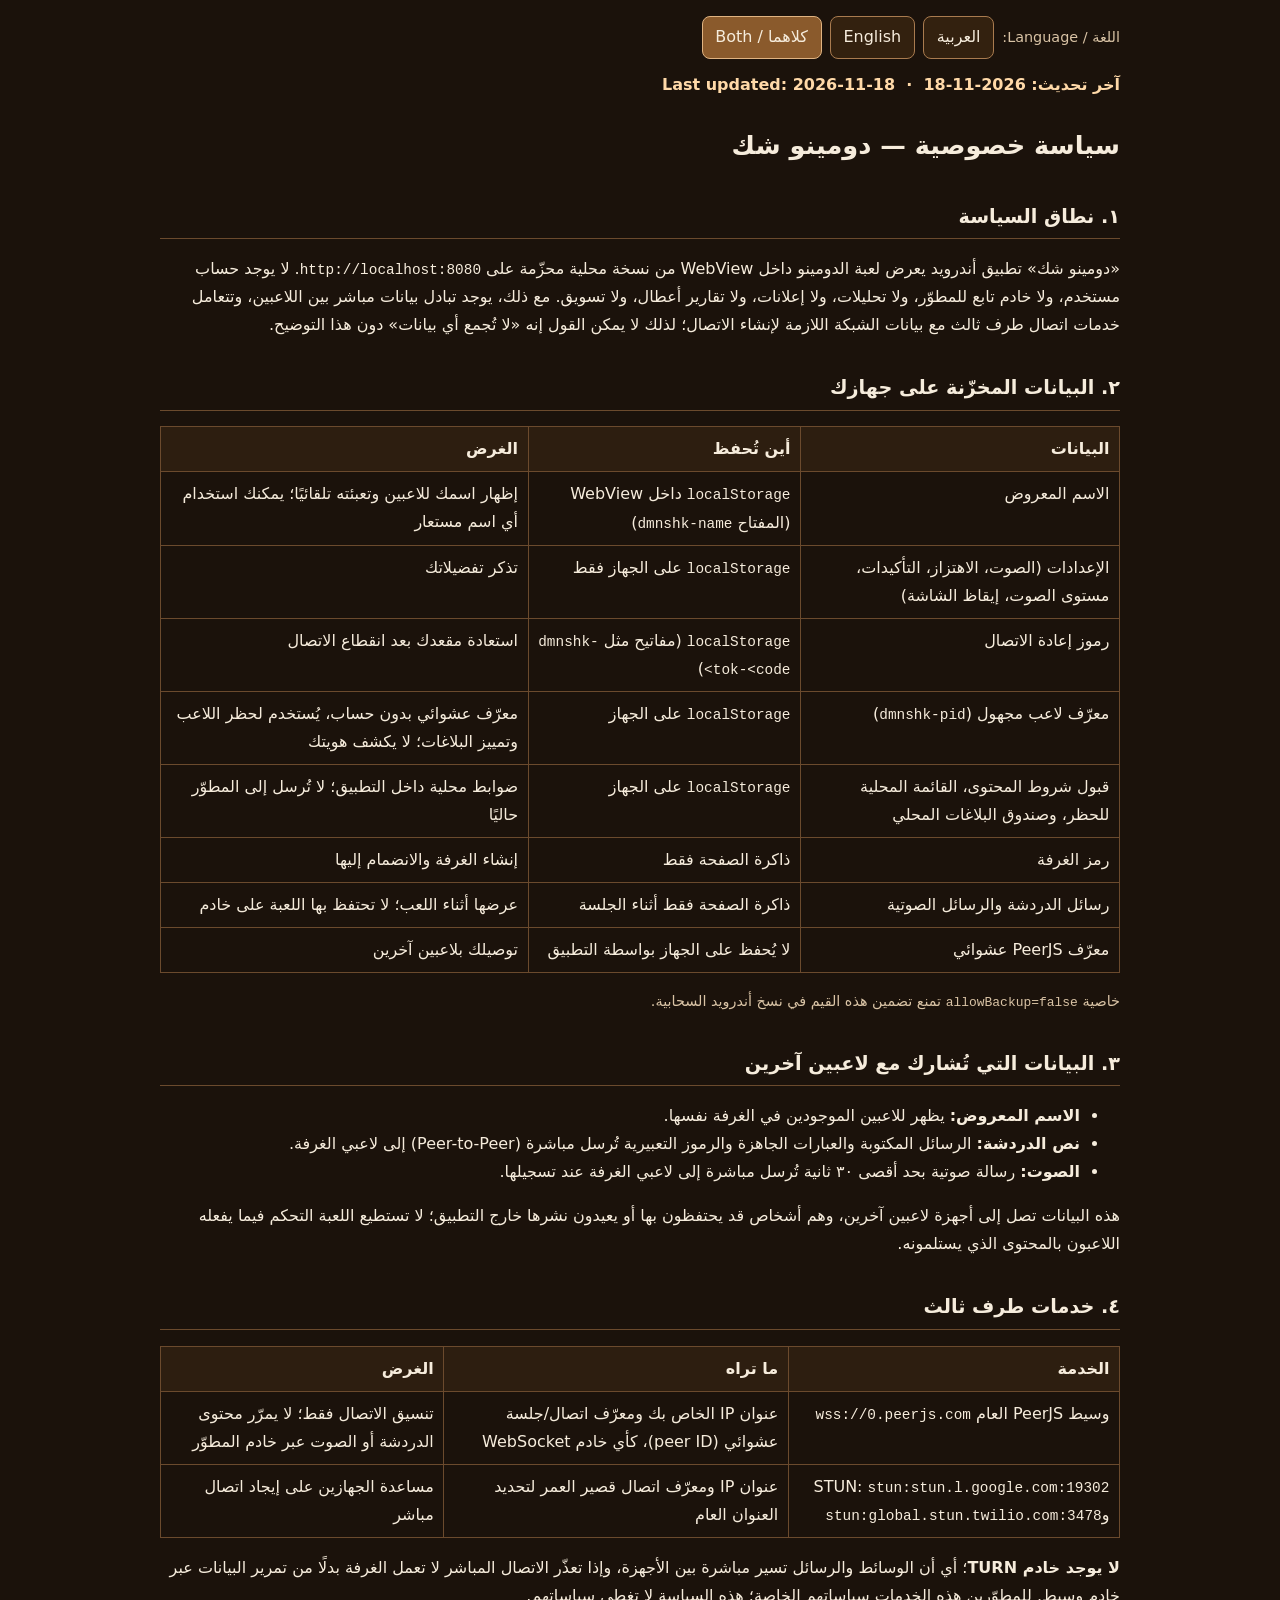
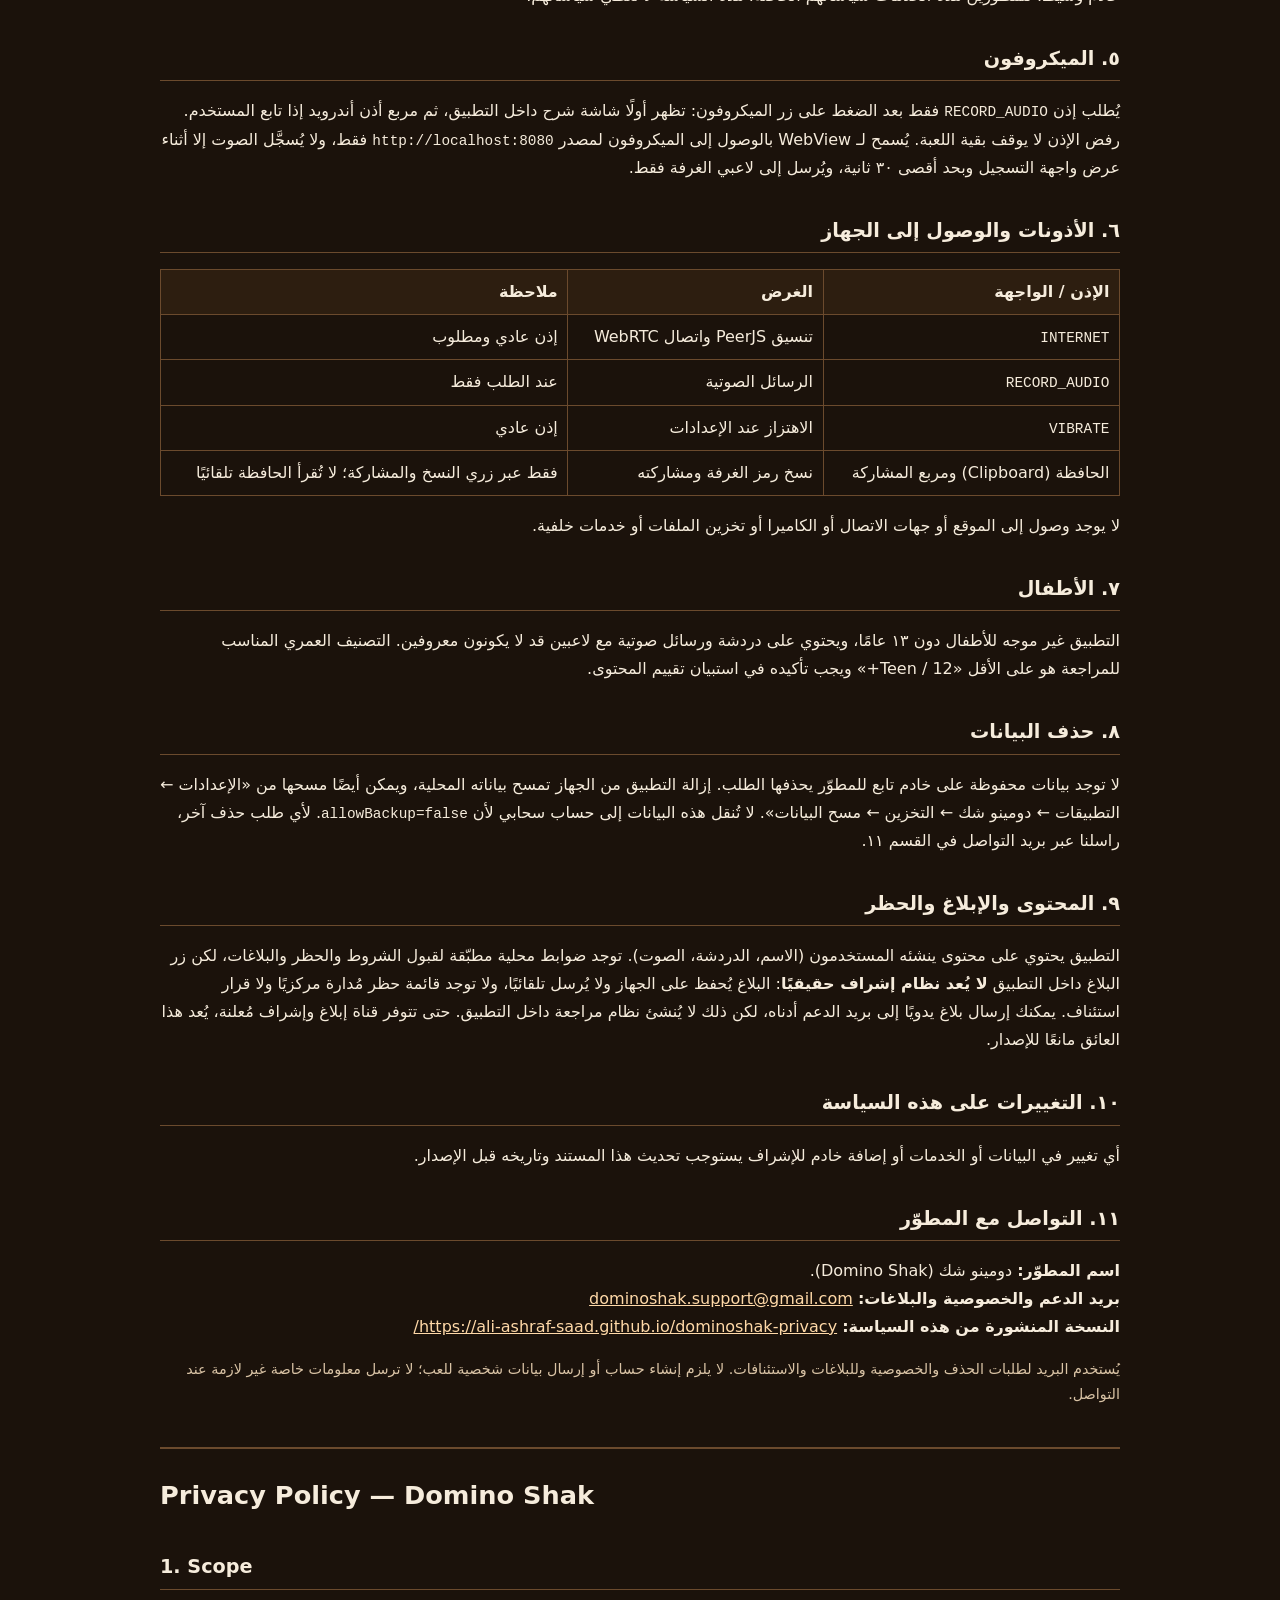
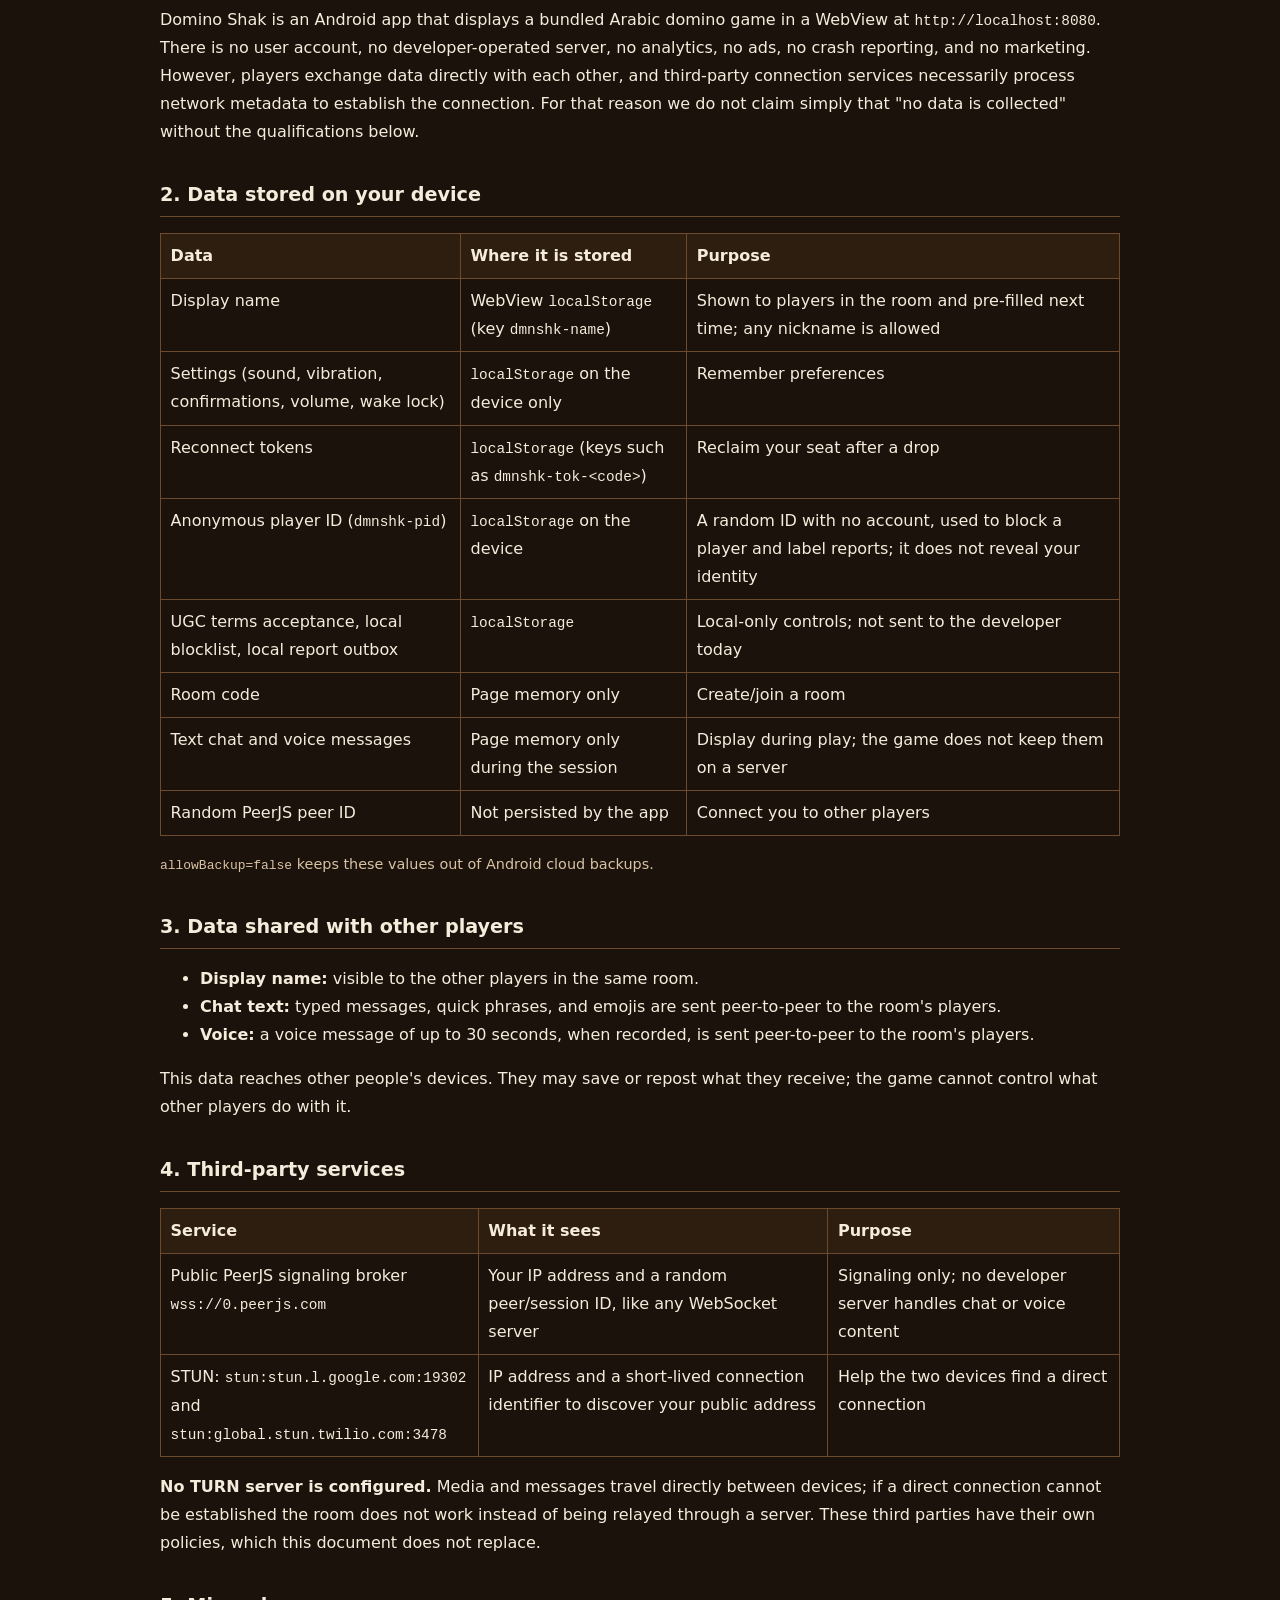
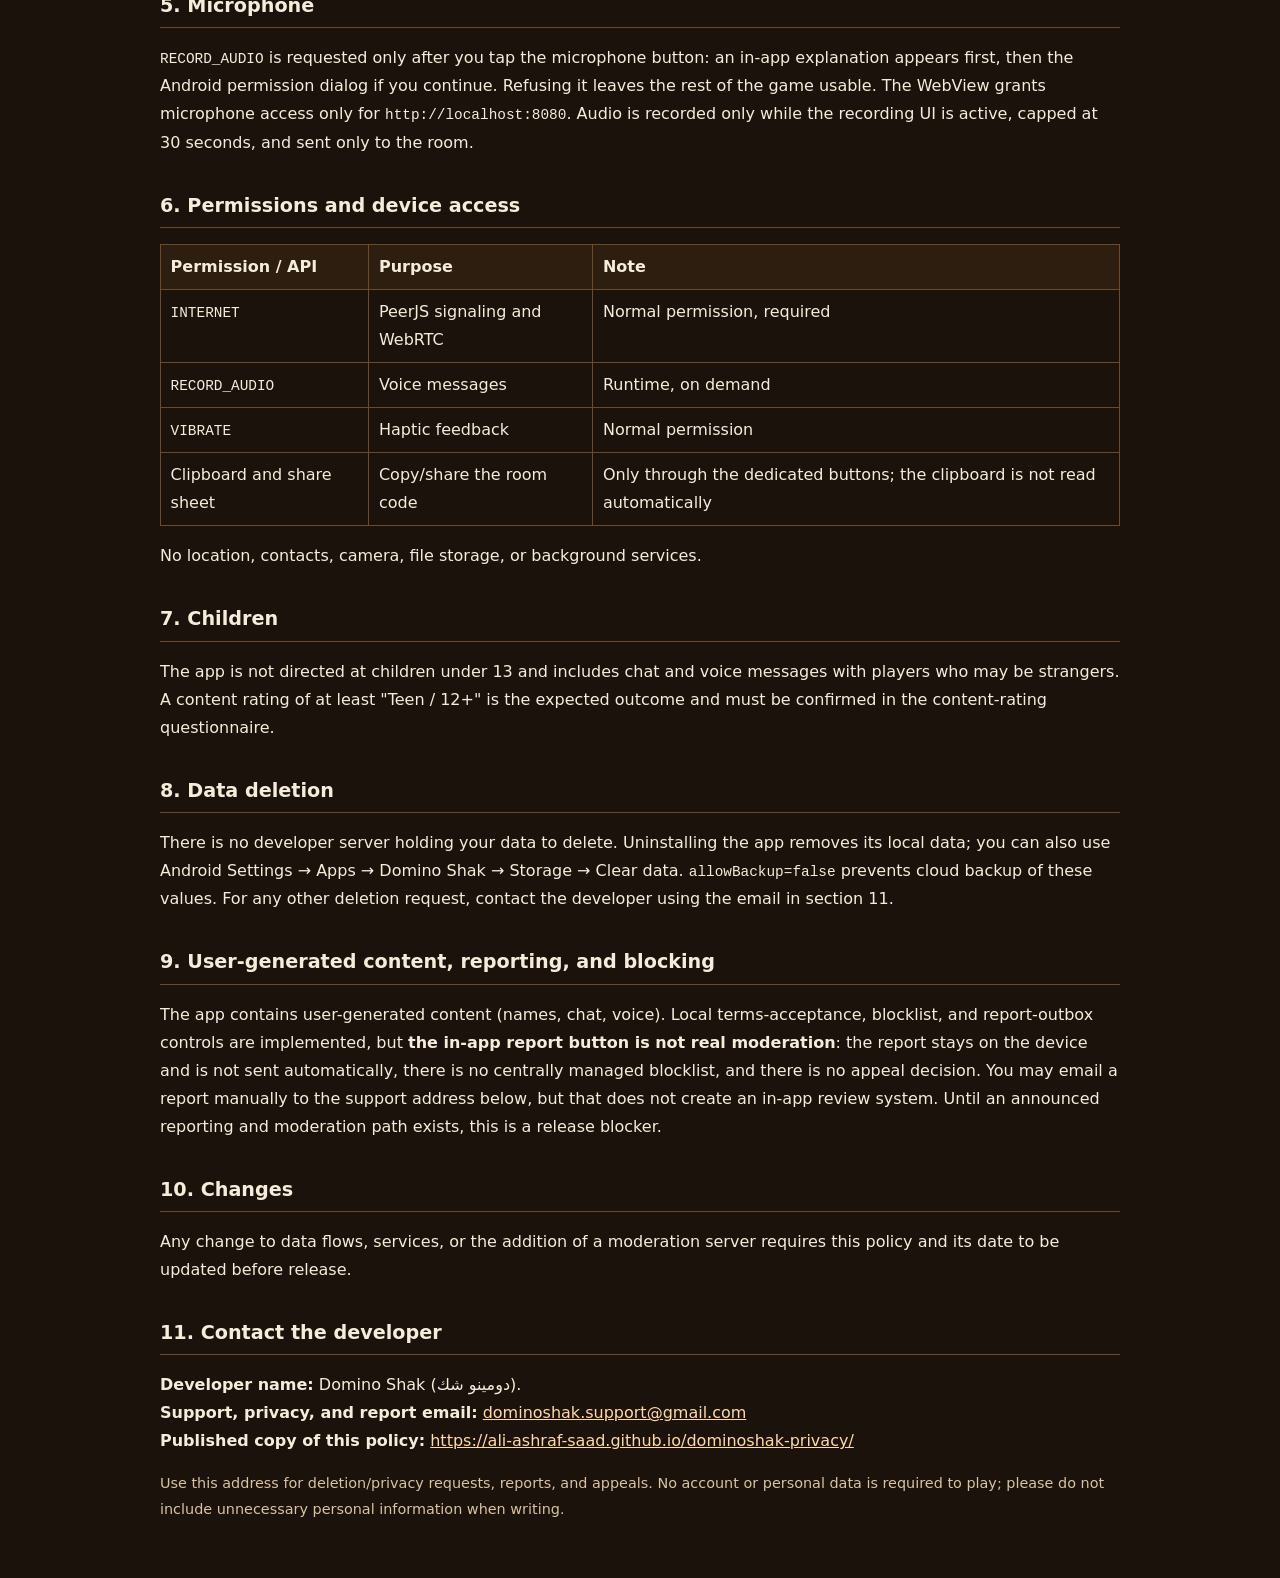
<file: privacy_site/index.html>
<!doctype html>
<html lang="ar" dir="rtl">
<head>
  <meta charset="utf-8">
  <meta name="viewport" content="width=device-width, initial-scale=1">
  <meta name="description" content="Privacy policy for Domino Shak (دومينو شك), an Android domino game with peer-to-peer chat and voice messages.">
  <link rel="canonical" href="https://ali-ashraf-saad.github.io/dominoshak-privacy/">
  <title>سياسة الخصوصية — دومينو شك / Privacy Policy — Domino Shak</title>
  <style>
    :root { color-scheme: dark light; }
    * { box-sizing: border-box; }
    body {
      margin: 0;
      padding: 1rem clamp(1rem, 4vw, 2.5rem) 3rem;
      font-family: system-ui, -apple-system, "Segoe UI", Tahoma, Arial, sans-serif;
      line-height: 1.75;
      background: #1b120b;
      color: #f6ecdc;
    }
    main { max-width: 60rem; margin: 0 auto; }
    header { max-width: 60rem; margin: 0 auto 1.5rem; }
    h1 { font-size: 1.6rem; margin: 0.5rem 0; }
    h2 { font-size: 1.2rem; margin-top: 2rem; border-bottom: 1px solid #6b4a2d; padding-bottom: .3rem; }
    p, li, td, th { font-size: 1rem; }
    a { color: #ffd9a8; }
    a:hover { color: #fff4e2; }
    .toolbar { display: flex; flex-wrap: wrap; gap: .5rem; align-items: center; }
    button {
      font: inherit; cursor: pointer; border: 1px solid #a97b4f; border-radius: .5rem;
      background: #33210f; color: #f6ecdc; padding: .4rem .8rem;
    }
    button:hover { background: #4a3018; }
    button[aria-pressed="true"] { background: #8a5a2c; border-color: #e0b381; }
    .updated { margin: .75rem 0 0; font-weight: 600; color: #ffd9a8; }
    .notice {
      border: 1px solid #d39a4a; border-radius: .5rem; padding: .75rem 1rem;
      background: #3a2812; margin: 1rem 0;
    }
    table { border-collapse: collapse; width: 100%; margin: .75rem 0 1rem; }
    th, td { border: 1px solid #6b4a2d; padding: .5rem .6rem; text-align: start; vertical-align: top; }
    th { background: #2d1e10; }
    code { font-family: ui-monospace, SFMono-Regular, Consolas, monospace; font-size: .9em; overflow-wrap: anywhere; }
    section[hidden] { display: none; }
    #en { margin-top: 2.5rem; border-top: 2px solid #6b4a2d; padding-top: 1rem; }
    .small { font-size: .9rem; color: #d9c3a5; }
  </style>
</head>
<body>
  <header>
    <div class="toolbar">
      <span class="small">اللغة / Language:</span>
      <button type="button" id="btn-ar" onclick="setLang('ar')" aria-pressed="false">العربية</button>
      <button type="button" id="btn-en" onclick="setLang('en')" aria-pressed="false">English</button>
      <button type="button" id="btn-both" onclick="setLang('both')" aria-pressed="true">كلاهما / Both</button>
    </div>
    <p class="updated">آخر تحديث: 2026-11-18 &nbsp;·&nbsp; Last updated: 2026-11-18</p>
  </header>

  <main>
    <section id="ar" lang="ar" dir="rtl">
      <h1>سياسة خصوصية — دومينو شك</h1>

      <h2>١. نطاق السياسة</h2>
      <p>
        «دومينو شك» تطبيق أندرويد يعرض لعبة الدومينو داخل WebView من نسخة محلية محزّمة على
        <code>http://localhost:8080</code>. لا يوجد حساب مستخدم، ولا خادم تابع للمطوّر، ولا تحليلات،
        ولا إعلانات، ولا تقارير أعطال، ولا تسويق. مع ذلك، يوجد تبادل بيانات مباشر بين اللاعبين،
        وتتعامل خدمات اتصال طرف ثالث مع بيانات الشبكة اللازمة لإنشاء الاتصال؛ لذلك لا يمكن القول
        إنه «لا تُجمع أي بيانات» دون هذا التوضيح.
      </p>

      <h2>٢. البيانات المخزّنة على جهازك</h2>
      <table>
        <thead><tr><th>البيانات</th><th>أين تُحفظ</th><th>الغرض</th></tr></thead>
        <tbody>
          <tr><td>الاسم المعروض</td><td><code>localStorage</code> داخل WebView (المفتاح <code>dmnshk-name</code>)</td><td>إظهار اسمك للاعبين وتعبئته تلقائيًا؛ يمكنك استخدام أي اسم مستعار</td></tr>
          <tr><td>الإعدادات (الصوت، الاهتزاز، التأكيدات، مستوى الصوت، إيقاظ الشاشة)</td><td><code>localStorage</code> على الجهاز فقط</td><td>تذكر تفضيلاتك</td></tr>
          <tr><td>رموز إعادة الاتصال</td><td><code>localStorage</code> (مفاتيح مثل <code>dmnshk-tok-&lt;code&gt;</code>)</td><td>استعادة مقعدك بعد انقطاع الاتصال</td></tr>
          <tr><td>معرّف لاعب مجهول (<code>dmnshk-pid</code>)</td><td><code>localStorage</code> على الجهاز</td><td>معرّف عشوائي بدون حساب، يُستخدم لحظر اللاعب وتمييز البلاغات؛ لا يكشف هويتك</td></tr>
          <tr><td>قبول شروط المحتوى، القائمة المحلية للحظر، وصندوق البلاغات المحلي</td><td><code>localStorage</code> على الجهاز</td><td>ضوابط محلية داخل التطبيق؛ لا تُرسل إلى المطوّر حاليًا</td></tr>
          <tr><td>رمز الغرفة</td><td>ذاكرة الصفحة فقط</td><td>إنشاء الغرفة والانضمام إليها</td></tr>
          <tr><td>رسائل الدردشة والرسائل الصوتية</td><td>ذاكرة الصفحة فقط أثناء الجلسة</td><td>عرضها أثناء اللعب؛ لا تحتفظ بها اللعبة على خادم</td></tr>
          <tr><td>معرّف PeerJS عشوائي</td><td>لا يُحفظ على الجهاز بواسطة التطبيق</td><td>توصيلك بلاعبين آخرين</td></tr>
        </tbody>
      </table>
      <p class="small">خاصية <code>allowBackup=false</code> تمنع تضمين هذه القيم في نسخ أندرويد السحابية.</p>

      <h2>٣. البيانات التي تُشارك مع لاعبين آخرين</h2>
      <ul>
        <li><strong>الاسم المعروض:</strong> يظهر للاعبين الموجودين في الغرفة نفسها.</li>
        <li><strong>نص الدردشة:</strong> الرسائل المكتوبة والعبارات الجاهزة والرموز التعبيرية تُرسل مباشرة (Peer-to-Peer) إلى لاعبي الغرفة.</li>
        <li><strong>الصوت:</strong> رسالة صوتية بحد أقصى ٣٠ ثانية تُرسل مباشرة إلى لاعبي الغرفة عند تسجيلها.</li>
      </ul>
      <p>
        هذه البيانات تصل إلى أجهزة لاعبين آخرين، وهم أشخاص قد يحتفظون بها أو يعيدون نشرها خارج
        التطبيق؛ لا تستطيع اللعبة التحكم فيما يفعله اللاعبون بالمحتوى الذي يستلمونه.
      </p>

      <h2>٤. خدمات طرف ثالث</h2>
      <table>
        <thead><tr><th>الخدمة</th><th>ما تراه</th><th>الغرض</th></tr></thead>
        <tbody>
          <tr><td>وسيط PeerJS العام <code>wss://0.peerjs.com</code></td><td>عنوان IP الخاص بك ومعرّف اتصال/جلسة عشوائي (peer ID)، كأي خادم WebSocket</td><td>تنسيق الاتصال فقط؛ لا يمرّر محتوى الدردشة أو الصوت عبر خادم المطوّر</td></tr>
          <tr><td>STUN: <code>stun:stun.l.google.com:19302</code> و<code>stun:global.stun.twilio.com:3478</code></td><td>عنوان IP ومعرّف اتصال قصير العمر لتحديد العنوان العام</td><td>مساعدة الجهازين على إيجاد اتصال مباشر</td></tr>
        </tbody>
      </table>
      <p>
        <strong>لا يوجد خادم TURN</strong>؛ أي أن الوسائط والرسائل تسير مباشرة بين الأجهزة، وإذا تعذّر
        الاتصال المباشر لا تعمل الغرفة بدلًا من تمرير البيانات عبر خادم وسيط. للمطوّرين هذه الخدمات
        سياساتهم الخاصة؛ هذه السياسة لا تغطي سياساتهم.
      </p>

      <h2>٥. الميكروفون</h2>
      <p>
        يُطلب إذن <code>RECORD_AUDIO</code> فقط بعد الضغط على زر الميكروفون: تظهر أولًا شاشة شرح
        داخل التطبيق، ثم مربع أذن أندرويد إذا تابع المستخدم. رفض الإذن لا يوقف بقية اللعبة.
        يُسمح لـ WebView بالوصول إلى الميكروفون لمصدر <code>http://localhost:8080</code> فقط،
        ولا يُسجَّل الصوت إلا أثناء عرض واجهة التسجيل وبحد أقصى ٣٠ ثانية، ويُرسل إلى لاعبي الغرفة فقط.
      </p>

      <h2>٦. الأذونات والوصول إلى الجهاز</h2>
      <table>
        <thead><tr><th>الإذن / الواجهة</th><th>الغرض</th><th>ملاحظة</th></tr></thead>
        <tbody>
          <tr><td><code>INTERNET</code></td><td>تنسيق PeerJS واتصال WebRTC</td><td>إذن عادي ومطلوب</td></tr>
          <tr><td><code>RECORD_AUDIO</code></td><td>الرسائل الصوتية</td><td>عند الطلب فقط</td></tr>
          <tr><td><code>VIBRATE</code></td><td>الاهتزاز عند الإعدادات</td><td>إذن عادي</td></tr>
          <tr><td>الحافظة (Clipboard) ومربع المشاركة</td><td>نسخ رمز الغرفة ومشاركته</td><td>فقط عبر زري النسخ والمشاركة؛ لا تُقرأ الحافظة تلقائيًا</td></tr>
        </tbody>
      </table>
      <p>لا يوجد وصول إلى الموقع أو جهات الاتصال أو الكاميرا أو تخزين الملفات أو خدمات خلفية.</p>

      <h2>٧. الأطفال</h2>
      <p>
        التطبيق غير موجه للأطفال دون ١٣ عامًا، ويحتوي على دردشة ورسائل صوتية مع لاعبين قد لا
        يكونون معروفين. التصنيف العمري المناسب للمراجعة هو على الأقل «Teen / 12+» ويجب تأكيده
        في استبيان تقييم المحتوى.
      </p>

      <h2>٨. حذف البيانات</h2>
      <p>
        لا توجد بيانات محفوظة على خادم تابع للمطوّر يحذفها الطلب. إزالة التطبيق من الجهاز تمسح
        بياناته المحلية، ويمكن أيضًا مسحها من «الإعدادات ← التطبيقات ← دومينو شك ← التخزين ← مسح
        البيانات». لا تُنقل هذه البيانات إلى حساب سحابي لأن <code>allowBackup=false</code>. لأي طلب
        حذف آخر، راسلنا عبر بريد التواصل في القسم ١١.
      </p>

      <h2>٩. المحتوى والإبلاغ والحظر</h2>
      <p>
        التطبيق يحتوي على محتوى ينشئه المستخدمون (الاسم، الدردشة، الصوت). توجد ضوابط محلية مطبّقة
        لقبول الشروط والحظر والبلاغات، لكن زر البلاغ داخل التطبيق <strong>لا يُعد نظام إشراف حقيقيًا</strong>:
        البلاغ يُحفظ على الجهاز ولا يُرسل تلقائيًا، ولا توجد قائمة حظر مُدارة مركزيًا ولا قرار استئناف.
        يمكنك إرسال بلاغ يدويًا إلى بريد الدعم أدناه، لكن ذلك لا يُنشئ نظام مراجعة داخل التطبيق.
        حتى تتوفر قناة إبلاغ وإشراف مُعلنة، يُعد هذا العائق مانعًا للإصدار.
      </p>

      <h2>١٠. التغييرات على هذه السياسة</h2>
      <p>أي تغيير في البيانات أو الخدمات أو إضافة خادم للإشراف يستوجب تحديث هذا المستند وتاريخه قبل الإصدار.</p>

      <h2>١١. التواصل مع المطوّر</h2>
      <p>
        <strong>اسم المطوّر:</strong> دومينو شك (Domino Shak).<br>
        <strong>بريد الدعم والخصوصية والبلاغات:</strong>
        <a href="mailto:dominoshak.support@gmail.com">dominoshak.support@gmail.com</a><br>
        <strong>النسخة المنشورة من هذه السياسة:</strong>
        <a href="https://ali-ashraf-saad.github.io/dominoshak-privacy/">https://ali-ashraf-saad.github.io/dominoshak-privacy/</a>
      </p>
      <p class="small">
        يُستخدم البريد لطلبات الحذف والخصوصية وللبلاغات والاستئنافات. لا يلزم إنشاء حساب أو إرسال
        بيانات شخصية للعب؛ لا ترسل معلومات خاصة غير لازمة عند التواصل.
      </p>
    </section>

    <section id="en" lang="en" dir="ltr">
      <h1>Privacy Policy — Domino Shak</h1>

      <h2>1. Scope</h2>
      <p>
        Domino Shak is an Android app that displays a bundled Arabic domino game in a WebView at
        <code>http://localhost:8080</code>. There is no user account, no developer-operated server,
        no analytics, no ads, no crash reporting, and no marketing. However, players exchange data
        directly with each other, and third-party connection services necessarily process network
        metadata to establish the connection. For that reason we do not claim simply that "no data
        is collected" without the qualifications below.
      </p>

      <h2>2. Data stored on your device</h2>
      <table>
        <thead><tr><th>Data</th><th>Where it is stored</th><th>Purpose</th></tr></thead>
        <tbody>
          <tr><td>Display name</td><td>WebView <code>localStorage</code> (key <code>dmnshk-name</code>)</td><td>Shown to players in the room and pre-filled next time; any nickname is allowed</td></tr>
          <tr><td>Settings (sound, vibration, confirmations, volume, wake lock)</td><td><code>localStorage</code> on the device only</td><td>Remember preferences</td></tr>
          <tr><td>Reconnect tokens</td><td><code>localStorage</code> (keys such as <code>dmnshk-tok-&lt;code&gt;</code>)</td><td>Reclaim your seat after a drop</td></tr>
          <tr><td>Anonymous player ID (<code>dmnshk-pid</code>)</td><td><code>localStorage</code> on the device</td><td>A random ID with no account, used to block a player and label reports; it does not reveal your identity</td></tr>
          <tr><td>UGC terms acceptance, local blocklist, local report outbox</td><td><code>localStorage</code></td><td>Local-only controls; not sent to the developer today</td></tr>
          <tr><td>Room code</td><td>Page memory only</td><td>Create/join a room</td></tr>
          <tr><td>Text chat and voice messages</td><td>Page memory only during the session</td><td>Display during play; the game does not keep them on a server</td></tr>
          <tr><td>Random PeerJS peer ID</td><td>Not persisted by the app</td><td>Connect you to other players</td></tr>
        </tbody>
      </table>
      <p class="small"><code>allowBackup=false</code> keeps these values out of Android cloud backups.</p>

      <h2>3. Data shared with other players</h2>
      <ul>
        <li><strong>Display name:</strong> visible to the other players in the same room.</li>
        <li><strong>Chat text:</strong> typed messages, quick phrases, and emojis are sent peer-to-peer to the room's players.</li>
        <li><strong>Voice:</strong> a voice message of up to 30 seconds, when recorded, is sent peer-to-peer to the room's players.</li>
      </ul>
      <p>
        This data reaches other people's devices. They may save or repost what they receive; the
        game cannot control what other players do with it.
      </p>

      <h2>4. Third-party services</h2>
      <table>
        <thead><tr><th>Service</th><th>What it sees</th><th>Purpose</th></tr></thead>
        <tbody>
          <tr><td>Public PeerJS signaling broker <code>wss://0.peerjs.com</code></td><td>Your IP address and a random peer/session ID, like any WebSocket server</td><td>Signaling only; no developer server handles chat or voice content</td></tr>
          <tr><td>STUN: <code>stun:stun.l.google.com:19302</code> and <code>stun:global.stun.twilio.com:3478</code></td><td>IP address and a short-lived connection identifier to discover your public address</td><td>Help the two devices find a direct connection</td></tr>
        </tbody>
      </table>
      <p>
        <strong>No TURN server is configured.</strong> Media and messages travel directly between
        devices; if a direct connection cannot be established the room does not work instead of
        being relayed through a server. These third parties have their own policies, which this
        document does not replace.
      </p>

      <h2>5. Microphone</h2>
      <p>
        <code>RECORD_AUDIO</code> is requested only after you tap the microphone button: an in-app
        explanation appears first, then the Android permission dialog if you continue. Refusing it
        leaves the rest of the game usable. The WebView grants microphone access only for
        <code>http://localhost:8080</code>. Audio is recorded only while the recording UI is active,
        capped at 30 seconds, and sent only to the room.
      </p>

      <h2>6. Permissions and device access</h2>
      <table>
        <thead><tr><th>Permission / API</th><th>Purpose</th><th>Note</th></tr></thead>
        <tbody>
          <tr><td><code>INTERNET</code></td><td>PeerJS signaling and WebRTC</td><td>Normal permission, required</td></tr>
          <tr><td><code>RECORD_AUDIO</code></td><td>Voice messages</td><td>Runtime, on demand</td></tr>
          <tr><td><code>VIBRATE</code></td><td>Haptic feedback</td><td>Normal permission</td></tr>
          <tr><td>Clipboard and share sheet</td><td>Copy/share the room code</td><td>Only through the dedicated buttons; the clipboard is not read automatically</td></tr>
        </tbody>
      </table>
      <p>No location, contacts, camera, file storage, or background services.</p>

      <h2>7. Children</h2>
      <p>
        The app is not directed at children under 13 and includes chat and voice messages with
        players who may be strangers. A content rating of at least "Teen / 12+" is the expected
        outcome and must be confirmed in the content-rating questionnaire.
      </p>

      <h2>8. Data deletion</h2>
      <p>
        There is no developer server holding your data to delete. Uninstalling the app removes its
        local data; you can also use Android Settings → Apps → Domino Shak → Storage → Clear data.
        <code>allowBackup=false</code> prevents cloud backup of these values. For any other deletion
        request, contact the developer using the email in section 11.
      </p>

      <h2>9. User-generated content, reporting, and blocking</h2>
      <p>
        The app contains user-generated content (names, chat, voice). Local terms-acceptance,
        blocklist, and report-outbox controls are implemented, but <strong>the in-app report button
        is not real moderation</strong>: the report stays on the device and is not sent
        automatically, there is no centrally managed blocklist, and there is no appeal decision.
        You may email a report manually to the support address below, but that does not create an
        in-app review system. Until an announced reporting and moderation path exists, this is a
        release blocker.
      </p>

      <h2>10. Changes</h2>
      <p>
        Any change to data flows, services, or the addition of a moderation server requires this
        policy and its date to be updated before release.
      </p>

      <h2>11. Contact the developer</h2>
      <p>
        <strong>Developer name:</strong> Domino Shak (دومينو شك).<br>
        <strong>Support, privacy, and report email:</strong>
        <a href="mailto:dominoshak.support@gmail.com">dominoshak.support@gmail.com</a><br>
        <strong>Published copy of this policy:</strong>
        <a href="https://ali-ashraf-saad.github.io/dominoshak-privacy/">https://ali-ashraf-saad.github.io/dominoshak-privacy/</a>
      </p>
      <p class="small">
        Use this address for deletion/privacy requests, reports, and appeals. No account or personal
        data is required to play; please do not include unnecessary personal information when writing.
      </p>
    </section>
  </main>

  <script>
    function setLang(lang) {
      document.getElementById('ar').hidden = (lang === 'en');
      document.getElementById('en').hidden = (lang === 'ar');
      ['ar', 'en', 'both'].forEach(function (id) {
        document.getElementById('btn-' + id).setAttribute('aria-pressed', String(id === lang));
      });
    }
  </script>
</body>
</html>
</file>
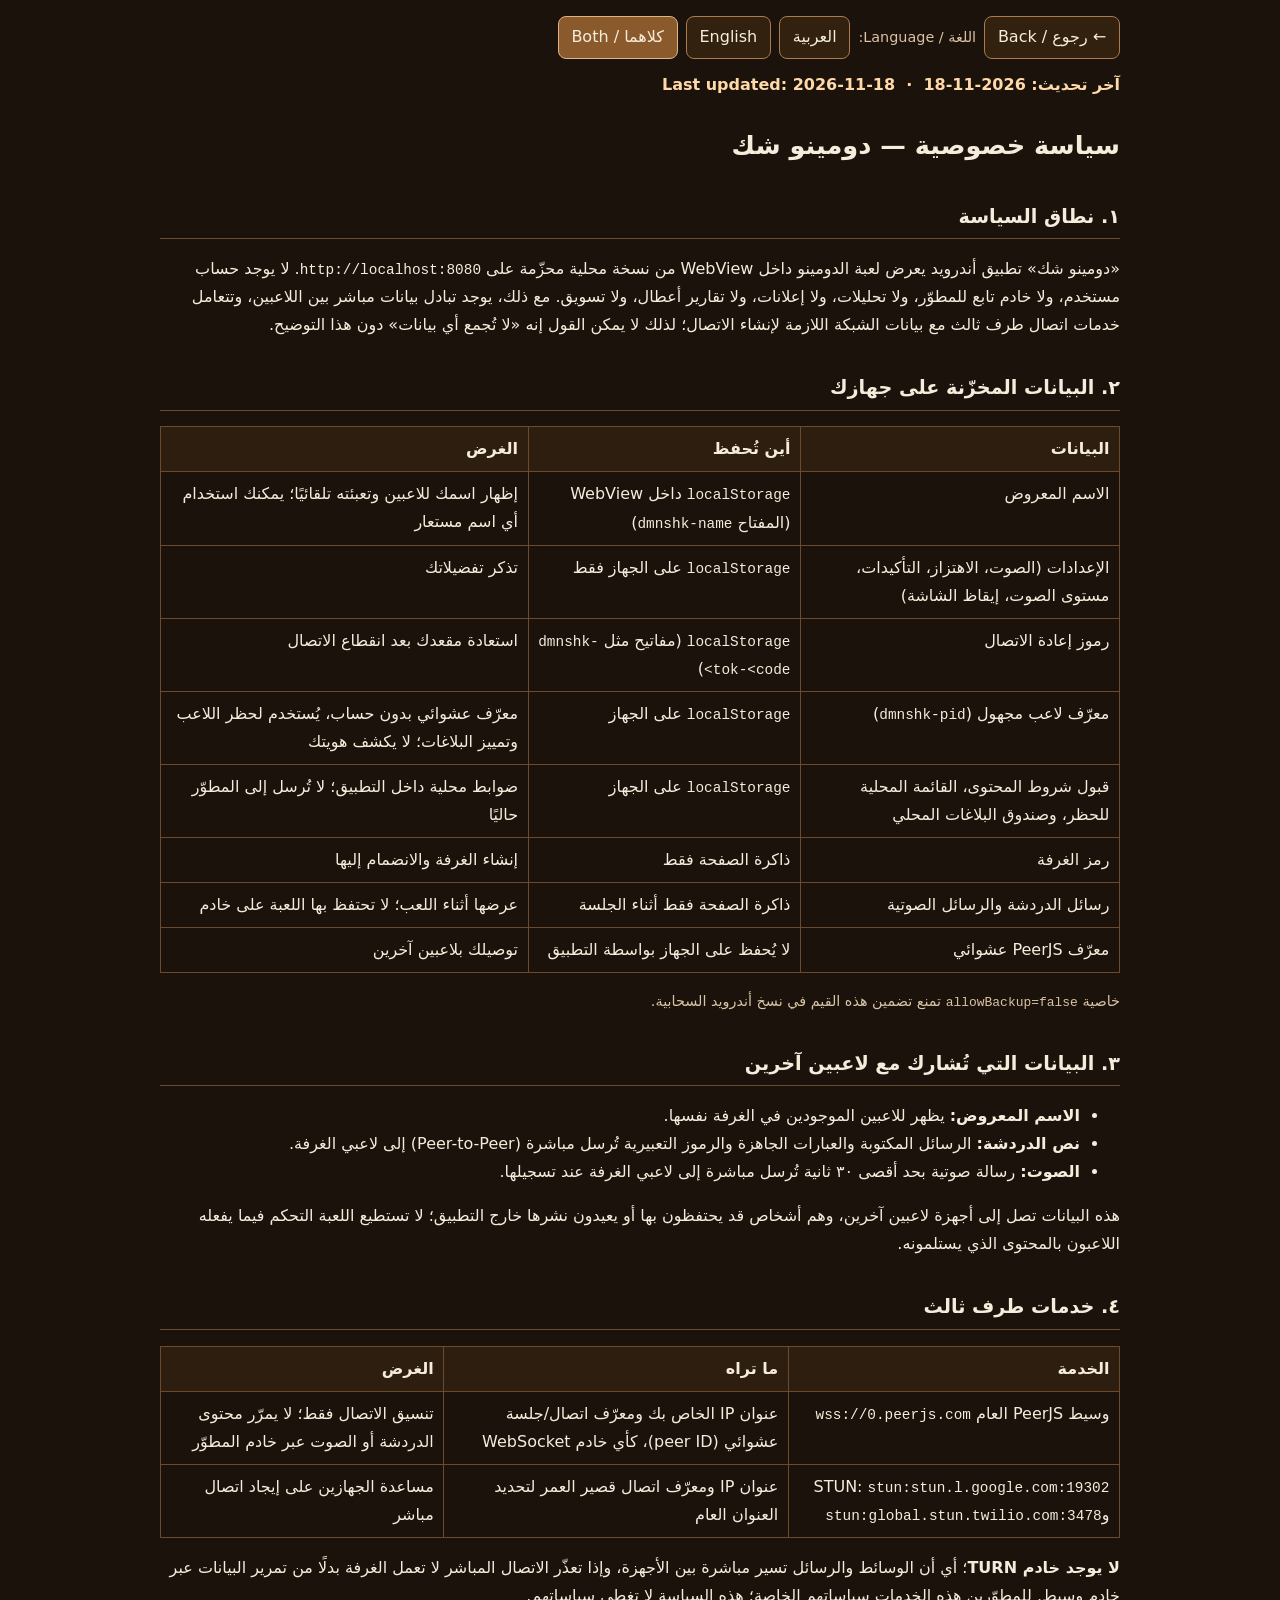
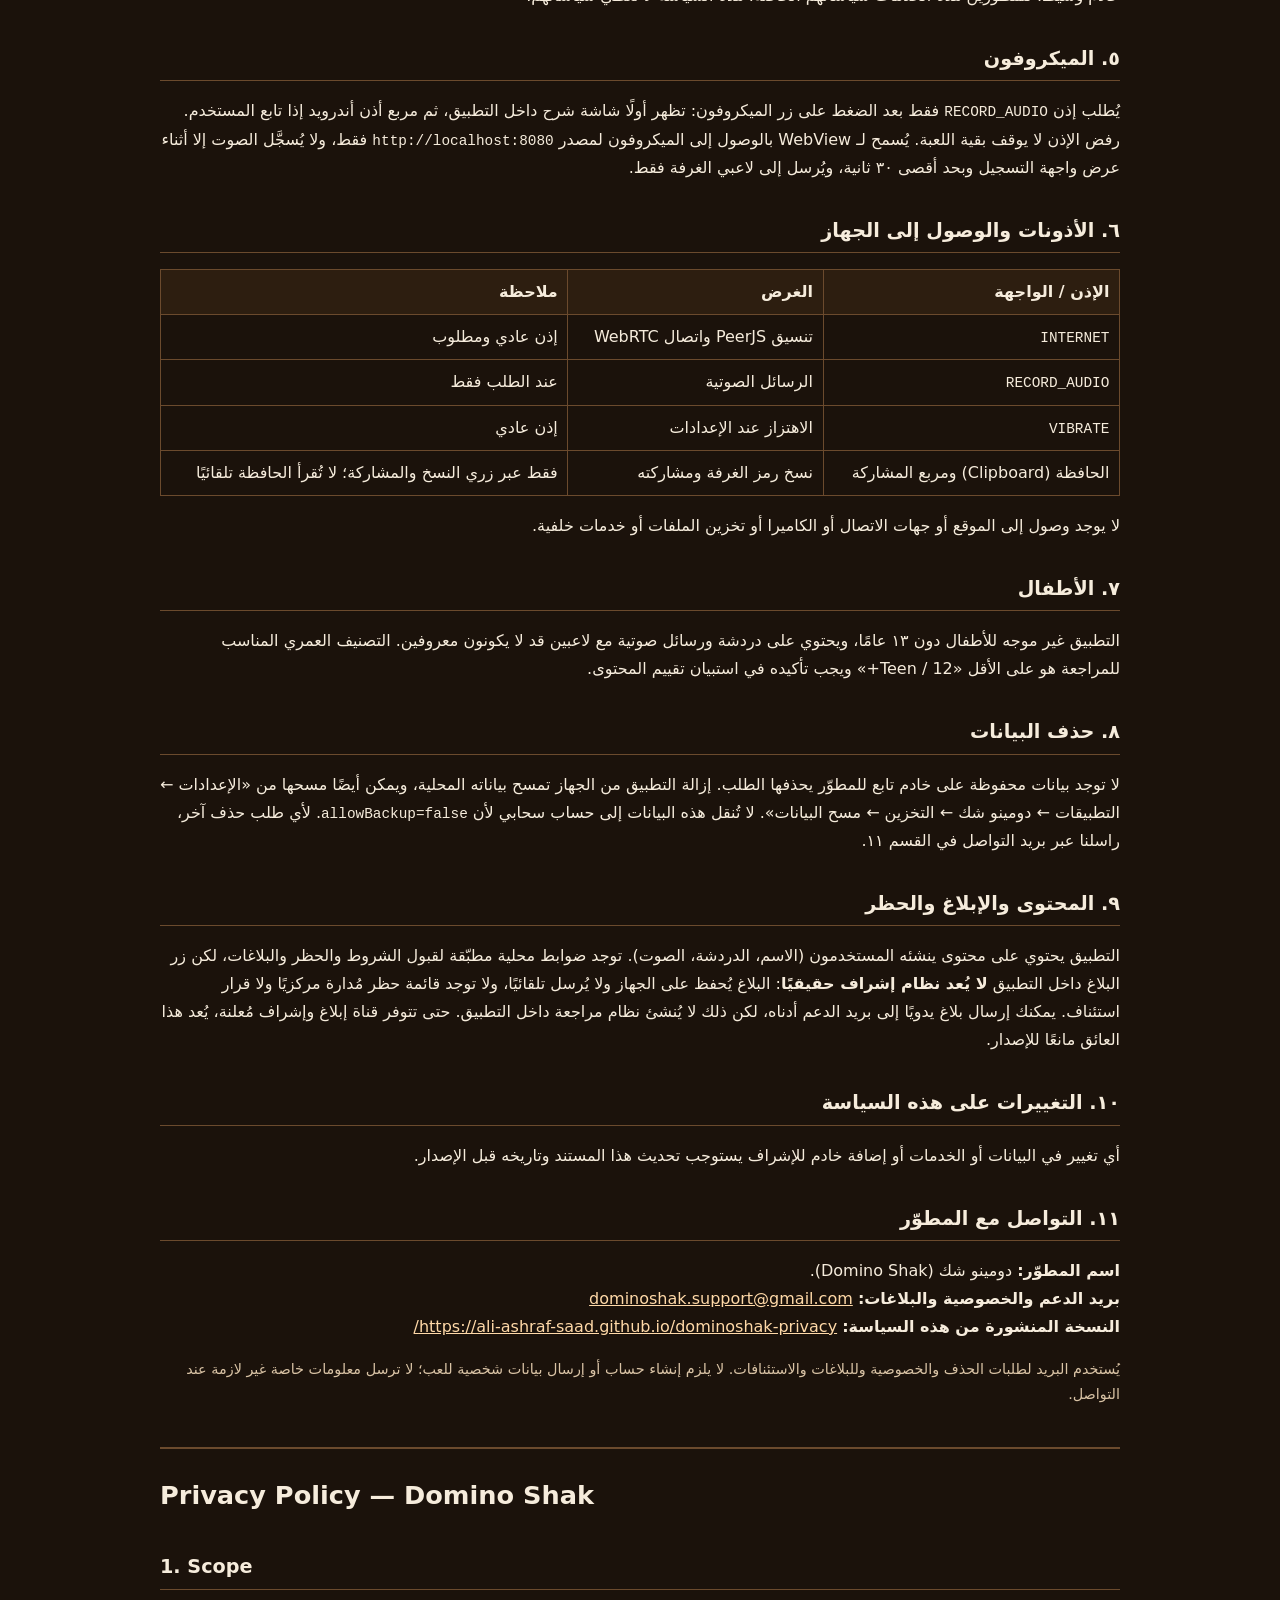
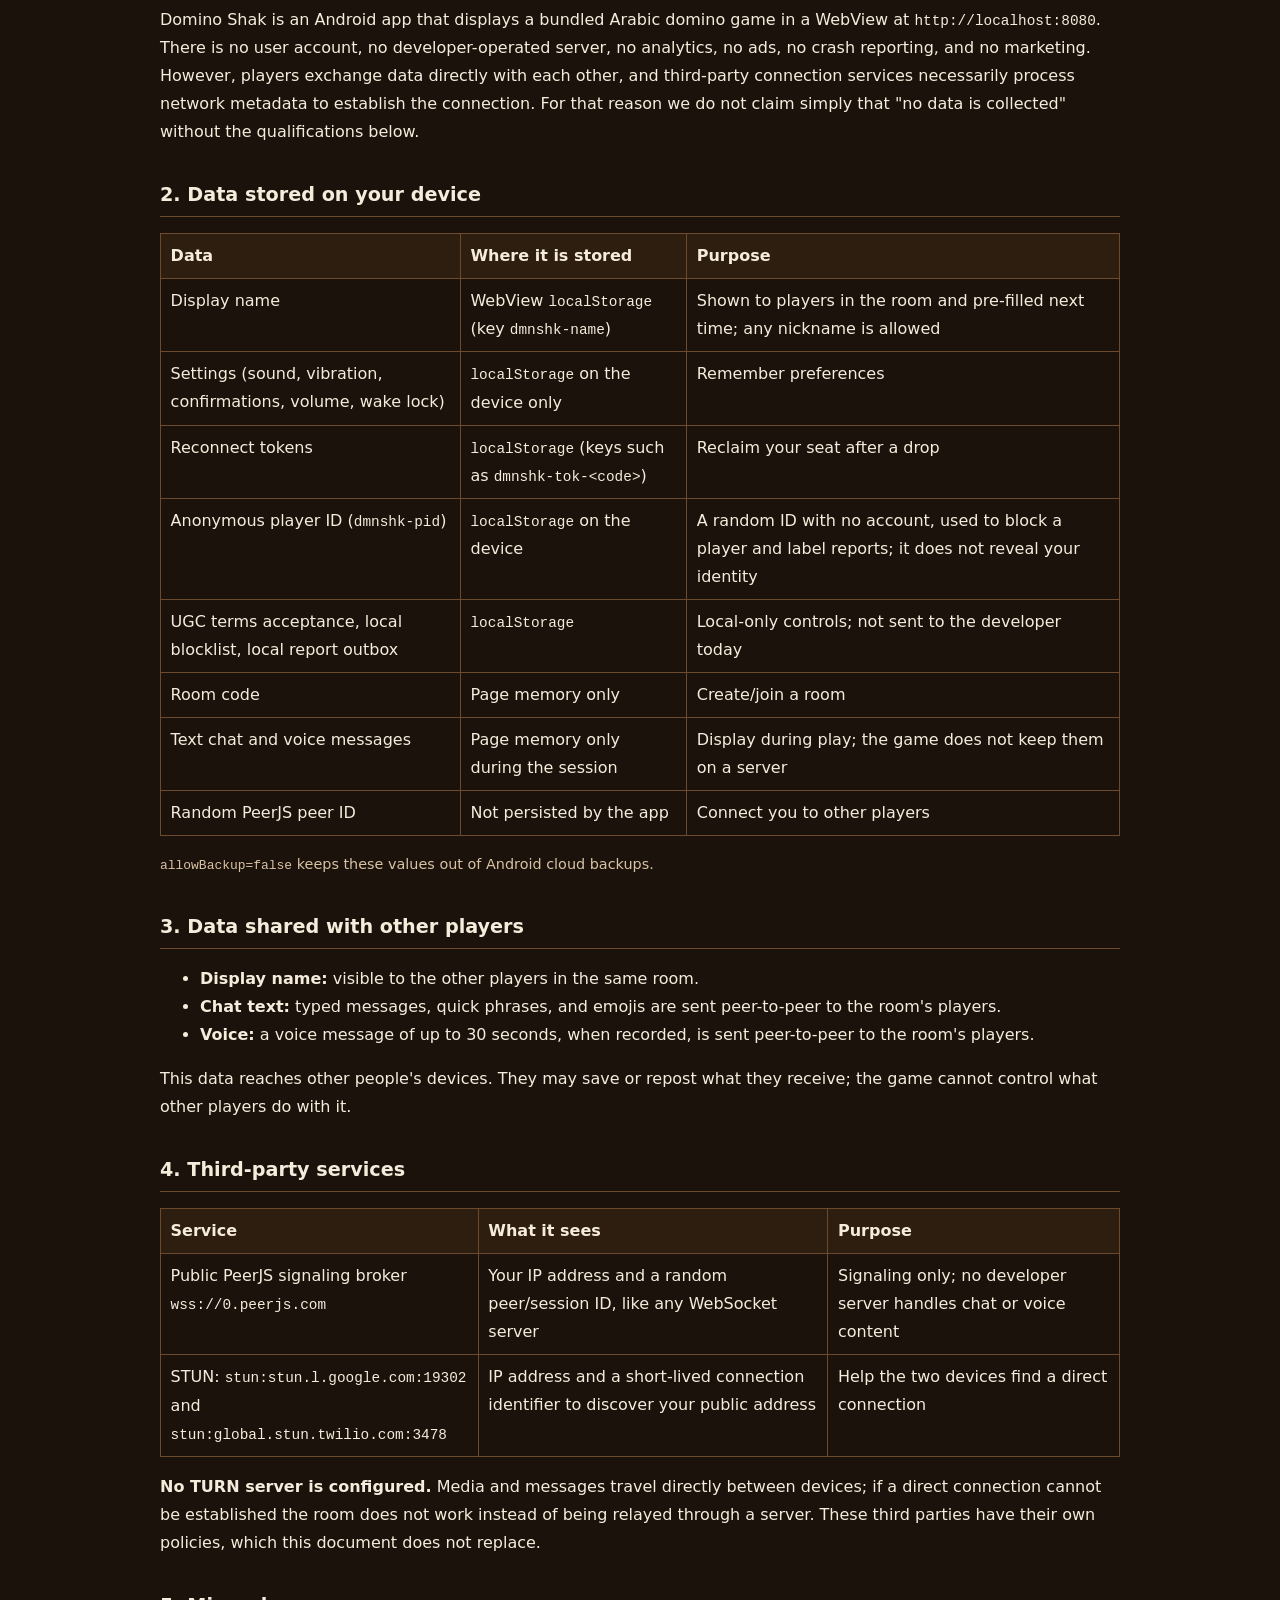
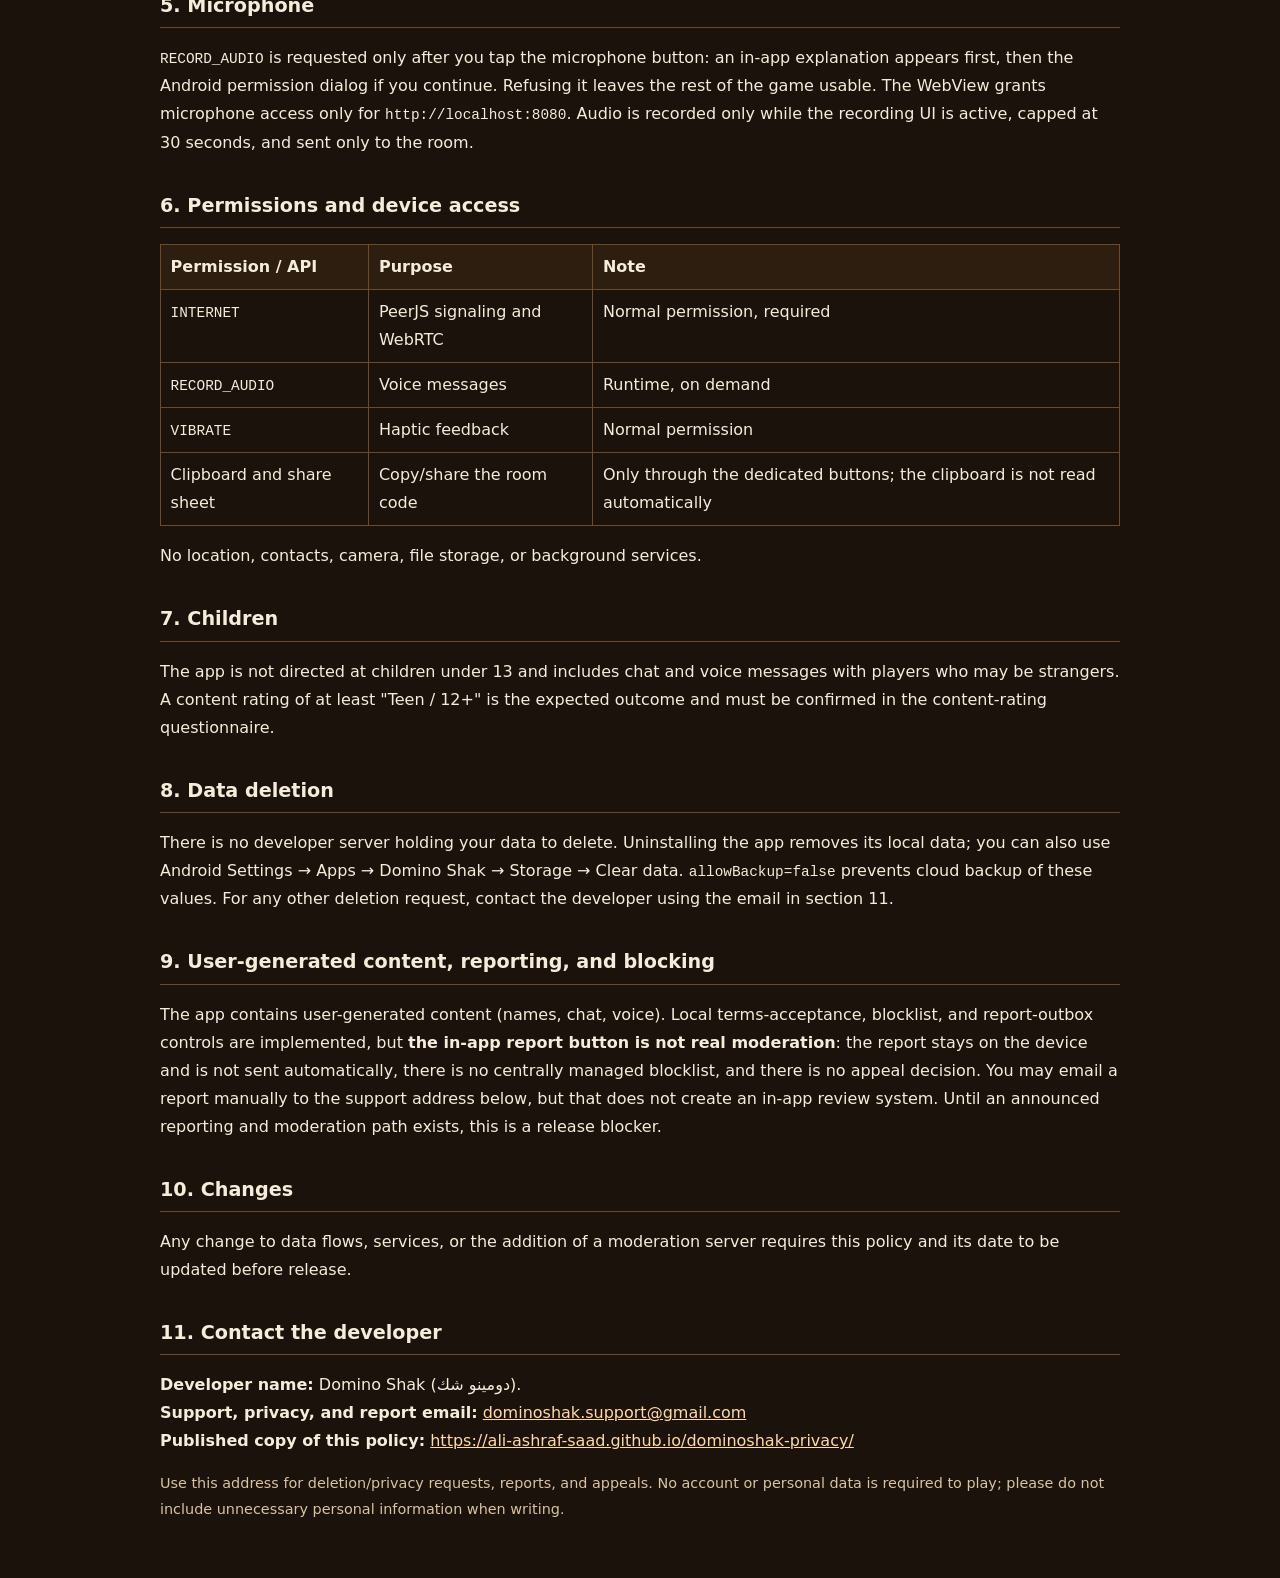
<file: domino_shak_app/PRIVACY_POLICY.html>
<!doctype html>
<html lang="ar" dir="rtl">
<head>
  <meta charset="utf-8">
  <meta name="viewport" content="width=device-width, initial-scale=1">
  <title>سياسة الخصوصية — دومينو شك / Privacy Policy — Domino Shak</title>
  <style>
    :root { color-scheme: dark light; }
    * { box-sizing: border-box; }
    body {
      margin: 0;
      padding: 1rem clamp(1rem, 4vw, 2.5rem) 3rem;
      font-family: system-ui, -apple-system, "Segoe UI", Tahoma, Arial, sans-serif;
      line-height: 1.75;
      background: #1b120b;
      color: #f6ecdc;
    }
    main { max-width: 60rem; margin: 0 auto; }
    header { max-width: 60rem; margin: 0 auto 1.5rem; }
    h1 { font-size: 1.6rem; margin: 0.5rem 0; }
    h2 { font-size: 1.2rem; margin-top: 2rem; border-bottom: 1px solid #6b4a2d; padding-bottom: .3rem; }
    p, li, td, th { font-size: 1rem; }
    a { color: #ffd9a8; }
    a:hover { color: #fff4e2; }
    .toolbar { display: flex; flex-wrap: wrap; gap: .5rem; align-items: center; }
    button {
      font: inherit; cursor: pointer; border: 1px solid #a97b4f; border-radius: .5rem;
      background: #33210f; color: #f6ecdc; padding: .4rem .8rem;
    }
    button:hover { background: #4a3018; }
    button[aria-pressed="true"] { background: #8a5a2c; border-color: #e0b381; }
    .updated { margin: .75rem 0 0; font-weight: 600; color: #ffd9a8; }
    .notice {
      border: 1px solid #d39a4a; border-radius: .5rem; padding: .75rem 1rem;
      background: #3a2812; margin: 1rem 0;
    }
    table { border-collapse: collapse; width: 100%; margin: .75rem 0 1rem; }
    th, td { border: 1px solid #6b4a2d; padding: .5rem .6rem; text-align: start; vertical-align: top; }
    th { background: #2d1e10; }
    code { font-family: ui-monospace, SFMono-Regular, Consolas, monospace; font-size: .9em; overflow-wrap: anywhere; }
    section[hidden] { display: none; }
    #en { margin-top: 2.5rem; border-top: 2px solid #6b4a2d; padding-top: 1rem; }
    .small { font-size: .9rem; color: #d9c3a5; }
  </style>
</head>
<body>
  <header>
    <div class="toolbar">
      <button type="button" onclick="window.__dominoBack ? window.__dominoBack() : history.back(); return false;" aria-label="رجوع / Back">← رجوع / Back</button>
      <span class="small">اللغة / Language:</span>
      <button type="button" id="btn-ar" onclick="setLang('ar')" aria-pressed="false">العربية</button>
      <button type="button" id="btn-en" onclick="setLang('en')" aria-pressed="false">English</button>
      <button type="button" id="btn-both" onclick="setLang('both')" aria-pressed="true">كلاهما / Both</button>
    </div>
    <p class="updated">آخر تحديث: 2026-11-18 &nbsp;·&nbsp; Last updated: 2026-11-18</p>
  </header>

  <main>
    <section id="ar" lang="ar" dir="rtl">
      <h1>سياسة خصوصية — دومينو شك</h1>

      <h2>١. نطاق السياسة</h2>
      <p>
        «دومينو شك» تطبيق أندرويد يعرض لعبة الدومينو داخل WebView من نسخة محلية محزّمة على
        <code>http://localhost:8080</code>. لا يوجد حساب مستخدم، ولا خادم تابع للمطوّر، ولا تحليلات،
        ولا إعلانات، ولا تقارير أعطال، ولا تسويق. مع ذلك، يوجد تبادل بيانات مباشر بين اللاعبين،
        وتتعامل خدمات اتصال طرف ثالث مع بيانات الشبكة اللازمة لإنشاء الاتصال؛ لذلك لا يمكن القول
        إنه «لا تُجمع أي بيانات» دون هذا التوضيح.
      </p>

      <h2>٢. البيانات المخزّنة على جهازك</h2>
      <table>
        <thead><tr><th>البيانات</th><th>أين تُحفظ</th><th>الغرض</th></tr></thead>
        <tbody>
          <tr><td>الاسم المعروض</td><td><code>localStorage</code> داخل WebView (المفتاح <code>dmnshk-name</code>)</td><td>إظهار اسمك للاعبين وتعبئته تلقائيًا؛ يمكنك استخدام أي اسم مستعار</td></tr>
          <tr><td>الإعدادات (الصوت، الاهتزاز، التأكيدات، مستوى الصوت، إيقاظ الشاشة)</td><td><code>localStorage</code> على الجهاز فقط</td><td>تذكر تفضيلاتك</td></tr>
          <tr><td>رموز إعادة الاتصال</td><td><code>localStorage</code> (مفاتيح مثل <code>dmnshk-tok-&lt;code&gt;</code>)</td><td>استعادة مقعدك بعد انقطاع الاتصال</td></tr>
          <tr><td>معرّف لاعب مجهول (<code>dmnshk-pid</code>)</td><td><code>localStorage</code> على الجهاز</td><td>معرّف عشوائي بدون حساب، يُستخدم لحظر اللاعب وتمييز البلاغات؛ لا يكشف هويتك</td></tr>
          <tr><td>قبول شروط المحتوى، القائمة المحلية للحظر، وصندوق البلاغات المحلي</td><td><code>localStorage</code> على الجهاز</td><td>ضوابط محلية داخل التطبيق؛ لا تُرسل إلى المطوّر حاليًا</td></tr>
          <tr><td>رمز الغرفة</td><td>ذاكرة الصفحة فقط</td><td>إنشاء الغرفة والانضمام إليها</td></tr>
          <tr><td>رسائل الدردشة والرسائل الصوتية</td><td>ذاكرة الصفحة فقط أثناء الجلسة</td><td>عرضها أثناء اللعب؛ لا تحتفظ بها اللعبة على خادم</td></tr>
          <tr><td>معرّف PeerJS عشوائي</td><td>لا يُحفظ على الجهاز بواسطة التطبيق</td><td>توصيلك بلاعبين آخرين</td></tr>
        </tbody>
      </table>
      <p class="small">خاصية <code>allowBackup=false</code> تمنع تضمين هذه القيم في نسخ أندرويد السحابية.</p>

      <h2>٣. البيانات التي تُشارك مع لاعبين آخرين</h2>
      <ul>
        <li><strong>الاسم المعروض:</strong> يظهر للاعبين الموجودين في الغرفة نفسها.</li>
        <li><strong>نص الدردشة:</strong> الرسائل المكتوبة والعبارات الجاهزة والرموز التعبيرية تُرسل مباشرة (Peer-to-Peer) إلى لاعبي الغرفة.</li>
        <li><strong>الصوت:</strong> رسالة صوتية بحد أقصى ٣٠ ثانية تُرسل مباشرة إلى لاعبي الغرفة عند تسجيلها.</li>
      </ul>
      <p>
        هذه البيانات تصل إلى أجهزة لاعبين آخرين، وهم أشخاص قد يحتفظون بها أو يعيدون نشرها خارج
        التطبيق؛ لا تستطيع اللعبة التحكم فيما يفعله اللاعبون بالمحتوى الذي يستلمونه.
      </p>

      <h2>٤. خدمات طرف ثالث</h2>
      <table>
        <thead><tr><th>الخدمة</th><th>ما تراه</th><th>الغرض</th></tr></thead>
        <tbody>
          <tr><td>وسيط PeerJS العام <code>wss://0.peerjs.com</code></td><td>عنوان IP الخاص بك ومعرّف اتصال/جلسة عشوائي (peer ID)، كأي خادم WebSocket</td><td>تنسيق الاتصال فقط؛ لا يمرّر محتوى الدردشة أو الصوت عبر خادم المطوّر</td></tr>
          <tr><td>STUN: <code>stun:stun.l.google.com:19302</code> و<code>stun:global.stun.twilio.com:3478</code></td><td>عنوان IP ومعرّف اتصال قصير العمر لتحديد العنوان العام</td><td>مساعدة الجهازين على إيجاد اتصال مباشر</td></tr>
        </tbody>
      </table>
      <p>
        <strong>لا يوجد خادم TURN</strong>؛ أي أن الوسائط والرسائل تسير مباشرة بين الأجهزة، وإذا تعذّر
        الاتصال المباشر لا تعمل الغرفة بدلًا من تمرير البيانات عبر خادم وسيط. للمطوّرين هذه الخدمات
        سياساتهم الخاصة؛ هذه السياسة لا تغطي سياساتهم.
      </p>

      <h2>٥. الميكروفون</h2>
      <p>
        يُطلب إذن <code>RECORD_AUDIO</code> فقط بعد الضغط على زر الميكروفون: تظهر أولًا شاشة شرح
        داخل التطبيق، ثم مربع أذن أندرويد إذا تابع المستخدم. رفض الإذن لا يوقف بقية اللعبة.
        يُسمح لـ WebView بالوصول إلى الميكروفون لمصدر <code>http://localhost:8080</code> فقط،
        ولا يُسجَّل الصوت إلا أثناء عرض واجهة التسجيل وبحد أقصى ٣٠ ثانية، ويُرسل إلى لاعبي الغرفة فقط.
      </p>

      <h2>٦. الأذونات والوصول إلى الجهاز</h2>
      <table>
        <thead><tr><th>الإذن / الواجهة</th><th>الغرض</th><th>ملاحظة</th></tr></thead>
        <tbody>
          <tr><td><code>INTERNET</code></td><td>تنسيق PeerJS واتصال WebRTC</td><td>إذن عادي ومطلوب</td></tr>
          <tr><td><code>RECORD_AUDIO</code></td><td>الرسائل الصوتية</td><td>عند الطلب فقط</td></tr>
          <tr><td><code>VIBRATE</code></td><td>الاهتزاز عند الإعدادات</td><td>إذن عادي</td></tr>
          <tr><td>الحافظة (Clipboard) ومربع المشاركة</td><td>نسخ رمز الغرفة ومشاركته</td><td>فقط عبر زري النسخ والمشاركة؛ لا تُقرأ الحافظة تلقائيًا</td></tr>
        </tbody>
      </table>
      <p>لا يوجد وصول إلى الموقع أو جهات الاتصال أو الكاميرا أو تخزين الملفات أو خدمات خلفية.</p>

      <h2>٧. الأطفال</h2>
      <p>
        التطبيق غير موجه للأطفال دون ١٣ عامًا، ويحتوي على دردشة ورسائل صوتية مع لاعبين قد لا
        يكونون معروفين. التصنيف العمري المناسب للمراجعة هو على الأقل «Teen / 12+» ويجب تأكيده
        في استبيان تقييم المحتوى.
      </p>

      <h2>٨. حذف البيانات</h2>
      <p>
        لا توجد بيانات محفوظة على خادم تابع للمطوّر يحذفها الطلب. إزالة التطبيق من الجهاز تمسح
        بياناته المحلية، ويمكن أيضًا مسحها من «الإعدادات ← التطبيقات ← دومينو شك ← التخزين ← مسح
        البيانات». لا تُنقل هذه البيانات إلى حساب سحابي لأن <code>allowBackup=false</code>. لأي طلب
        حذف آخر، راسلنا عبر بريد التواصل في القسم ١١.
      </p>

      <h2>٩. المحتوى والإبلاغ والحظر</h2>
      <p>
        التطبيق يحتوي على محتوى ينشئه المستخدمون (الاسم، الدردشة، الصوت). توجد ضوابط محلية مطبّقة
        لقبول الشروط والحظر والبلاغات، لكن زر البلاغ داخل التطبيق <strong>لا يُعد نظام إشراف حقيقيًا</strong>:
        البلاغ يُحفظ على الجهاز ولا يُرسل تلقائيًا، ولا توجد قائمة حظر مُدارة مركزيًا ولا قرار استئناف.
        يمكنك إرسال بلاغ يدويًا إلى بريد الدعم أدناه، لكن ذلك لا يُنشئ نظام مراجعة داخل التطبيق.
        حتى تتوفر قناة إبلاغ وإشراف مُعلنة، يُعد هذا العائق مانعًا للإصدار.
      </p>

      <h2>١٠. التغييرات على هذه السياسة</h2>
      <p>أي تغيير في البيانات أو الخدمات أو إضافة خادم للإشراف يستوجب تحديث هذا المستند وتاريخه قبل الإصدار.</p>

      <h2>١١. التواصل مع المطوّر</h2>
      <p>
        <strong>اسم المطوّر:</strong> دومينو شك (Domino Shak).<br>
        <strong>بريد الدعم والخصوصية والبلاغات:</strong>
        <a href="mailto:dominoshak.support@gmail.com">dominoshak.support@gmail.com</a><br>
        <strong>النسخة المنشورة من هذه السياسة:</strong>
        <a href="https://ali-ashraf-saad.github.io/dominoshak-privacy/">https://ali-ashraf-saad.github.io/dominoshak-privacy/</a>
      </p>
      <p class="small">
        يُستخدم البريد لطلبات الحذف والخصوصية وللبلاغات والاستئنافات. لا يلزم إنشاء حساب أو إرسال
        بيانات شخصية للعب؛ لا ترسل معلومات خاصة غير لازمة عند التواصل.
      </p>
    </section>

    <section id="en" lang="en" dir="ltr">
      <h1>Privacy Policy — Domino Shak</h1>

      <h2>1. Scope</h2>
      <p>
        Domino Shak is an Android app that displays a bundled Arabic domino game in a WebView at
        <code>http://localhost:8080</code>. There is no user account, no developer-operated server,
        no analytics, no ads, no crash reporting, and no marketing. However, players exchange data
        directly with each other, and third-party connection services necessarily process network
        metadata to establish the connection. For that reason we do not claim simply that "no data
        is collected" without the qualifications below.
      </p>

      <h2>2. Data stored on your device</h2>
      <table>
        <thead><tr><th>Data</th><th>Where it is stored</th><th>Purpose</th></tr></thead>
        <tbody>
          <tr><td>Display name</td><td>WebView <code>localStorage</code> (key <code>dmnshk-name</code>)</td><td>Shown to players in the room and pre-filled next time; any nickname is allowed</td></tr>
          <tr><td>Settings (sound, vibration, confirmations, volume, wake lock)</td><td><code>localStorage</code> on the device only</td><td>Remember preferences</td></tr>
          <tr><td>Reconnect tokens</td><td><code>localStorage</code> (keys such as <code>dmnshk-tok-&lt;code&gt;</code>)</td><td>Reclaim your seat after a drop</td></tr>
          <tr><td>Anonymous player ID (<code>dmnshk-pid</code>)</td><td><code>localStorage</code> on the device</td><td>A random ID with no account, used to block a player and label reports; it does not reveal your identity</td></tr>
          <tr><td>UGC terms acceptance, local blocklist, local report outbox</td><td><code>localStorage</code></td><td>Local-only controls; not sent to the developer today</td></tr>
          <tr><td>Room code</td><td>Page memory only</td><td>Create/join a room</td></tr>
          <tr><td>Text chat and voice messages</td><td>Page memory only during the session</td><td>Display during play; the game does not keep them on a server</td></tr>
          <tr><td>Random PeerJS peer ID</td><td>Not persisted by the app</td><td>Connect you to other players</td></tr>
        </tbody>
      </table>
      <p class="small"><code>allowBackup=false</code> keeps these values out of Android cloud backups.</p>

      <h2>3. Data shared with other players</h2>
      <ul>
        <li><strong>Display name:</strong> visible to the other players in the same room.</li>
        <li><strong>Chat text:</strong> typed messages, quick phrases, and emojis are sent peer-to-peer to the room's players.</li>
        <li><strong>Voice:</strong> a voice message of up to 30 seconds, when recorded, is sent peer-to-peer to the room's players.</li>
      </ul>
      <p>
        This data reaches other people's devices. They may save or repost what they receive; the
        game cannot control what other players do with it.
      </p>

      <h2>4. Third-party services</h2>
      <table>
        <thead><tr><th>Service</th><th>What it sees</th><th>Purpose</th></tr></thead>
        <tbody>
          <tr><td>Public PeerJS signaling broker <code>wss://0.peerjs.com</code></td><td>Your IP address and a random peer/session ID, like any WebSocket server</td><td>Signaling only; no developer server handles chat or voice content</td></tr>
          <tr><td>STUN: <code>stun:stun.l.google.com:19302</code> and <code>stun:global.stun.twilio.com:3478</code></td><td>IP address and a short-lived connection identifier to discover your public address</td><td>Help the two devices find a direct connection</td></tr>
        </tbody>
      </table>
      <p>
        <strong>No TURN server is configured.</strong> Media and messages travel directly between
        devices; if a direct connection cannot be established the room does not work instead of
        being relayed through a server. These third parties have their own policies, which this
        document does not replace.
      </p>

      <h2>5. Microphone</h2>
      <p>
        <code>RECORD_AUDIO</code> is requested only after you tap the microphone button: an in-app
        explanation appears first, then the Android permission dialog if you continue. Refusing it
        leaves the rest of the game usable. The WebView grants microphone access only for
        <code>http://localhost:8080</code>. Audio is recorded only while the recording UI is active,
        capped at 30 seconds, and sent only to the room.
      </p>

      <h2>6. Permissions and device access</h2>
      <table>
        <thead><tr><th>Permission / API</th><th>Purpose</th><th>Note</th></tr></thead>
        <tbody>
          <tr><td><code>INTERNET</code></td><td>PeerJS signaling and WebRTC</td><td>Normal permission, required</td></tr>
          <tr><td><code>RECORD_AUDIO</code></td><td>Voice messages</td><td>Runtime, on demand</td></tr>
          <tr><td><code>VIBRATE</code></td><td>Haptic feedback</td><td>Normal permission</td></tr>
          <tr><td>Clipboard and share sheet</td><td>Copy/share the room code</td><td>Only through the dedicated buttons; the clipboard is not read automatically</td></tr>
        </tbody>
      </table>
      <p>No location, contacts, camera, file storage, or background services.</p>

      <h2>7. Children</h2>
      <p>
        The app is not directed at children under 13 and includes chat and voice messages with
        players who may be strangers. A content rating of at least "Teen / 12+" is the expected
        outcome and must be confirmed in the content-rating questionnaire.
      </p>

      <h2>8. Data deletion</h2>
      <p>
        There is no developer server holding your data to delete. Uninstalling the app removes its
        local data; you can also use Android Settings → Apps → Domino Shak → Storage → Clear data.
        <code>allowBackup=false</code> prevents cloud backup of these values. For any other deletion
        request, contact the developer using the email in section 11.
      </p>

      <h2>9. User-generated content, reporting, and blocking</h2>
      <p>
        The app contains user-generated content (names, chat, voice). Local terms-acceptance,
        blocklist, and report-outbox controls are implemented, but <strong>the in-app report button
        is not real moderation</strong>: the report stays on the device and is not sent
        automatically, there is no centrally managed blocklist, and there is no appeal decision.
        You may email a report manually to the support address below, but that does not create an
        in-app review system. Until an announced reporting and moderation path exists, this is a
        release blocker.
      </p>

      <h2>10. Changes</h2>
      <p>
        Any change to data flows, services, or the addition of a moderation server requires this
        policy and its date to be updated before release.
      </p>

      <h2>11. Contact the developer</h2>
      <p>
        <strong>Developer name:</strong> Domino Shak (دومينو شك).<br>
        <strong>Support, privacy, and report email:</strong>
        <a href="mailto:dominoshak.support@gmail.com">dominoshak.support@gmail.com</a><br>
        <strong>Published copy of this policy:</strong>
        <a href="https://ali-ashraf-saad.github.io/dominoshak-privacy/">https://ali-ashraf-saad.github.io/dominoshak-privacy/</a>
      </p>
      <p class="small">
        Use this address for deletion/privacy requests, reports, and appeals. No account or personal
        data is required to play; please do not include unnecessary personal information when writing.
      </p>
    </section>
  </main>

  <script>
    /* Back fallback for the standalone page when bundled in the WebView. */
    window.__dominoBack = function(){ history.back(); return 'overlay'; };

    function setLang(lang) {
      document.getElementById('ar').hidden = (lang === 'en');
      document.getElementById('en').hidden = (lang === 'ar');
      ['ar', 'en', 'both'].forEach(function (id) {
        document.getElementById('btn-' + id).setAttribute('aria-pressed', String(id === lang));
      });
    }
  </script>
</body>
</html>
</file>
<file: domino_shak_web/fonts/fonts.css>
/* arabic */
@font-face {
  font-family: 'Reem Kufi';
  font-style: normal;
  font-weight: 500;
  font-display: swap;
  src: url(2sDcZGJLip7W2J7v7wQzbWW5O7w.woff2) format('woff2');
  unicode-range: U+0600-06FF, U+0750-077F, U+0870-0891, U+0897-08E1, U+08E3-08FF, U+200C-200E, U+2010-2011, U+204F, U+2E41, U+FB50-FDFF, U+FE70-FE74, U+FE76-FEFC, U+102E0-102FB, U+10E60-10E7E, U+10EC2-10EC7, U+10EC9-10EEE, U+10EF0-10EFF, U+1EE00-1EE03, U+1EE05-1EE1F, U+1EE21-1EE22, U+1EE24, U+1EE27, U+1EE29-1EE32, U+1EE34-1EE37, U+1EE39, U+1EE3B, U+1EE42, U+1EE47, U+1EE49, U+1EE4B, U+1EE4D-1EE4F, U+1EE51-1EE52, U+1EE54, U+1EE57, U+1EE59, U+1EE5B, U+1EE5D, U+1EE5F, U+1EE61-1EE62, U+1EE64, U+1EE67-1EE6A, U+1EE6C-1EE72, U+1EE74-1EE77, U+1EE79-1EE7C, U+1EE7E, U+1EE80-1EE89, U+1EE8B-1EE9B, U+1EEA1-1EEA3, U+1EEA5-1EEA9, U+1EEAB-1EEBB, U+1EEF0-1EEF1;
}
/* vietnamese */
@font-face {
  font-family: 'Reem Kufi';
  font-style: normal;
  font-weight: 500;
  font-display: swap;
  src: url(2sDcZGJLip7W2J7v7wQzZ2W5O7w.woff2) format('woff2');
  unicode-range: U+0102-0103, U+0110-0111, U+0128-0129, U+0168-0169, U+01A0-01A1, U+01AF-01B0, U+0300-0301, U+0303-0304, U+0308-0309, U+0323, U+0329, U+1EA0-1EF9, U+20AB;
}
/* latin-ext */
@font-face {
  font-family: 'Reem Kufi';
  font-style: normal;
  font-weight: 500;
  font-display: swap;
  src: url(2sDcZGJLip7W2J7v7wQzZmW5O7w.woff2) format('woff2');
  unicode-range: U+0100-02BA, U+02BD-02C5, U+02C7-02CC, U+02CE-02D7, U+02DD-02FF, U+0304, U+0308, U+0329, U+1D00-1DBF, U+1E00-1E9F, U+1EF2-1EFF, U+2020, U+20A0-20AB, U+20AD-20C4, U+2113, U+2C60-2C7F, U+A720-A7FF;
}
/* latin */
@font-face {
  font-family: 'Reem Kufi';
  font-style: normal;
  font-weight: 500;
  font-display: swap;
  src: url(2sDcZGJLip7W2J7v7wQzaGW5.woff2) format('woff2');
  unicode-range: U+0000-00FF, U+0131, U+0152-0153, U+02BB-02BC, U+02C6, U+02DA, U+02DC, U+0304, U+0308, U+0329, U+2000-206F, U+20AC, U+2122, U+2191, U+2193, U+2212, U+2215, U+FEFF, U+FFFD;
}
/* arabic */
@font-face {
  font-family: 'Reem Kufi';
  font-style: normal;
  font-weight: 700;
  font-display: swap;
  src: url(2sDcZGJLip7W2J7v7wQzbWW5O7w.woff2) format('woff2');
  unicode-range: U+0600-06FF, U+0750-077F, U+0870-0891, U+0897-08E1, U+08E3-08FF, U+200C-200E, U+2010-2011, U+204F, U+2E41, U+FB50-FDFF, U+FE70-FE74, U+FE76-FEFC, U+102E0-102FB, U+10E60-10E7E, U+10EC2-10EC7, U+10EC9-10EEE, U+10EF0-10EFF, U+1EE00-1EE03, U+1EE05-1EE1F, U+1EE21-1EE22, U+1EE24, U+1EE27, U+1EE29-1EE32, U+1EE34-1EE37, U+1EE39, U+1EE3B, U+1EE42, U+1EE47, U+1EE49, U+1EE4B, U+1EE4D-1EE4F, U+1EE51-1EE52, U+1EE54, U+1EE57, U+1EE59, U+1EE5B, U+1EE5D, U+1EE5F, U+1EE61-1EE62, U+1EE64, U+1EE67-1EE6A, U+1EE6C-1EE72, U+1EE74-1EE77, U+1EE79-1EE7C, U+1EE7E, U+1EE80-1EE89, U+1EE8B-1EE9B, U+1EEA1-1EEA3, U+1EEA5-1EEA9, U+1EEAB-1EEBB, U+1EEF0-1EEF1;
}
/* vietnamese */
@font-face {
  font-family: 'Reem Kufi';
  font-style: normal;
  font-weight: 700;
  font-display: swap;
  src: url(2sDcZGJLip7W2J7v7wQzZ2W5O7w.woff2) format('woff2');
  unicode-range: U+0102-0103, U+0110-0111, U+0128-0129, U+0168-0169, U+01A0-01A1, U+01AF-01B0, U+0300-0301, U+0303-0304, U+0308-0309, U+0323, U+0329, U+1EA0-1EF9, U+20AB;
}
/* latin-ext */
@font-face {
  font-family: 'Reem Kufi';
  font-style: normal;
  font-weight: 700;
  font-display: swap;
  src: url(2sDcZGJLip7W2J7v7wQzZmW5O7w.woff2) format('woff2');
  unicode-range: U+0100-02BA, U+02BD-02C5, U+02C7-02CC, U+02CE-02D7, U+02DD-02FF, U+0304, U+0308, U+0329, U+1D00-1DBF, U+1E00-1E9F, U+1EF2-1EFF, U+2020, U+20A0-20AB, U+20AD-20C4, U+2113, U+2C60-2C7F, U+A720-A7FF;
}
/* latin */
@font-face {
  font-family: 'Reem Kufi';
  font-style: normal;
  font-weight: 700;
  font-display: swap;
  src: url(2sDcZGJLip7W2J7v7wQzaGW5.woff2) format('woff2');
  unicode-range: U+0000-00FF, U+0131, U+0152-0153, U+02BB-02BC, U+02C6, U+02DA, U+02DC, U+0304, U+0308, U+0329, U+2000-206F, U+20AC, U+2122, U+2191, U+2193, U+2212, U+2215, U+FEFF, U+FFFD;
}
/* arabic */
@font-face {
  font-family: 'Tajawal';
  font-style: normal;
  font-weight: 400;
  font-display: swap;
  src: url(Iura6YBj_oCad4k1nzSBC45I.woff2) format('woff2');
  unicode-range: U+0600-06FF, U+0750-077F, U+0870-0891, U+0897-08E1, U+08E3-08FF, U+200C-200E, U+2010-2011, U+204F, U+2E41, U+FB50-FDFF, U+FE70-FE74, U+FE76-FEFC, U+102E0-102FB, U+10E60-10E7E, U+10EC2-10EC7, U+10EC9-10EEE, U+10EF0-10EFF, U+1EE00-1EE03, U+1EE05-1EE1F, U+1EE21-1EE22, U+1EE24, U+1EE27, U+1EE29-1EE32, U+1EE34-1EE37, U+1EE39, U+1EE3B, U+1EE42, U+1EE47, U+1EE49, U+1EE4B, U+1EE4D-1EE4F, U+1EE51-1EE52, U+1EE54, U+1EE57, U+1EE59, U+1EE5B, U+1EE5D, U+1EE5F, U+1EE61-1EE62, U+1EE64, U+1EE67-1EE6A, U+1EE6C-1EE72, U+1EE74-1EE77, U+1EE79-1EE7C, U+1EE7E, U+1EE80-1EE89, U+1EE8B-1EE9B, U+1EEA1-1EEA3, U+1EEA5-1EEA9, U+1EEAB-1EEBB, U+1EEF0-1EEF1;
}
/* latin */
@font-face {
  font-family: 'Tajawal';
  font-style: normal;
  font-weight: 400;
  font-display: swap;
  src: url(Iura6YBj_oCad4k1nzGBCw.woff2) format('woff2');
  unicode-range: U+0000-00FF, U+0131, U+0152-0153, U+02BB-02BC, U+02C6, U+02DA, U+02DC, U+0304, U+0308, U+0329, U+2000-206F, U+20AC, U+2122, U+2191, U+2193, U+2212, U+2215, U+FEFF, U+FFFD;
}
/* arabic */
@font-face {
  font-family: 'Tajawal';
  font-style: normal;
  font-weight: 500;
  font-display: swap;
  src: url(Iurf6YBj_oCad4k1l8KiHrRpiYlJ.woff2) format('woff2');
  unicode-range: U+0600-06FF, U+0750-077F, U+0870-0891, U+0897-08E1, U+08E3-08FF, U+200C-200E, U+2010-2011, U+204F, U+2E41, U+FB50-FDFF, U+FE70-FE74, U+FE76-FEFC, U+102E0-102FB, U+10E60-10E7E, U+10EC2-10EC7, U+10EC9-10EEE, U+10EF0-10EFF, U+1EE00-1EE03, U+1EE05-1EE1F, U+1EE21-1EE22, U+1EE24, U+1EE27, U+1EE29-1EE32, U+1EE34-1EE37, U+1EE39, U+1EE3B, U+1EE42, U+1EE47, U+1EE49, U+1EE4B, U+1EE4D-1EE4F, U+1EE51-1EE52, U+1EE54, U+1EE57, U+1EE59, U+1EE5B, U+1EE5D, U+1EE5F, U+1EE61-1EE62, U+1EE64, U+1EE67-1EE6A, U+1EE6C-1EE72, U+1EE74-1EE77, U+1EE79-1EE7C, U+1EE7E, U+1EE80-1EE89, U+1EE8B-1EE9B, U+1EEA1-1EEA3, U+1EEA5-1EEA9, U+1EEAB-1EEBB, U+1EEF0-1EEF1;
}
/* latin */
@font-face {
  font-family: 'Tajawal';
  font-style: normal;
  font-weight: 500;
  font-display: swap;
  src: url(Iurf6YBj_oCad4k1l8KiHrFpiQ.woff2) format('woff2');
  unicode-range: U+0000-00FF, U+0131, U+0152-0153, U+02BB-02BC, U+02C6, U+02DA, U+02DC, U+0304, U+0308, U+0329, U+2000-206F, U+20AC, U+2122, U+2191, U+2193, U+2212, U+2215, U+FEFF, U+FFFD;
}
/* arabic */
@font-face {
  font-family: 'Tajawal';
  font-style: normal;
  font-weight: 700;
  font-display: swap;
  src: url(Iurf6YBj_oCad4k1l4qkHrRpiYlJ.woff2) format('woff2');
  unicode-range: U+0600-06FF, U+0750-077F, U+0870-0891, U+0897-08E1, U+08E3-08FF, U+200C-200E, U+2010-2011, U+204F, U+2E41, U+FB50-FDFF, U+FE70-FE74, U+FE76-FEFC, U+102E0-102FB, U+10E60-10E7E, U+10EC2-10EC7, U+10EC9-10EEE, U+10EF0-10EFF, U+1EE00-1EE03, U+1EE05-1EE1F, U+1EE21-1EE22, U+1EE24, U+1EE27, U+1EE29-1EE32, U+1EE34-1EE37, U+1EE39, U+1EE3B, U+1EE42, U+1EE47, U+1EE49, U+1EE4B, U+1EE4D-1EE4F, U+1EE51-1EE52, U+1EE54, U+1EE57, U+1EE59, U+1EE5B, U+1EE5D, U+1EE5F, U+1EE61-1EE62, U+1EE64, U+1EE67-1EE6A, U+1EE6C-1EE72, U+1EE74-1EE77, U+1EE79-1EE7C, U+1EE7E, U+1EE80-1EE89, U+1EE8B-1EE9B, U+1EEA1-1EEA3, U+1EEA5-1EEA9, U+1EEAB-1EEBB, U+1EEF0-1EEF1;
}
/* latin */
@font-face {
  font-family: 'Tajawal';
  font-style: normal;
  font-weight: 700;
  font-display: swap;
  src: url(Iurf6YBj_oCad4k1l4qkHrFpiQ.woff2) format('woff2');
  unicode-range: U+0000-00FF, U+0131, U+0152-0153, U+02BB-02BC, U+02C6, U+02DA, U+02DC, U+0304, U+0308, U+0329, U+2000-206F, U+20AC, U+2122, U+2191, U+2193, U+2212, U+2215, U+FEFF, U+FFFD;
}
/* arabic */
@font-face {
  font-family: 'Tajawal';
  font-style: normal;
  font-weight: 800;
  font-display: swap;
  src: url(Iurf6YBj_oCad4k1l5anHrRpiYlJ.woff2) format('woff2');
  unicode-range: U+0600-06FF, U+0750-077F, U+0870-0891, U+0897-08E1, U+08E3-08FF, U+200C-200E, U+2010-2011, U+204F, U+2E41, U+FB50-FDFF, U+FE70-FE74, U+FE76-FEFC, U+102E0-102FB, U+10E60-10E7E, U+10EC2-10EC7, U+10EC9-10EEE, U+10EF0-10EFF, U+1EE00-1EE03, U+1EE05-1EE1F, U+1EE21-1EE22, U+1EE24, U+1EE27, U+1EE29-1EE32, U+1EE34-1EE37, U+1EE39, U+1EE3B, U+1EE42, U+1EE47, U+1EE49, U+1EE4B, U+1EE4D-1EE4F, U+1EE51-1EE52, U+1EE54, U+1EE57, U+1EE59, U+1EE5B, U+1EE5D, U+1EE5F, U+1EE61-1EE62, U+1EE64, U+1EE67-1EE6A, U+1EE6C-1EE72, U+1EE74-1EE77, U+1EE79-1EE7C, U+1EE7E, U+1EE80-1EE89, U+1EE8B-1EE9B, U+1EEA1-1EEA3, U+1EEA5-1EEA9, U+1EEAB-1EEBB, U+1EEF0-1EEF1;
}
/* latin */
@font-face {
  font-family: 'Tajawal';
  font-style: normal;
  font-weight: 800;
  font-display: swap;
  src: url(Iurf6YBj_oCad4k1l5anHrFpiQ.woff2) format('woff2');
  unicode-range: U+0000-00FF, U+0131, U+0152-0153, U+02BB-02BC, U+02C6, U+02DA, U+02DC, U+0304, U+0308, U+0329, U+2000-206F, U+20AC, U+2122, U+2191, U+2193, U+2212, U+2215, U+FEFF, U+FFFD;
}
</file>
